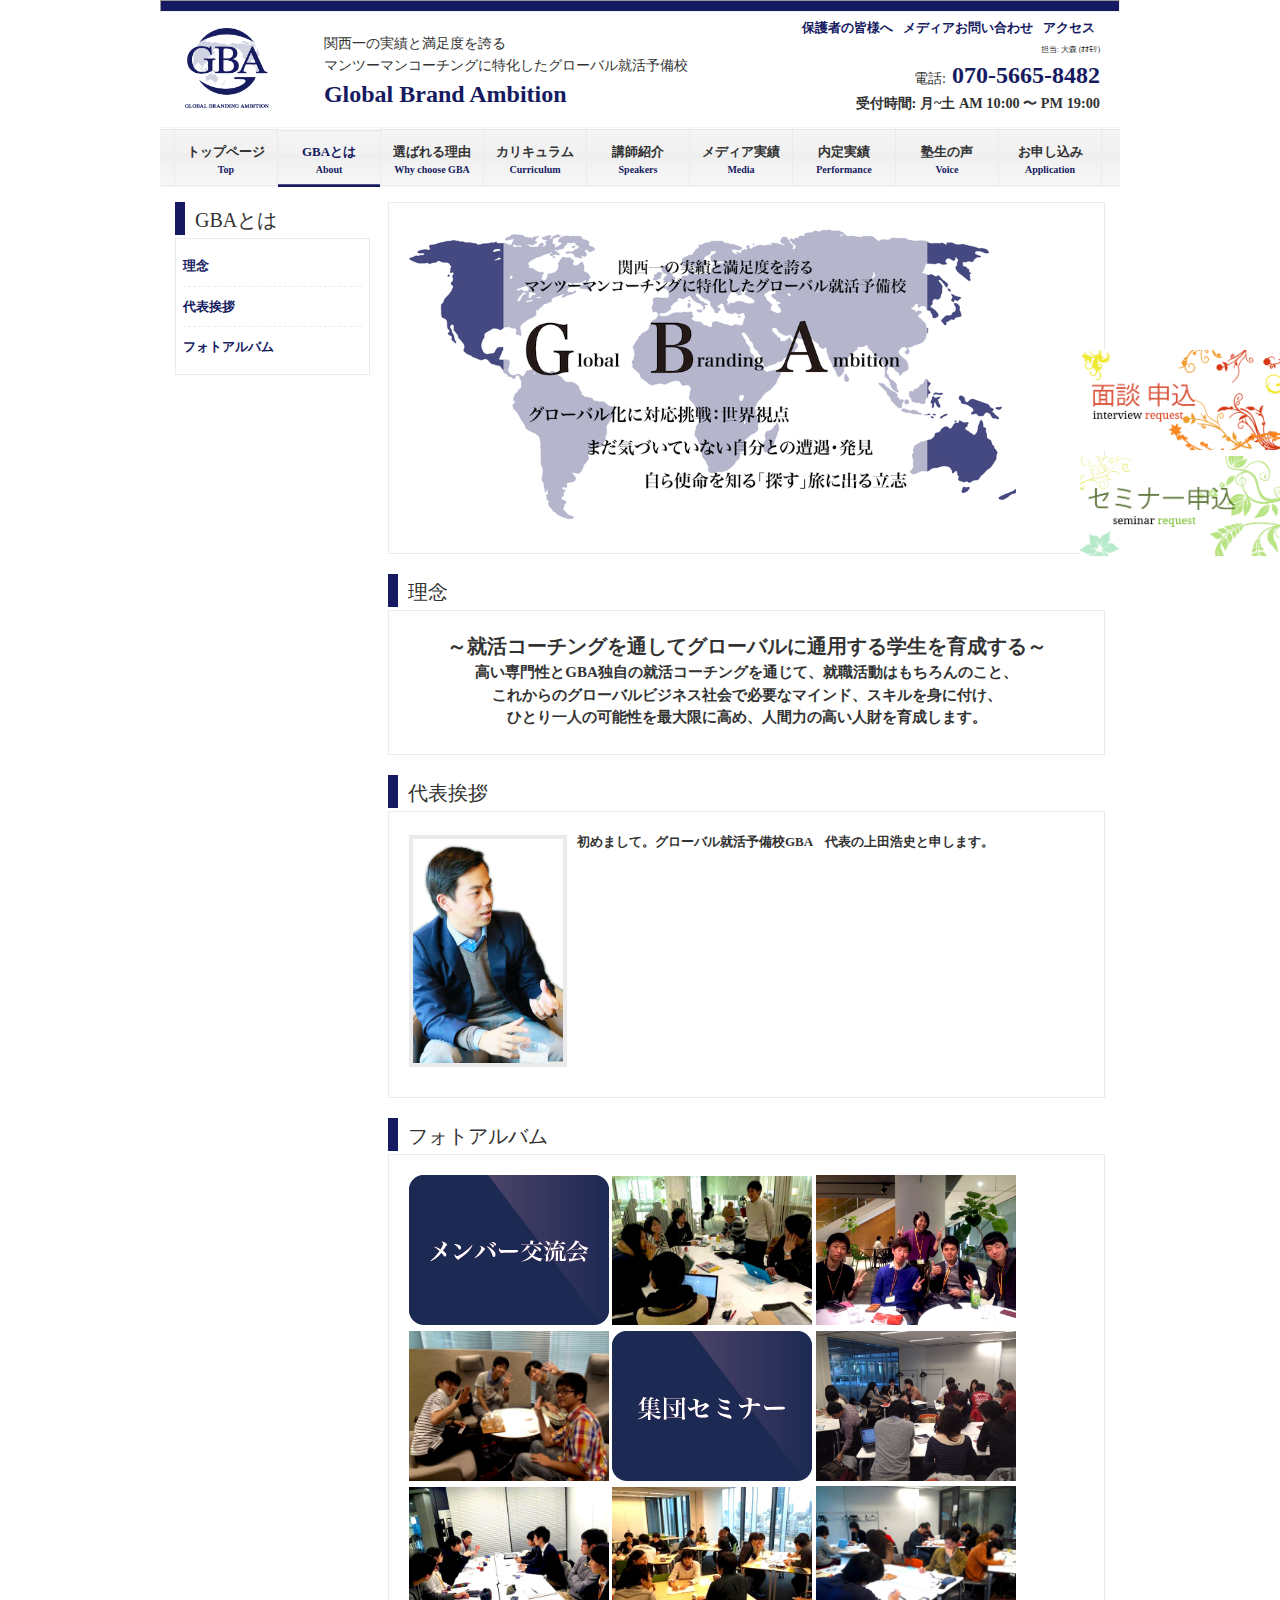
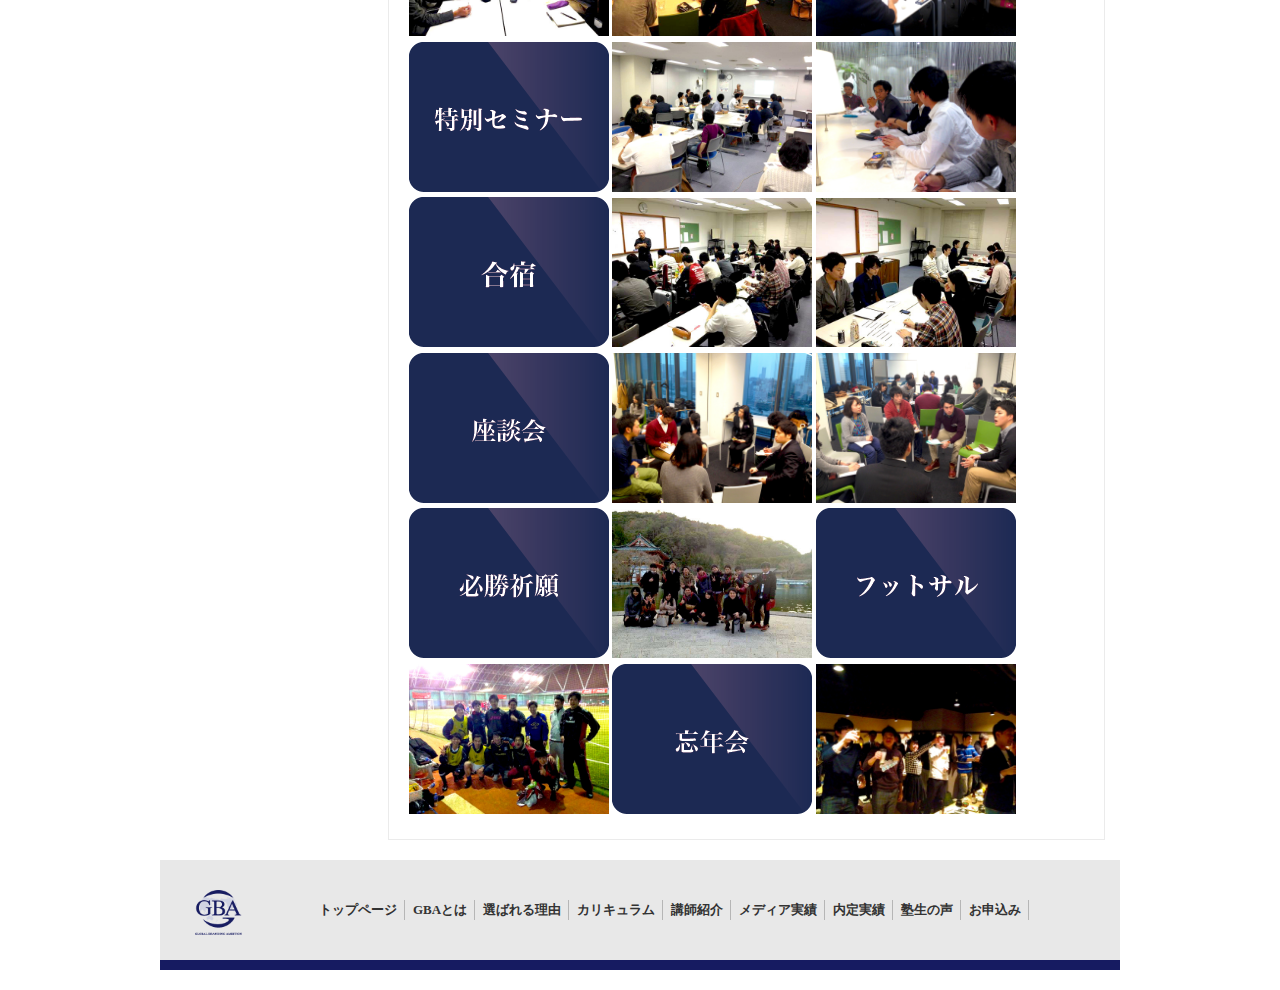
<file: about.html>
<!DOCTYPE html>
<html dir="ltr" lang="ja">
<head>
<meta charset="UTF-8">
<meta name="viewport" content="width=device-width, user-scalable=yes, maximum-scale=1.0, minimum-scale=1.0">
<title>関西一の実績と満足度を誇るマンツーマンコーチングに特化したグローバル就活予備校Global Brand Ambition</title>
<meta name="keywords" content="">
<meta name="description" content="">
<link rel="stylesheet" href="css/style.css" type="text/css" media="screen">
<link rel="stylesheet" href="css/option.css" />
<!--[if lt IE 9]>
<script src="js/html5.js"></script>
<script src="js/css3-mediaqueries.js"></script>
<![endif]-->
<script src="js/jquery1.7.2.min.js"></script>
<script src="js/script.js"></script>
<script type="text/javascript" src="//typesquare.com/accessor/script/typesquare.js?WiM2qFvZTLk%3D" charset="utf-8"></script>
</head>

<body id="subpage">
<div id="wrapper">
  <header id="header">
		<hr />
		<span class="menu">
			<ul>
				<a href="protector.html"><li>保護者の皆様へ</li></a>
				<a href="inquiry.html"><li>メディアお問い合わせ</li></a>
				<a href="access.html"><li>アクセス</li></a>
			</ul>
		</span>

      <!-- ロゴ -->
		<div class="logo">
			<a href="index.html"><img src="images/logo.png" width="80" height="80" alt="Sample site" /></a>
			<a href="index.html"><p><span>関西一の実績と満足度を誇る<br />マンツーマンコーチングに特化したグローバル就活予備校</span>Global Brand Ambition</p></a>
		</div>
		<!-- / ロゴ -->
		<!-- 電話番号+受付時間 -->
		<div class="info">
			<span>担当: 大森 (ｵｵﾓﾘ)</span>
			<p class="tel"><span>電話:</span> 070-5665-8482</p>
			<p class="open">受付時間: 月~土 AM 10:00 〜 PM 19:00</p>
		</div>
			<!-- / 電話番号+受付時間 -->
	</header>

	<!-- メインナビゲーション -->
  <nav id="mainNav">
  	<a class="menu" id="menu"><span>MENU</span></a>
		<div class="panel">   
    	<ul>
    		<li><a href="index.html"><strong>トップページ</strong><span>Top</span></a></li>
			<li class="active"><a href="about.html"><strong>GBAとは</strong><span>About</span></a></li>
			<li><a href="why_choose.html"><strong>選ばれる理由</strong><span>Why choose GBA</span></a></li>
			<li><a href="curriculum.html"><strong>カリキュラム</strong><span>Curriculum</span></a></li>
			<li><a href="speakers.html"><strong>講師紹介</strong><span>Speakers</span></a></li>
			<li><a href="media.html"><strong>メディア実績</strong><span>Media</span></a></li>
			<li><a href="informal.html"><strong>内定実績</strong><span>Performance</span></a></li>
			<li><a href="voice.html"><strong>塾生の声</strong><span>Voice</span></a></li>
			<li class="last"><a href="application.html"><strong>お申し込み</strong><span>Application</span></a></li>
		</ul>   
    </div>
  </nav>
  <!-- / メインナビゲーション -->
  
  <div id="Fixation">
	  <a href="application.html"><img src="images/interview_mini.png" alt="interview" width="200"></a>
	  <a href="application.html"><img src="images/seminar_mini.png" alt="seminar2" width="200"></a>
  </div>
  <!-- /#Fixation -->
  
  <!-- コンテンツ -->
	<section id="main">
		<div id="mainBanner"></div>

		<section class="content">
			<article>
				<img src="images/gba_off.png" alt="gba">
			</article>
		</section>

		<section class="content">
			<h3 class="heading">理念</h3>
			<article>
				<h1 style="font-size: 20px; text-align: center;">～就活コーチングを通してグローバルに通用する学生を育成する～</h1>
				<p style="font-size: 15px; text-align: center;">高い専門性とGBA独自の就活コーチングを通じて、就職活動はもちろんのこと、<br />
				これからのグローバルビジネス社会で必要なマインド、スキルを身に付け、<br />
				ひとり一人の可能性を最大限に高め、人間力の高い人財を育成します。</p>
			</article>
		</section>
    
		<section class="content">
			<h3 class="heading">代表挨拶</h3>
			<article>
				<img src="images/ueda3.png" width="150" alt="" class="alignleft border" />
				<p>初めまして。グローバル就活予備校GBA　代表の上田浩史と申します。</p>
			</article>
		</section>
	    
	    <section class="content">
			<h3 class="heading">フォトアルバム</h3>
			<article>
				<img src="images/photo4.png" alt="photo1" width="200">
				<img src="images/photo/member.jpg" alt="member" width="200">
				<img src="images/photo/member2.jpg" alt="member2" width="200">
				<img src="images/photo/member3.jpg" alt="member3" width="200">

				<img src="images/photo1.png" alt="photo1" width="200">
	    		<img src="images/photo/seminar.jpeg" alt="seminar" width="200">
				<img src="images/photo/seminar2.jpg" alt="seminar2" width="200">
				<img src="images/photo/seminar3.jpg" alt="seminar3" width="200">
				<img src="images/photo/seminar4.jpg" alt="seminar4" width="200">

				<img src="images/photo5.png" alt="photo1" width="200">
				<img src="images/photo/speciel.jpg" alt="speciel" width="200">
				<img src="images/photo/speciel2.jpg" alt="speciel2" width="200">

				<img src="images/photo6.png" alt="photo1" width="200">
				<img src="images/photo/lodge.jpg" alt="lodge" width="200">
				<img src="images/photo/lodge3.jpg" alt="lodge3" width="200">

		    	<img src="images/photo2.png" alt="photo1" width="200">
				<img src="images/photo/talk.jpg" alt="talk" width="200">
				<img src="images/photo/talk2.jpg" alt="talk2" width="200">

				<img src="images/photo7.png" alt="photo1" width="200">
				<img src="images/photo/fight.jpg" alt="fight" width="200">
				
				<img src="images/photo3.png" alt="photo1" width="200">
		    	<img src="images/photo/foot.jpg" alt="foot" width="200">
				
				<img src="images/photo8.png" alt="photo1" width="200">
				<img src="images/photo/end_year.jpg" alt="end_year" width="200">
			</article>
		</section>

	</section>
	<!-- / コンテンツ -->

	<aside id="sidebar">
		<h3 class="heading">GBAとは</h3>
	    <article>
			<ul>
				<li><a href="#">理念</a></li>
				<li><a href="#">代表挨拶</a></li>
				<li><a href="#">フォトアルバム</a></li>
			</ul>
	    </article>
	</aside>
 
	<!-- フッター -->
	<footer id="footer">
		<!-- 左側 -->
		<div id="info" class="grid">
			<!-- ロゴ -->
			<div class="logo">
				<a href="index.html"><img src="images/logo.png" width="45" height="45" alt="Sample site"></a>
			</div>
			<!-- / ロゴ -->
		</div>  
		<!-- / 左側 -->
		<!-- 右側 ナビゲーション -->
		<ul class="footnav">
			<li><a href="index.html">トップページ</a></li>
			<li><a href="about.html">GBAとは</a></li>
			<li><a href="why_choose.html">選ばれる理由</a></li>
			<li><a href="curriculum.html">カリキュラム</a></li>
			<li><a href="speakers.html">講師紹介</a></li>
			<li><a href="media.html">メディア実績</a></li>
			<li><a href="informal.html">内定実績</a></li>
			<li><a href="voice.html">塾生の声</a></li>
			<li><a href="application.html">お申込み</a></li>
		</ul>
		<!-- / 右側 ナビゲーション -->
	</footer>
	<!-- / フッター -->
	<address></address>
</div>


<script>
$(function(){
	// ページ内スクロール
	$("#sidebar a").click(function(){
		var i = $("#sidebar a").index(this)
		var section = $("section.content").eq(i+1).offset().top;
		$('html,body').animate({ scrollTop: section -20 }, 500);
		return false;
	});
});
</script>

</body>
</html>
</file>
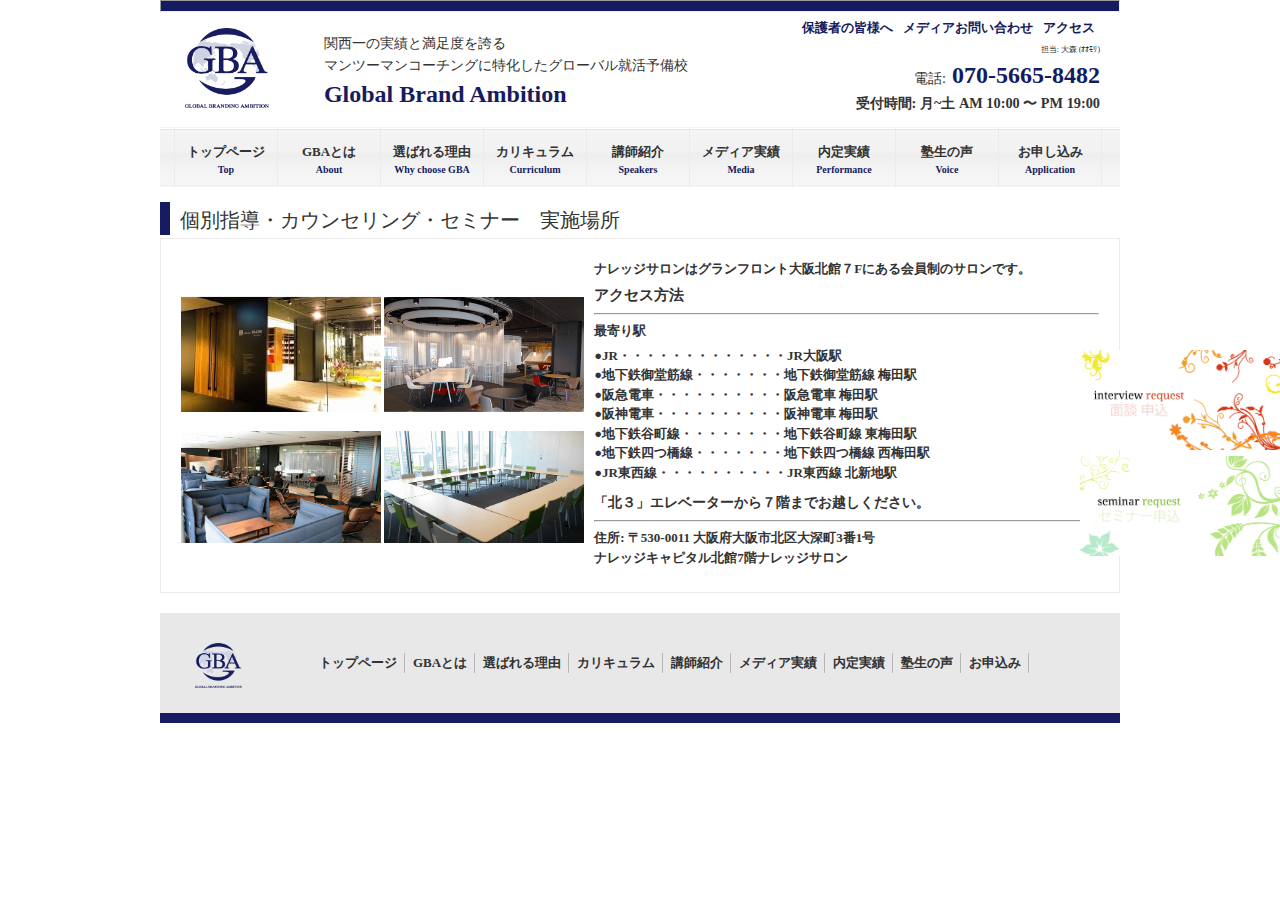
<file: access.html>
<!DOCTYPE html>
<html dir="ltr" lang="ja">
<head>
<meta charset="UTF-8">
<meta name="viewport" content="width=device-width, user-scalable=yes, maximum-scale=1.0, minimum-scale=1.0">
<title>関西一の実績と満足度を誇るマンツーマンコーチングに特化したグローバル就活予備校Global Brand Ambition</title>
<meta name="keywords" content="">
<meta name="description" content="">
<link rel="stylesheet" href="css/style.css" type="text/css" media="screen">
<link rel="stylesheet" href="css/option.css" />
<!--[if lt IE 9]>
<script src="js/html5.js"></script>
<script src="js/css3-mediaqueries.js"></script>
<![endif]-->
<script src="js/jquery1.7.2.min.js"></script>
<script src="js/script.js"></script>
<script type="text/javascript" src="//typesquare.com/accessor/script/typesquare.js?WiM2qFvZTLk%3D" charset="utf-8"></script>
</head>

<body id="subpage">
<div id="wrapper">
  <header id="header">
		<hr />
		<span class="menu">
			<ul>
				<a href="protector.html"><li>保護者の皆様へ</li></a>
				<a href="inquiry.html"><li>メディアお問い合わせ</li></a>
				<a href="access.html"><li>アクセス</li></a>
			</ul>
		</span>

      <!-- ロゴ -->
		<div class="logo">
			<a href="index.html"><img src="images/logo.png" width="80" height="80" alt="Sample site" /></a>
			<a href="index.html"><p><span>関西一の実績と満足度を誇る<br />マンツーマンコーチングに特化したグローバル就活予備校</span>Global Brand Ambition</p></a>
		</div>
		<!-- / ロゴ -->
		<!-- 電話番号+受付時間 -->
		<div class="info">
			<span>担当: 大森 (ｵｵﾓﾘ)</span>
			<p class="tel"><span>電話:</span> 070-5665-8482</p>
			<p class="open">受付時間: 月~土 AM 10:00 〜 PM 19:00</p>
		</div>
			<!-- / 電話番号+受付時間 -->
	</header>

	<!-- メインナビゲーション -->
  <nav id="mainNav">
  	<a class="menu" id="menu"><span>MENU</span></a>
		<div class="panel">   
    	<ul>
    		<li><a href="index.html"><strong>トップページ</strong><span>Top</span></a></li>
			<li><a href="about.html"><strong>GBAとは</strong><span>About</span></a></li>
			<li><a href="why_choose.html"><strong>選ばれる理由</strong><span>Why choose GBA</span></a></li>
			<li><a href="curriculum.html"><strong>カリキュラム</strong><span>Curriculum</span></a></li>
			<li><a href="speakers.html"><strong>講師紹介</strong><span>Speakers</span></a></li>
			<li><a href="media.html"><strong>メディア実績</strong><span>Media</span></a></li>
			<li><a href="informal.html"><strong>内定実績</strong><span>Performance</span></a></li>
			<li><a href="voice.html"><strong>塾生の声</strong><span>Voice</span></a></li>
			<li class="last"><a href="application.html"><strong>お申し込み</strong><span>Application</span></a></li>
		</ul>   
    </div>
  </nav>
  <!-- / メインナビゲーション -->
    <div id="Fixation">
	  <a href="application.html"><img src="images/interview.png" alt="interview" width="200"></a>
	  <a href="application.html"><img src="images/seminar2.png" alt="seminar2" width="200"></a>
  </div>
  <!-- /#Fixation -->

  <!-- コンテンツ -->

  	<!-- メイン画像 -->
		<div id="mainBanner">
<!--
			<img src="images/mainImg2.jpg" width="709" height="140" alt="">
			<div class="slogan">
				<h2>テキスト</h2>
				<p>テキストテキストテキストテキスト<br>テキストテキストテキストテキストテキスト</p>
			</div>
-->
		</div>
		<!-- / メイン画像 -->
    
		<section class="content">
			<h3 class="heading">個別指導・カウンセリング・セミナー　実施場所</h3>
			<article>
				<div class="alignleft">
					<img src="images/access/images.png" alt="images" width="200">
					<img src="images/access/04.png" alt="04" width="200">
				</div>
				<div class="alignleft">
					<img src="images/access/P1170701_m.jpg" alt="P1170701_m" width="200">
					<img src="images/access/P1170865_m.jpg" alt="P1170865_m" width="200">
				</div>
			<p>ナレッジサロンはグランフロント大阪北館７Fにある会員制のサロンです。</p>
			<span class="title">アクセス方法</span>
			<hr />
			<p>最寄り駅</p>
			<ul>
				<li>●JR・・・・・・・・・・・・・JR大阪駅</li>
				<li>●地下鉄御堂筋線・・・・・・・地下鉄御堂筋線 梅田駅</li>
				<li>●阪急電車・・・・・・・・・・阪急電車 梅田駅</li>
				<li>●阪神電車・・・・・・・・・・阪神電車 梅田駅</li>
				<li>●地下鉄谷町線・・・・・・・・地下鉄谷町線 東梅田駅</li>
				<li>●地下鉄四つ橋線・・・・・・・地下鉄四つ橋線 西梅田駅</li>
				<li>●JR東西線・・・・・・・・・・JR東西線 北新地駅</li>
			</ul>
			<p style="padding-top: 10px; font-size: 14px;">「北３」エレベーターから７階までお越しください。</p>
			<hr />
			<p>住所: 〒530-0011 大阪府大阪市北区大深町3番1号<br />ナレッジキャピタル北館7階ナレッジサロン</p>

			</article>
		</section>
	<!-- / コンテンツ -->
 
	<!-- フッター -->
	<footer id="footer">
		<!-- 左側 -->
		<div id="info" class="grid">
			<!-- ロゴ -->
			<div class="logo">
				<a href="index.html"><img src="images/logo.png" width="45" height="45" alt="Sample site"></a>
			</div>
			<!-- / ロゴ -->
		</div>  
		<!-- / 左側 -->
		<!-- 右側 ナビゲーション -->
		<ul class="footnav">
			<li><a href="index.html">トップページ</a></li>
			<li><a href="about.html">GBAとは</a></li>
			<li><a href="why_choose.html">選ばれる理由</a></li>
			<li><a href="curriculum.html">カリキュラム</a></li>
			<li><a href="speakers.html">講師紹介</a></li>
			<li><a href="media.html">メディア実績</a></li>
			<li><a href="informal.html">内定実績</a></li>
			<li><a href="voice.html">塾生の声</a></li>
			<li><a href="application.html">お申込み</a></li>
		</ul>
		<!-- / 右側 ナビゲーション -->
	</footer>
	<!-- / フッター -->
	<address></address>
</div>

</body>
</html>
</file>
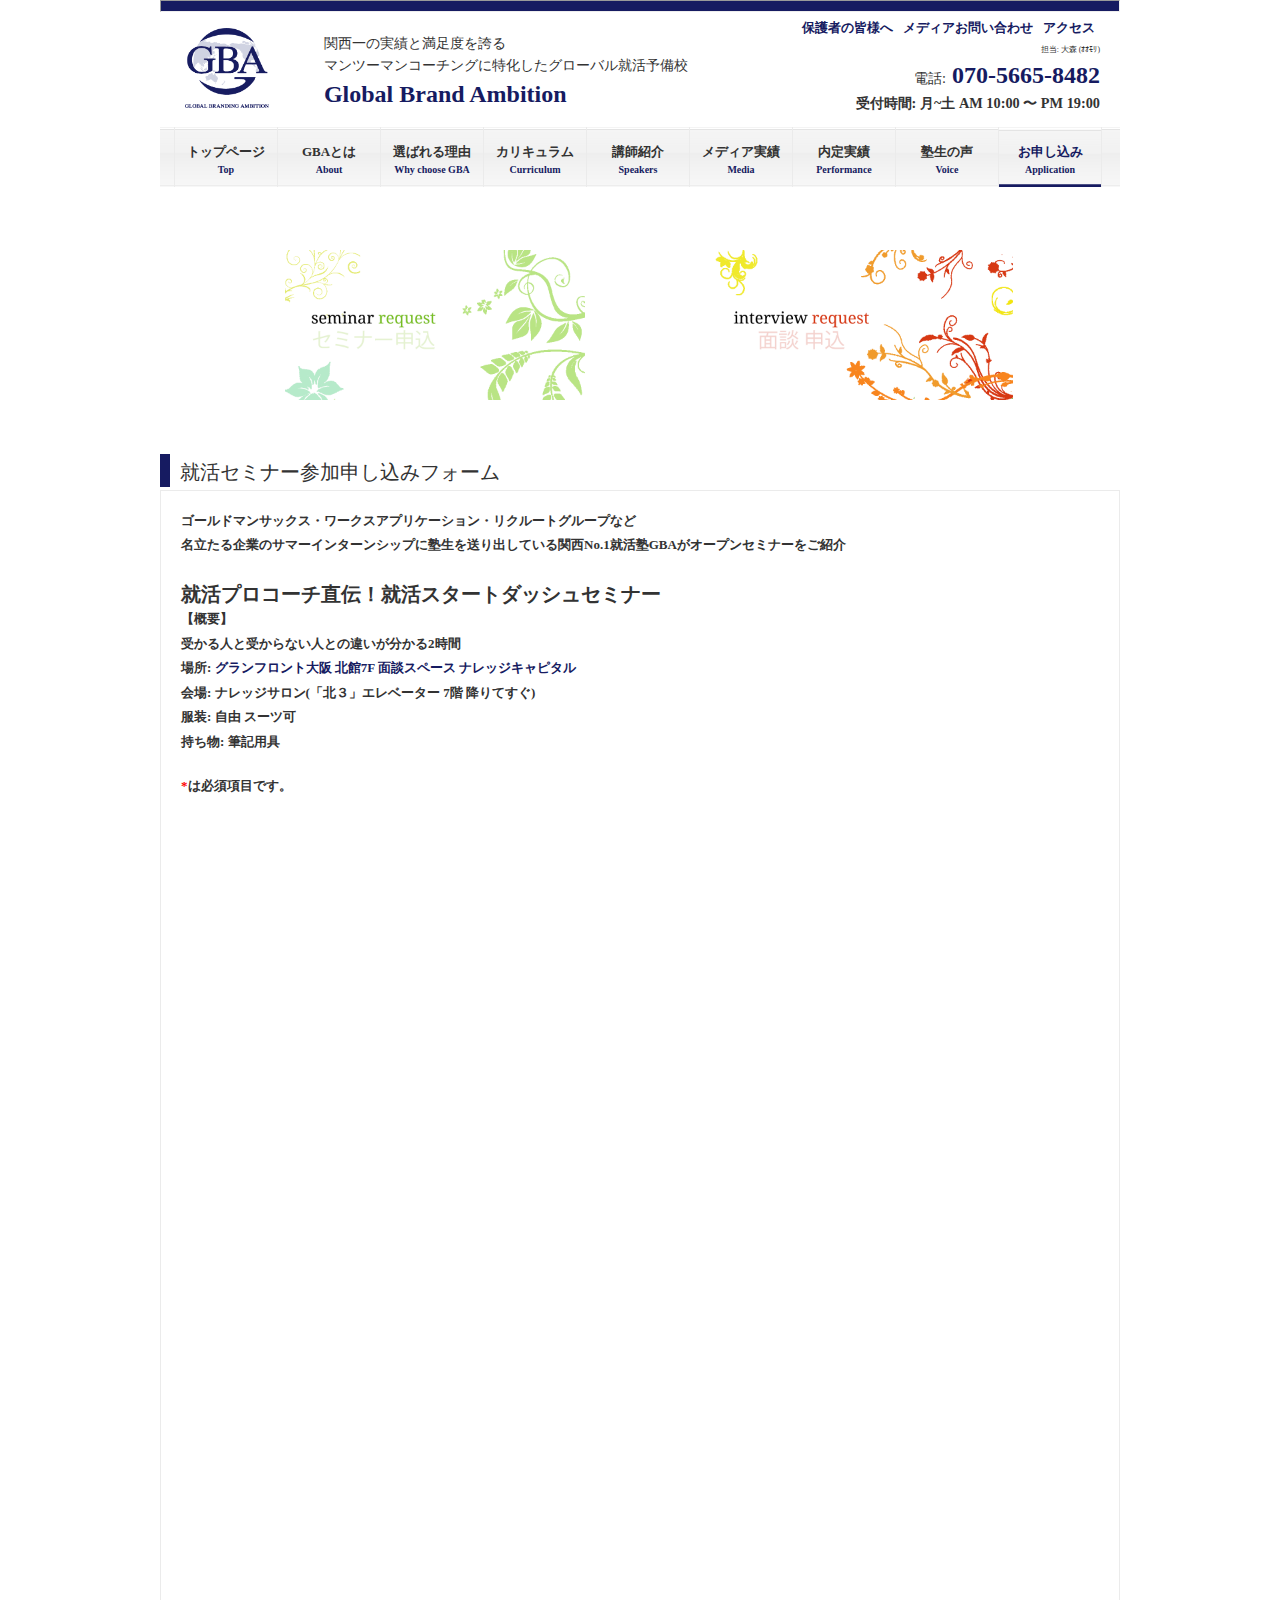
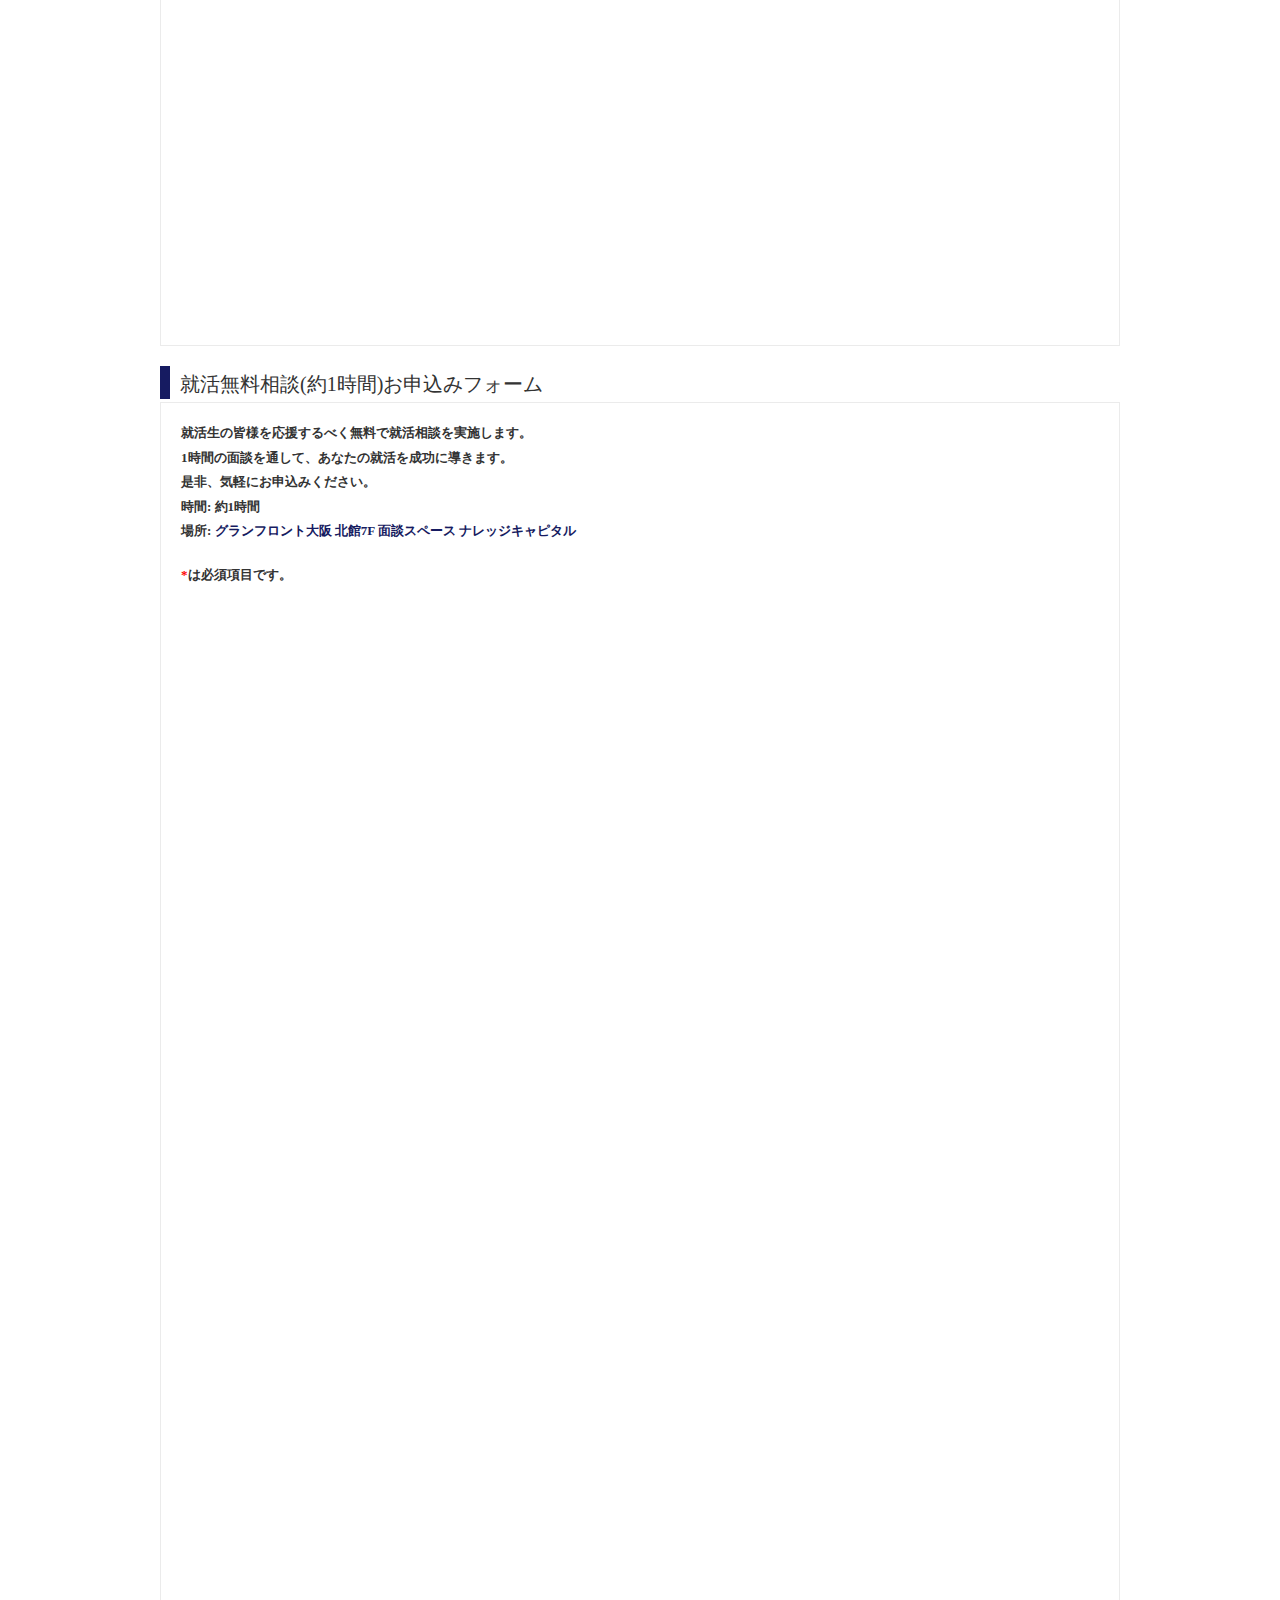
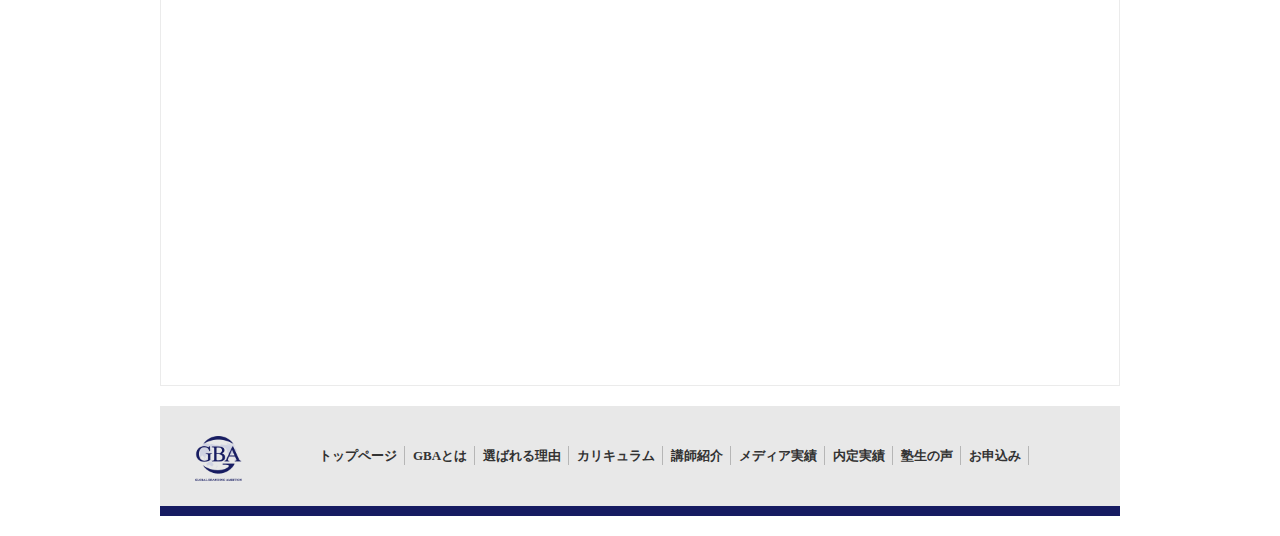
<file: application.html>
<!DOCTYPE html>
<html dir="ltr" lang="ja">
<head>
<meta charset="UTF-8">
<meta name="viewport" content="width=device-width, user-scalable=yes, maximum-scale=1.0, minimum-scale=1.0">
<title>関西一の実績と満足度を誇るマンツーマンコーチングに特化したグローバル就活予備校Global Brand Ambition</title>
<meta name="keywords" content="">
<meta name="description" content="">
<link rel="stylesheet" href="css/style.css" type="text/css" media="screen">
<link rel="stylesheet" href="css/option.css" />
<link rel="stylesheet" href="css/common.css" />

<!--[if lt IE 9]>
<script src="js/html5.js"></script>
<script src="js/css3-mediaqueries.js"></script>
<![endif]-->
<script src="js/jquery1.7.2.min.js"></script>
<script src="js/script.js"></script>
<script type="text/javascript" src="//typesquare.com/accessor/script/typesquare.js?WiM2qFvZTLk%3D" charset="utf-8"></script>
</head>

<body id="subpage">
<div id="wrapper">
  <header id="header">
		<hr />
		<span class="menu">
			<ul>
				<a href="protector.html"><li>保護者の皆様へ</li></a>
				<a href="inquiry.html"><li>メディアお問い合わせ</li></a>
				<a href="access.html"><li>アクセス</li></a>
			</ul>
		</span>

      <!-- ロゴ -->
		<div class="logo">
			<a href="index.html"><img src="images/logo.png" width="80" height="80" alt="Sample site" /></a>
			<a href="index.html"><p><span>関西一の実績と満足度を誇る<br />マンツーマンコーチングに特化したグローバル就活予備校</span>Global Brand Ambition</p></a>
		</div>
		<!-- / ロゴ -->
		<!-- 電話番号+受付時間 -->
		<div class="info">
			<span>担当: 大森 (ｵｵﾓﾘ)</span>
			<p class="tel"><span>電話:</span> 070-5665-8482</p>
			<p class="open">受付時間: 月~土 AM 10:00 〜 PM 19:00</p>
		</div>
			<!-- / 電話番号+受付時間 -->
	</header>

	<!-- メインナビゲーション -->
  <nav id="mainNav">
  	<a class="menu" id="menu"><span>MENU</span></a>
		<div class="panel">   
    	<ul>
    		<li><a href="index.html"><strong>トップページ</strong><span>Top</span></a></li>
			<li><a href="about.html"><strong>GBAとは</strong><span>About</span></a></li>
			<li><a href="why_choose.html"><strong>選ばれる理由</strong><span>Why choose GBA</span></a></li>
			<li><a href="curriculum.html"><strong>カリキュラム</strong><span>Curriculum</span></a></li>
			<li><a href="speakers.html"><strong>講師紹介</strong><span>Speakers</span></a></li>
			<li><a href="media.html"><strong>メディア実績</strong><span>Media</span></a></li>
			<li><a href="informal.html"><strong>内定実績</strong><span>Performance</span></a></li>
			<li><a href="voice.html"><strong>塾生の声</strong><span>Voice</span></a></li>
			<li class="last active"><a href="application.html"><strong>お申し込み</strong><span>Application</span></a></li>
		</ul>   
    </div>
  </nav>
  <!-- / メインナビゲーション -->

  <!-- コンテンツ -->

		<div id="mainBanner"></div>

		<section class="content list">
			<div>
				<a href="#"><img src="images/seminar2.png" width="300" height="150" class="seminar"/></a>
				<a href="#"><img src="images/interview.png" width="300" height="150" class="seminar"/></a>
			</div>
		</section>

		<section class="content">
    		<h3 class="heading">就活セミナー参加申し込みフォーム</h3>
			<article>
				<p>ゴールドマンサックス・ワークスアプリケーション・リクルートグループなど</p>
				<p>名立たる企業のサマーインターンシップに塾生を送り出している関西No.1就活塾GBAがオープンセミナーをご紹介</p>
				<br />
				<h1 style="font-size: 20px;">就活プロコーチ直伝！就活スタートダッシュセミナー</h1>
				<p>【概要】</p>
				<p>受かる人と受からない人との違いが分かる2時間</p>
				<p>場所: <a href="access.html">グランフロント大阪 北館7F 面談スペース ナレッジキャピタル</a></p>
				<p>会場: ナレッジサロン(「北３」エレベーター 7階 降りてすぐ)</p>
				<p>服装: 自由 スーツ可</p>
				<p>持ち物: 筆記用具</p>
				<br />
				<p><span style="color: #f00;">*</span>は必須項目です。</p><br />
					
				<iframe src="https://docs.google.com/forms/d/1xN32p2nPCRJjGDEYiyHu7YMQL4IZLJiE_ImO2ZtXWZw/viewform?embedded=true" width="700" height="1100" frameborder="0" marginheight="0" marginwidth="0">読み込み中...</iframe>
			</article>
		</section>

		<section class="content">
    		<h3 class="heading">就活無料相談(約1時間)お申込みフォーム</h3>
			<article>
				<p>就活生の皆様を応援するべく<strong style="font-weight: 900;">無料</strong>で就活相談を実施します。</p>
				<p>1時間の面談を通して、あなたの就活を成功に導きます。</p>
				<p>是非、気軽にお申込みください。</p>
				<p>時間: 約1時間</p>
				<p>場所: <a href="access.html">グランフロント大阪 北館7F 面談スペース ナレッジキャピタル</a></p>
				<br />
				<p><span style="color: #f00;">*</span>は必須項目です。</p><br />

				<iframe src="https://docs.google.com/forms/d/1l6TUMGV3YS-DME8UKobs199556xiQi_McS8r0YQO7MI/viewform?embedded=true" width="700" height="1350" frameborder="0" marginheight="0" marginwidth="0">読み込み中...</iframe>			</article>
		</section>
	<!-- / コンテンツ -->
 
	<!-- フッター -->
	<footer id="footer">
		<!-- 左側 -->
		<div id="info" class="grid">
			<!-- ロゴ -->
			<div class="logo">
				<a href="index.html"><img src="images/logo.png" width="45" height="45" alt="Sample site"></a>
			</div>
			<!-- / ロゴ -->
		</div>  
		<!-- / 左側 -->
		<!-- 右側 ナビゲーション -->
		<ul class="footnav">
			<li><a href="index.html">トップページ</a></li>
			<li><a href="about.html">GBAとは</a></li>
			<li><a href="why_choose.html">選ばれる理由</a></li>
			<li><a href="curriculum.html">カリキュラム</a></li>
			<li><a href="speakers.html">講師紹介</a></li>
			<li><a href="media.html">メディア実績</a></li>
			<li><a href="informal.html">内定実績</a></li>
			<li><a href="voice.html">塾生の声</a></li>
			<li><a href="application.html">お申込み</a></li>
		</ul>
		<!-- / 右側 ナビゲーション -->
	</footer>
	<!-- / フッター -->
	<address></address>
</div>
<script>
$(function(){
	// ページ内スクロール
	$(".list a").click(function(){
		var i = $(".list a").index(this)
		var section = $("section.content").eq(i+1).offset().top;
		$('html,body').animate({ scrollTop: section -20 }, 500);
		return false;
	});
});
</script>

</body>
</html>
</file>
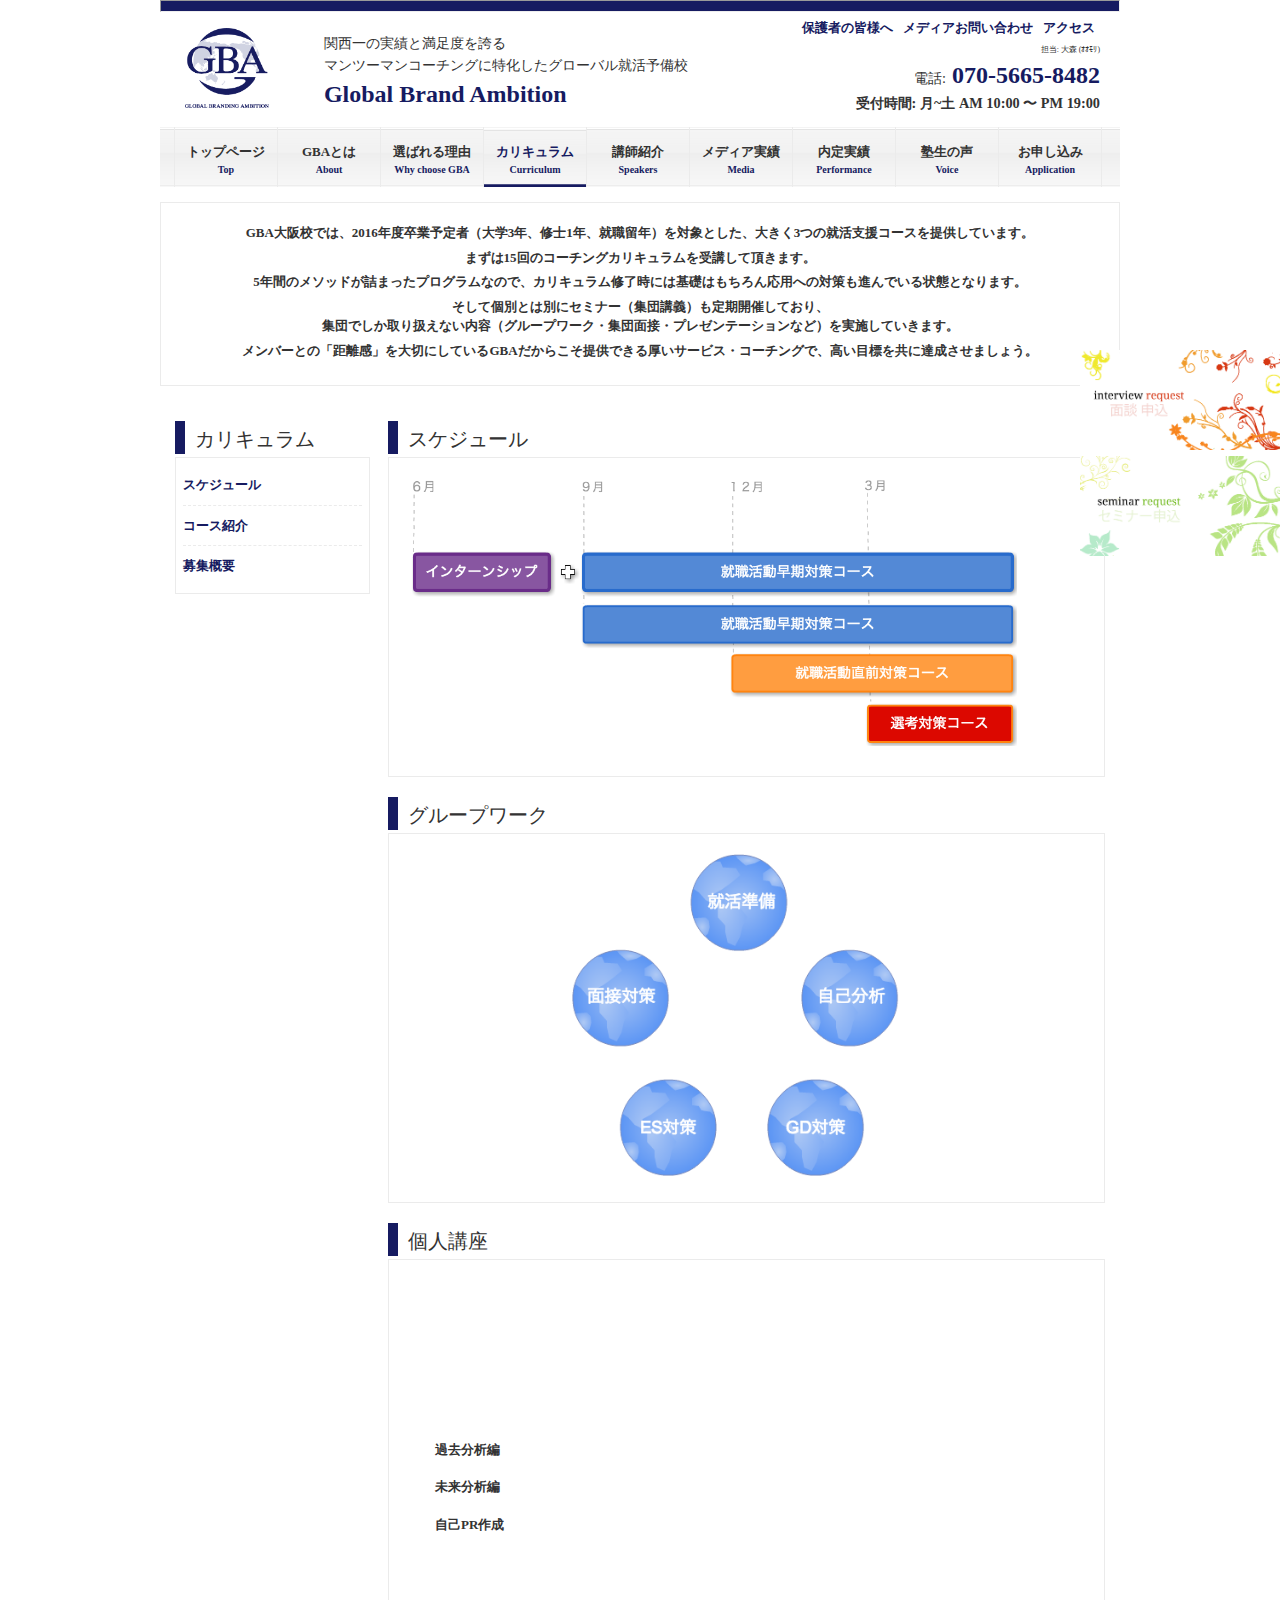
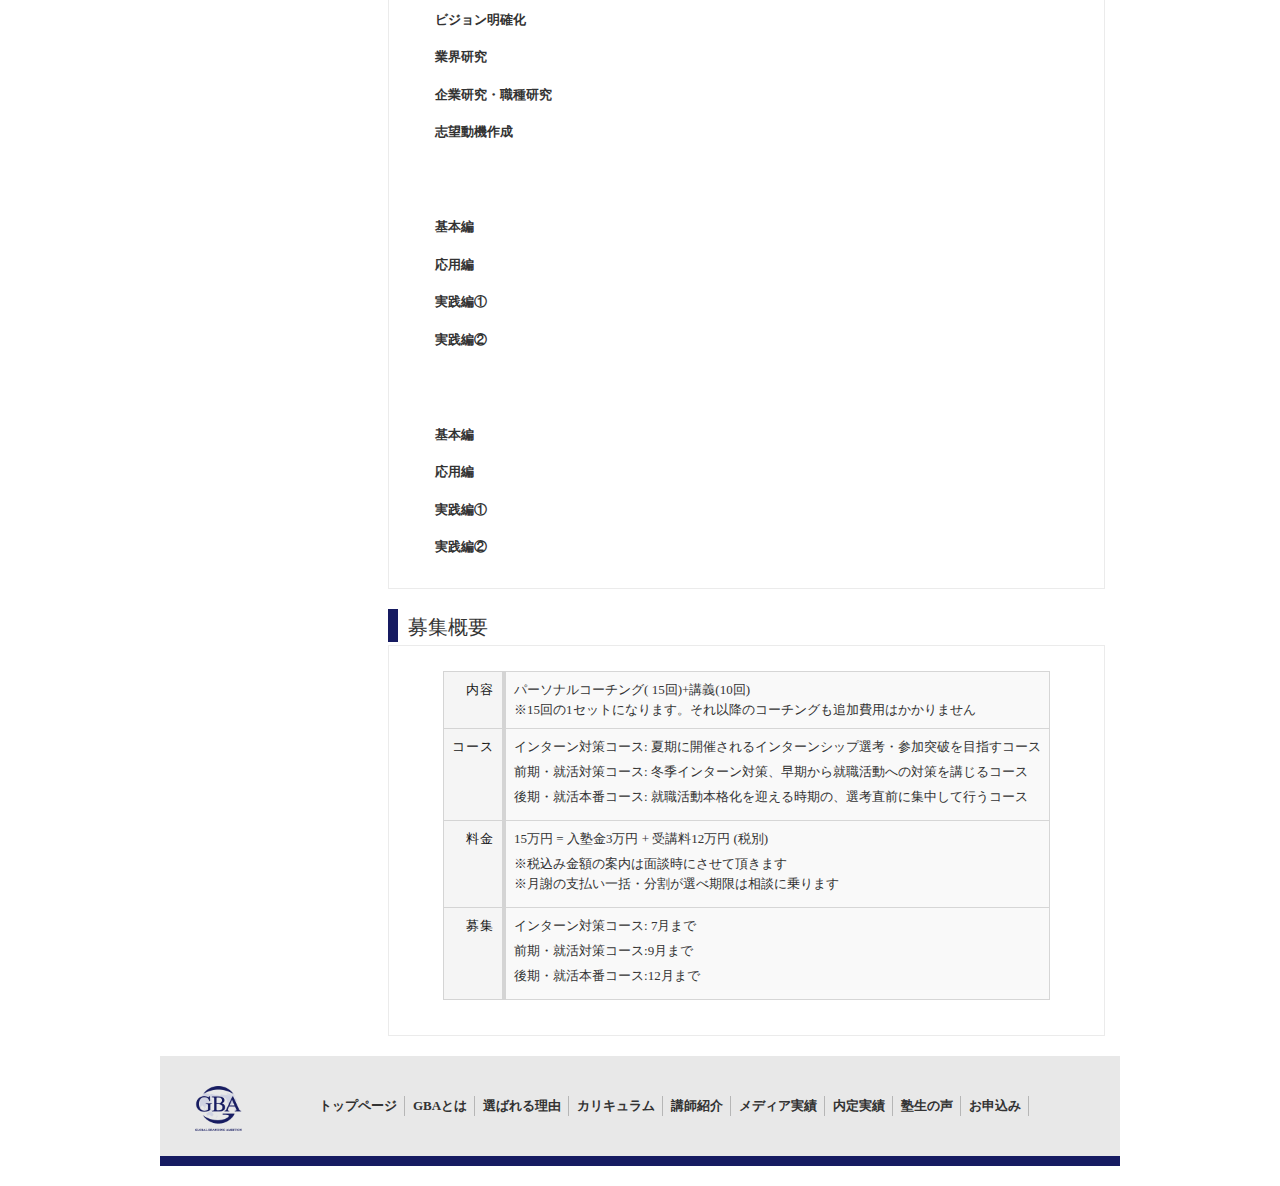
<file: curriculum.html>
<!DOCTYPE html>
<html dir="ltr" lang="ja">
<head>
<meta charset="UTF-8">
<meta name="viewport" content="width=device-width, user-scalable=yes, maximum-scale=1.0, minimum-scale=1.0">
<title>関西一の実績と満足度を誇るマンツーマンコーチングに特化したグローバル就活予備校Global Brand Ambition</title>
<meta name="keywords" content="">
<meta name="description" content="">
<link rel="stylesheet" href="css/style.css" type="text/css" media="screen">
<link rel="stylesheet" href="css/option.css" type="text/css" media="screen" />
<link rel="stylesheet" href="css/animate.css" type="text/css" media="screen"/>
<!--[if lt IE 9]>
<script src="js/html5.js"></script>
<script src="js/css3-mediaqueries.js"></script>
<![endif]-->
<script src="js/jquery1.7.2.min.js"></script>
<script src="js/script.js"></script>
<script type="text/javascript" src="//typesquare.com/accessor/script/typesquare.js?WiM2qFvZTLk%3D" charset="utf-8"></script>
</head>

<body id="subpage">
<div id="wrapper">
  <header id="header">
		<hr />
		<span class="menu">
			<ul>
				<a href="protector.html"><li>保護者の皆様へ</li></a>
				<a href="inquiry.html"><li>メディアお問い合わせ</li></a>
				<a href="access.html"><li>アクセス</li></a>
			</ul>
		</span>

      <!-- ロゴ -->
		<div class="logo">
			<a href="index.html"><img src="images/logo.png" width="80" height="80" alt="Sample site" /></a>
			<a href="index.html"><p><span>関西一の実績と満足度を誇る<br />マンツーマンコーチングに特化したグローバル就活予備校</span>Global Brand Ambition</p></a>
		</div>
		<!-- / ロゴ -->
		<!-- 電話番号+受付時間 -->
		<div class="info">
			<span>担当: 大森 (ｵｵﾓﾘ)</span>
			<p class="tel"><span>電話:</span> 070-5665-8482</p>
			<p class="open">受付時間: 月~土 AM 10:00 〜 PM 19:00</p>
		</div>
			<!-- / 電話番号+受付時間 -->
	</header>

	<!-- メインナビゲーション -->
  <nav id="mainNav">
  	<a class="menu" id="menu"><span>MENU</span></a>
		<div class="panel">   
    	<ul>
    		<li><a href="index.html"><strong>トップページ</strong><span>Top</span></a></li>
			<li><a href="about.html"><strong>GBAとは</strong><span>About</span></a></li>
			<li><a href="why_choose.html"><strong>選ばれる理由</strong><span>Why choose GBA</span></a></li>
			<li class="active"><a href="curriculum.html"><strong>カリキュラム</strong><span>Curriculum</span></a></li>
			<li><a href="speakers.html"><strong>講師紹介</strong><span>Speakers</span></a></li>
			<li><a href="media.html"><strong>メディア実績</strong><span>Media</span></a></li>
			<li><a href="informal.html"><strong>内定実績</strong><span>Performance</span></a></li>
			<li><a href="voice.html"><strong>塾生の声</strong><span>Voice</span></a></li>
			<li class="last"><a href="application.html"><strong>お申し込み</strong><span>Application</span></a></li>
		</ul>   
    </div>
  </nav>
  <!-- / メインナビゲーション -->
  <div id="Fixation">
	  <a href="application.html"><img src="images/interview.png" alt="interview" width="200"></a>
	  <a href="application.html"><img src="images/seminar2.png" alt="seminar2" width="200"></a>
  </div>
  <!-- /#Fixation -->

	<div id="mainBanner"></div>

	<section class="content" style="text-align: center;">
		<article>
			<p>GBA大阪校では、2016年度卒業予定者（大学3年、修士1年、就職留年）を対象とした、大きく3つの就活支援コースを提供しています。</p>
			<p>まずは15回のコーチングカリキュラムを受講して頂きます。</p>
			<p>5年間のメソッドが詰まったプログラムなので、カリキュラム修了時には基礎はもちろん応用への対策も進んでいる状態となります。</p>
			<p>そして個別とは別にセミナー（集団講義）も定期開催しており、<br />集団でしか取り扱えない内容（グループワーク・集団面接・プレゼンテーションなど）を実施していきます。</p>
			<p>メンバーとの「距離感」を大切にしているGBAだからこそ提供できる厚いサービス・コーチングで、高い目標を共に達成させましょう。</p>
		</article>
	</section>

  
  <!-- コンテンツ -->
	<section id="main">
		<div id="mainBanner"></div>
    
		<section class="content">
			<h3 class="heading">スケジュール</h3>
			<article>
				<img src="images/schedule.png" width="900" height="140" alt="" class="" />
				<p></p>
			</article>
		</section>
		
		<section class="content">
			<h3 class="heading">グループワーク</h3>
			<article style="text-align:center;">
				<img src="images/group.png" width="350" height="140" alt=""class="wow fadeInDown animated" />
			</article>
		</section>

		<section class="content">
			<h3 class="heading">個人講座</h3>
			<article class="step">
				<img src="images/step1.png" alt="step1" width="160" class="wow fadeInLeft animated" data-wow-delay="0.1s" style="visibility: visible;-webkit-animation-delay: 0.1s; -moz-animation-delay: 0.1s; animation-delay: 0.1s;">
				<img src="images/step2.png" alt="step2" width="160" class="wow fadeInLeft animated" data-wow-delay="0.2s" style="visibility: visible;-webkit-animation-delay: 0.2s; -moz-animation-delay: 0.2s; animation-delay: 0.2s;">
				<img src="images/step3.png" alt="step3" width="160" class="wow fadeInLeft animated" data-wow-delay="0.3s" style="visibility: visible;-webkit-animation-delay: 0.3s; -moz-animation-delay: 0.3s; animation-delay: 0.3s;">
				<img src="images/step4.png" alt="step4" width="160" class="wow fadeInLeft animated" data-wow-delay="0.4s" style="visibility: visible;-webkit-animation-delay: 0.4s; -moz-animation-delay: 0.4s; animation-delay: 0.4s;">
				<br /><br /><br />
				<h3 class="heading step1 jump wow fadeInDown animated">自己分析</h3>
				<p>過去分析編</p>
				<p>未来分析編</p>
				<p>自己PR作成</p>
				<br />
				<h3 class="heading step2 jump wow fadeInDown animated">企業分析</h3>
				<p>ビジョン明確化</p>
				<p>業界研究</p>
				<p>企業研究・職種研究</p>
				<p>志望動機作成</p>
				<br />
				<h3 class="heading step3 jump wow fadeInDown animated">ES対策</h3>
				<p>基本編</p>
				<p>応用編</p>
				<p>実践編①</p>
				<p>実践編②</p>
				<br />
				<h3 class="heading step4 jump wow fadeInDown animated">面接対策</h3>
				<p>基本編</p>
				<p>応用編</p>
				<p>実践編①</p>
				<p>実践編②</p>

			</article>
		</section>

		<section class="content">
			<h3 class="heading">募集概要</h3>
			<article>
				<table class="table">
				<tr>
					<th>内容</th>
					<td>パーソナルコーチング( 15回)+講義(10回) <br />※15回の1セットになります。それ以降のコーチングも追加費用はかかりません</td>
				</tr>
				<tr>
					<th>コース</th>
					<td>
						<p>インターン対策コース: 夏期に開催されるインターンシップ選考・参加突破を目指すコース</p>
						<p>前期・就活対策コース: 冬季インターン対策、早期から就職活動への対策を講じるコース </p>
						<p>後期・就活本番コース: 就職活動本格化を迎える時期の、選考直前に集中して行うコース</p>
					</td>
				</tr>
				<tr>
					<th>料金</th>
					<td>
						<p>15万円 = 入塾金3万円 + 受講料12万円 (税別)</p>
						<p>※税込み金額の案内は面談時にさせて頂きます<br />※月謝の支払い一括・分割が選べ期限は相談に乗ります</p>
					</td>
				</tr>
				<tr>
					<th>募集</th>
					<td>
						<p>インターン対策コース: 7月まで</p>
						<p>前期・就活対策コース:9月まで</p>
						<p>後期・就活本番コース:12月まで</p>
					</td>
				</tr>
				</table>
	    	</article>
		</section>

	</section>
	<!-- / コンテンツ -->
	
	<aside id="sidebar">
       
		<h3 class="heading">カリキュラム</h3>
	    <article>
			<ul>
				<li><a href="#">スケジュール</a></li>
				<li><a href="#">コース紹介</a></li>
				<li><a href="#">募集概要</a></li>
			</ul>
	    </article>
    
	</aside>
 
	<!-- フッター -->
	<footer id="footer">
		<!-- 左側 -->
		<div id="info" class="grid">
			<!-- ロゴ -->
			<div class="logo">
				<a href="index.html"><img src="images/logo.png" width="45" height="45" alt="Sample site"></a>
			</div>
			<!-- / ロゴ -->
		</div>  
		<!-- / 左側 -->
		<!-- 右側 ナビゲーション -->
		<ul class="footnav">
			<li><a href="index.html">トップページ</a></li>
			<li><a href="about.html">GBAとは</a></li>
			<li><a href="why_choose.html">選ばれる理由</a></li>
			<li><a href="curriculum.html">カリキュラム</a></li>
			<li><a href="speakers.html">講師紹介</a></li>
			<li><a href="media.html">メディア実績</a></li>
			<li><a href="informal.html">内定実績</a></li>
			<li><a href="voice.html">塾生の声</a></li>
			<li><a href="application.html">お申込み</a></li>
		</ul>
		<!-- / 右側 ナビゲーション -->
	</footer>
	<!-- / フッター -->
	<address></address>
</div>
<script src="js/wow.js"></script>
<script>
$(function(){
	// ページ内スクロール
	$("#sidebar a").click(function(){
		var i = $("#sidebar a").index(this)
		var section = $("section.content").eq(i).offset().top;
		$('html,body').animate({ scrollTop: section -20 }, 500);
		return false;
	});

	// step
	$(".step img").click(function(){
		var i = $(".step img").index(this)
		var jump = $("h3.jump").eq(i).offset().top;
		$('html,body').animate({ scrollTop: jump -20 }, 500);
		return false;
	});

});

 new WOW().init();
</script>

</body>
</html>
</file>
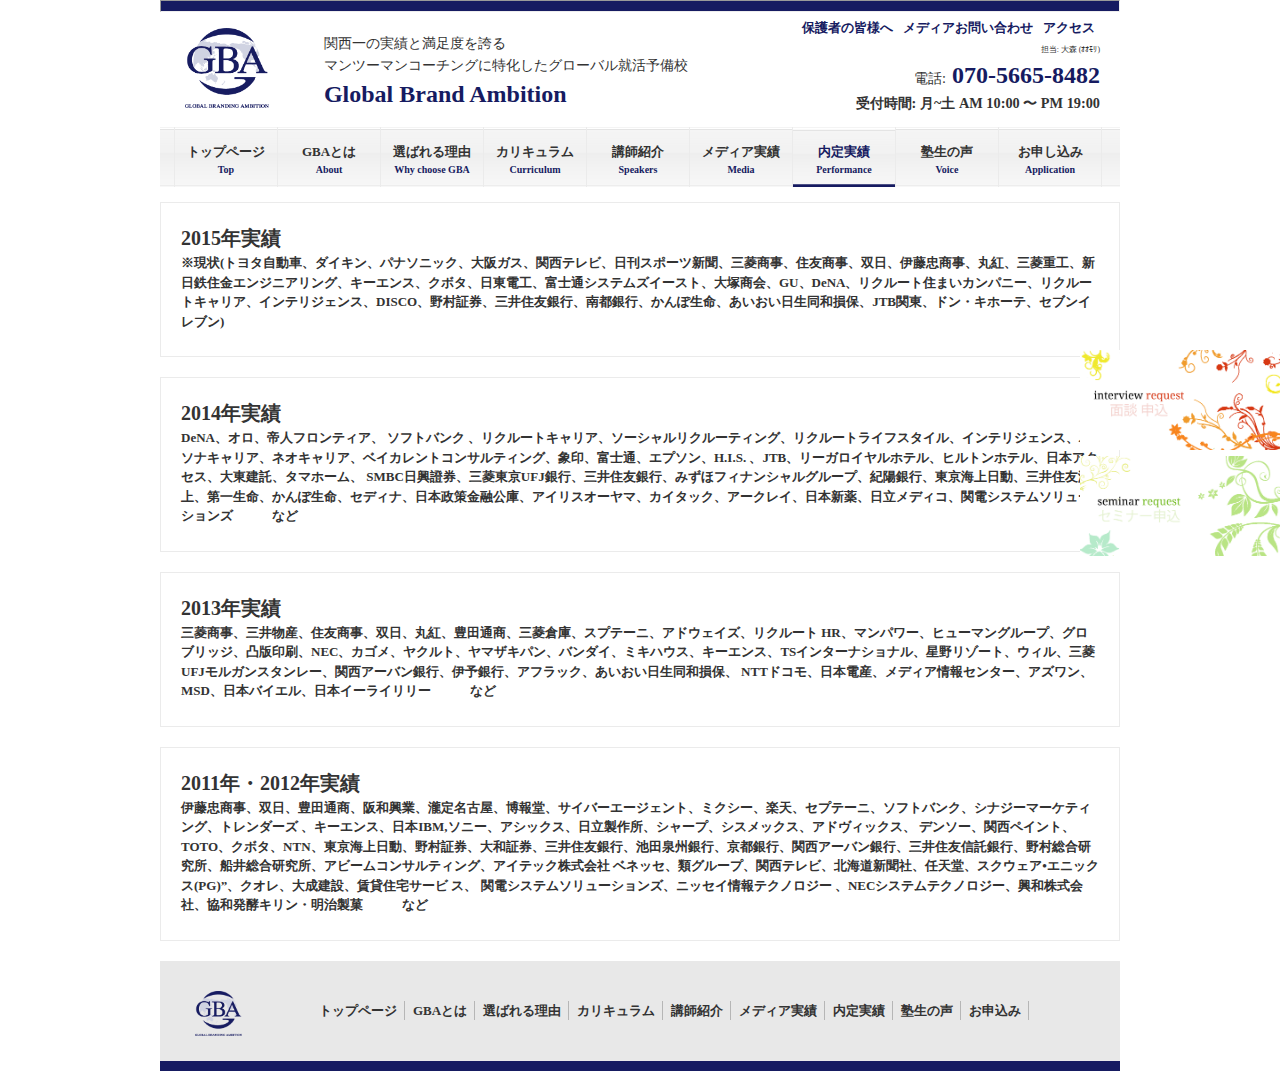
<file: informal.html>
<!DOCTYPE html>
<html dir="ltr" lang="ja">
<head>
<meta charset="UTF-8">
<meta name="viewport" content="width=device-width, user-scalable=yes, maximum-scale=1.0, minimum-scale=1.0">
<title>関西一の実績と満足度を誇るマンツーマンコーチングに特化したグローバル就活予備校Global Brand Ambition</title>
<meta name="keywords" content="">
<meta name="description" content="">
<link rel="stylesheet" href="css/style.css" type="text/css" media="screen">
<link rel="stylesheet" href="css/option.css" />
<!--[if lt IE 9]>
<script src="js/html5.js"></script>
<script src="js/css3-mediaqueries.js"></script>
<![endif]-->
<script src="js/jquery1.7.2.min.js"></script>
<script src="js/script.js"></script>
<script type="text/javascript" src="//typesquare.com/accessor/script/typesquare.js?WiM2qFvZTLk%3D" charset="utf-8"></script>
</head>

<body id="subpage">
<div id="wrapper">
  <header id="header">
		<hr />
		<span class="menu">
			<ul>
				<a href="protector.html"><li>保護者の皆様へ</li></a>
				<a href="inquiry.html"><li>メディアお問い合わせ</li></a>
				<a href="access.html"><li>アクセス</li></a>
			</ul>
		</span>

      <!-- ロゴ -->
		<div class="logo">
			<a href="index.html"><img src="images/logo.png" width="80" height="80" alt="Sample site" /></a>
			<a href="index.html"><p><span>関西一の実績と満足度を誇る<br />マンツーマンコーチングに特化したグローバル就活予備校</span>Global Brand Ambition</p></a>
		</div>
		<!-- / ロゴ -->
		<!-- 電話番号+受付時間 -->
		<div class="info">
			<span>担当: 大森 (ｵｵﾓﾘ)</span>
			<p class="tel"><span>電話:</span> 070-5665-8482</p>
			<p class="open">受付時間: 月~土 AM 10:00 〜 PM 19:00</p>
		</div>
			<!-- / 電話番号+受付時間 -->
	</header>

	<!-- メインナビゲーション -->
  <nav id="mainNav">
  	<a class="menu" id="menu"><span>MENU</span></a>
		<div class="panel">   
    	<ul>
    		<li><a href="index.html"><strong>トップページ</strong><span>Top</span></a></li>
			<li><a href="about.html"><strong>GBAとは</strong><span>About</span></a></li>
			<li><a href="why_choose.html"><strong>選ばれる理由</strong><span>Why choose GBA</span></a></li>
			<li><a href="curriculum.html"><strong>カリキュラム</strong><span>Curriculum</span></a></li>
			<li><a href="speakers.html"><strong>講師紹介</strong><span>Speakers</span></a></li>
			<li><a href="media.html"><strong>メディア実績</strong><span>Media</span></a></li>
			<li class="active"><a href="informal.html"><strong>内定実績</strong><span>Performance</span></a></li>
			<li><a href="voice.html"><strong>塾生の声</strong><span>Voice</span></a></li>
			<li class="last"><a href="application.html"><strong>お申し込み</strong><span>Application</span></a></li>
		</ul>   
    </div>
  </nav>
  <!-- / メインナビゲーション -->
    <div id="Fixation">
	  <a href="application.html"><img src="images/interview.png" alt="interview" width="200"></a>
	  <a href="application.html"><img src="images/seminar2.png" alt="seminar2" width="200"></a>
  </div>
  <!-- /#Fixation -->

  <!-- コンテンツ -->
  <div id="mainBanner"></div>
  
  <section class="content">
      <article>
		  <h1 style="font-size: 20px;">2015年実績</h1>
		  <p>※現状(トヨタ自動車、ダイキン、パナソニック、大阪ガス、関西テレビ、日刊スポーツ新聞、三菱商事、住友商事、双日、伊藤忠商事、丸紅、三菱重工、新日鉄住金エンジニアリング、キーエンス、クボタ、日東電工、富士通システムズイースト、大塚商会、GU、DeNA、リクルート住まいカンパニー、リクルートキャリア、インテリジェンス、DISCO、野村証券、三井住友銀行、南都銀行、かんぽ生命、あいおい日生同和損保、JTB関東、ドン・キホーテ、セブンイレブン)</p>
	  </article>
  </section>

  <section class="content">
      <article>
		  <h1 style="font-size: 20px;">2014年実績</h1>
		  <p>DeNA、オロ、帝人フロンティア、 ソフトバンク 、リクルートキャリア、ソーシャルリクルーティング、リクルートライフスタイル、インテリジェンス、パソナキャリア、ネオキャリア、ベイカレントコンサルティング、象印、富士通、エプソン、H.I.S. 、JTB、リーガロイヤルホテル、ヒルトンホテル、日本アクセス、大東建託、タマホーム、 SMBC日興證券、三菱東京UFJ銀行、三井住友銀行、みずほフィナンシャルグループ、紀陽銀行、東京海上日動、三井住友海上、第一生命、かんぽ生命、セディナ、日本政策金融公庫、アイリスオーヤマ、カイタック、アークレイ、日本新薬、日立メディコ、関電システムソリューションズ　　　など</p>
	  </article>
  </section>

  <section class="content">
      <article>
		  <h1 style="font-size: 20px;">2013年実績</h1>
		  <p>三菱商事、三井物産、住友商事、双日、丸紅、豊田通商、三菱倉庫、スプテーニ、アドウェイズ、リクルート HR、マンパワー、ヒューマングループ、グロブリッジ、凸版印刷、NEC、カゴメ、ヤクルト、ヤマザキパン、バンダイ、ミキハウス、キーエンス、TSインターナショナル、星野リゾート、ウィル、三菱UFJモルガンスタンレー、関西アーバン銀行、伊予銀行、アフラック、あいおい日生同和損保、 NTTドコモ、日本電産、メディア情報センター、アズワン、MSD、日本バイエル、日本イーライリリー　　　など</p>
	  </article>
  </section>

  <section class="content">
      <article>
		  <h1 style="font-size: 20px;">2011年・2012年実績</h1>
		  <p>伊藤忠商事、双日、豊田通商、阪和興業、瀧定名古屋、博報堂、サイバーエージェント、ミクシー、楽天、セプテーニ、ソフトバンク、シナジーマーケティング、トレンダーズ 、キーエンス、日本IBM,ソニー、アシックス、日立製作所、シャープ、シスメックス、アドヴィックス、 デンソー、関西ペイント、TOTO、クボタ、NTN、東京海上日動、野村証券、大和証券、三井住友銀行、池田泉州銀行、京都銀行、関西アーバン銀行、三井住友信託銀行、野村総合研究所、船井総合研究所、アビームコンサルティング、アイテック株式会社 ベネッセ、類グループ、関西テレビ、北海道新聞社、任天堂、スクウェア•エニックス(PG)”、クオレ、大成建設、賃貸住宅サービ ス、
関電システムソリューションズ、ニッセイ情報テクノロジー 、NECシステムテクノロジー、興和株式会社、協和発酵キリン・明治製菓　　　など</p>
	  </article>
  </section>
	<!-- / コンテンツ -->

 
	<!-- フッター -->
	<footer id="footer">
		<!-- 左側 -->
		<div id="info" class="grid">
			<!-- ロゴ -->
			<div class="logo">
				<a href="index.html"><img src="images/logo.png" width="45" height="45" alt="Sample site"></a>
			</div>
			<!-- / ロゴ -->
		</div>  
		<!-- / 左側 -->
		<!-- 右側 ナビゲーション -->
		<ul class="footnav">
			<li><a href="index.html">トップページ</a></li>
			<li><a href="about.html">GBAとは</a></li>
			<li><a href="why_choose.html">選ばれる理由</a></li>
			<li><a href="curriculum.html">カリキュラム</a></li>
			<li><a href="speakers.html">講師紹介</a></li>
			<li><a href="media.html">メディア実績</a></li>
			<li><a href="informal.html">内定実績</a></li>
			<li><a href="voice.html">塾生の声</a></li>
			<li><a href="application.html">お申込み</a></li>
		</ul>
		<!-- / 右側 ナビゲーション -->
	</footer>
	<!-- / フッター -->
	<address></address>
</div>

</body>
</html>
</file>
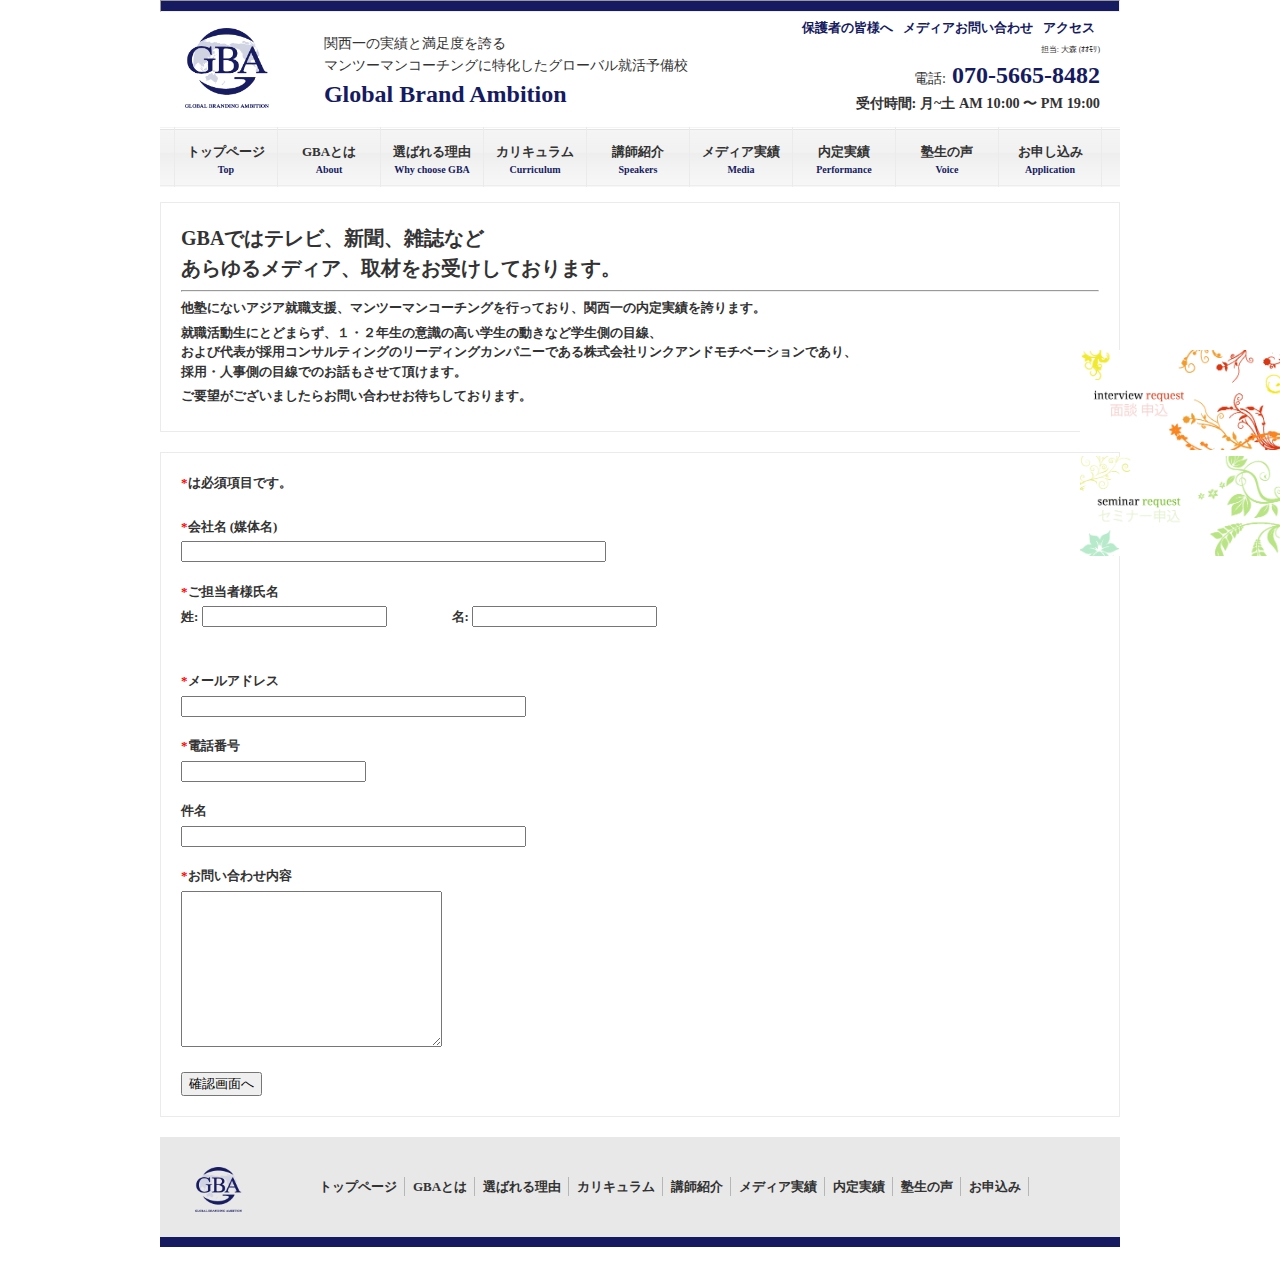
<file: inquiry.html>
<!DOCTYPE html>
<html dir="ltr" lang="ja">
<head>
<meta charset="UTF-8">
<meta name="viewport" content="width=device-width, user-scalable=yes, maximum-scale=1.0, minimum-scale=1.0">
<title>関西一の実績と満足度を誇るマンツーマンコーチングに特化したグローバル就活予備校Global Brand Ambition</title>
<meta name="keywords" content="">
<meta name="description" content="">
<link rel="stylesheet" href="css/style.css" type="text/css" media="screen">
<link rel="stylesheet" href="css/option.css" />
<!--[if lt IE 9]>
<script src="js/html5.js"></script>
<script src="js/css3-mediaqueries.js"></script>
<![endif]-->
<script src="js/jquery1.7.2.min.js"></script>
<script src="js/script.js"></script>
<script type="text/javascript" src="//typesquare.com/accessor/script/typesquare.js?WiM2qFvZTLk%3D" charset="utf-8"></script>
</head>

<body id="subpage">
<div id="wrapper">
  <header id="header">
		<hr />
		<span class="menu">
			<ul>
				<a href="protector.html"><li>保護者の皆様へ</li></a>
				<a href="inquiry.html"><li>メディアお問い合わせ</li></a>
				<a href="access.html"><li>アクセス</li></a>
			</ul>
		</span>

      <!-- ロゴ -->
		<div class="logo">
			<a href="index.html"><img src="images/logo.png" width="80" height="80" alt="Sample site" /></a>
			<a href="index.html"><p><span>関西一の実績と満足度を誇る<br />マンツーマンコーチングに特化したグローバル就活予備校</span>Global Brand Ambition</p></a>
		</div>
		<!-- / ロゴ -->
		<!-- 電話番号+受付時間 -->
		<div class="info">
			<span>担当: 大森 (ｵｵﾓﾘ)</span>
			<p class="tel"><span>電話:</span> 070-5665-8482</p>
			<p class="open">受付時間: 月~土 AM 10:00 〜 PM 19:00</p>
		</div>
			<!-- / 電話番号+受付時間 -->
	</header>

	<!-- メインナビゲーション -->
  <nav id="mainNav">
  	<a class="menu" id="menu"><span>MENU</span></a>
		<div class="panel">   
    	<ul>
    		<li><a href="index.html"><strong>トップページ</strong><span>Top</span></a></li>
			<li><a href="about.html"><strong>GBAとは</strong><span>About</span></a></li>
			<li><a href="why_choose.html"><strong>選ばれる理由</strong><span>Why choose GBA</span></a></li>
			<li><a href="curriculum.html"><strong>カリキュラム</strong><span>Curriculum</span></a></li>
			<li><a href="speakers.html"><strong>講師紹介</strong><span>Speakers</span></a></li>
			<li><a href="media.html"><strong>メディア実績</strong><span>Media</span></a></li>
			<li><a href="informal.html"><strong>内定実績</strong><span>Performance</span></a></li>
			<li><a href="voice.html"><strong>塾生の声</strong><span>Voice</span></a></li>
			<li class="last"><a href="application.html"><strong>お申し込み</strong><span>Application</span></a></li>
		</ul>   
    </div>
  </nav>
  <!-- / メインナビゲーション -->
    <div id="Fixation">
	  <a href="application.html"><img src="images/interview.png" alt="interview" width="200"></a>
	  <a href="application.html"><img src="images/seminar2.png" alt="seminar2" width="200"></a>
  </div>
  <!-- /#Fixation -->

  <!-- コンテンツ -->
		<div id="mainBanner"></div>

		<section class="content">
			<article>
				<h1 style="font-size: 20px;">GBAではテレビ、新聞、雑誌など<br />あらゆるメディア、取材をお受けしております。</h1>
				<hr />
				<p>他塾にないアジア就職支援、マンツーマンコーチングを行っており、関西一の内定実績を誇ります。</p>
				<p>就職活動生にとどまらず、１・２年生の意識の高い学生の動きなど学生側の目線、<br />
				および代表が採用コンサルティングのリーディングカンパニーである株式会社リンクアンドモチベーションであり、<br />
				採用・人事側の目線でのお話もさせて頂けます。</p>
				<p>ご要望がございましたらお問い合わせお待ちしております。</p>
			</article>
			
			<article>
				<form action="">
					<p><span style="color: #f00;">*</span>は必須項目です。</p><br />
					
					<p><span style="color: #f00;">*</span>会社名 (媒体名)</p>
					<input type="text" size="50" /><br /><br />
					
					<p><span style="color: #f00;">*</span>ご担当者様氏名</p>
					<p>姓: <input type="text" name="name_1" />　　　　　名: <input type="text" name="name_2" /></p><br /><br />
					
					<p><span style="color: #f00;">*</span>メールアドレス</p>
					<input type="text" name="mail" size="40" /><br /><br />
					
					<p><span style="color: #f00;">*</span>電話番号</p>
					<input type="tel" /><br /><br />
					
					<p>件名</p>
					<input type="text" size="40" /><br /><br />
					
					<p><span style="color: #f00;">*</span>お問い合わせ内容</p>
					<textarea name="" id="" cols="30" rows="10"></textarea><br /><br />
					
					<input type="submit" value="確認画面へ" />

				</form>
			</article>
		</section>
	<!-- / コンテンツ -->

	<!-- フッター -->
	<footer id="footer">
		<!-- 左側 -->
		<div id="info" class="grid">
			<!-- ロゴ -->
			<div class="logo">
				<a href="index.html"><img src="images/logo.png" width="45" height="45" alt="Sample site"></a>
			</div>
			<!-- / ロゴ -->
		</div>  
		<!-- / 左側 -->
		<!-- 右側 ナビゲーション -->
		<ul class="footnav">
			<li><a href="index.html">トップページ</a></li>
			<li><a href="about.html">GBAとは</a></li>
			<li><a href="why_choose.html">選ばれる理由</a></li>
			<li><a href="curriculum.html">カリキュラム</a></li>
			<li><a href="speakers.html">講師紹介</a></li>
			<li><a href="media.html">メディア実績</a></li>
			<li><a href="informal.html">内定実績</a></li>
			<li><a href="voice.html">塾生の声</a></li>
			<li><a href="application.html">お申込み</a></li>
		</ul>
		<!-- / 右側 ナビゲーション -->
	</footer>
	<!-- / フッター -->
	<address></address>
</div>

</body>
</html>
</file>
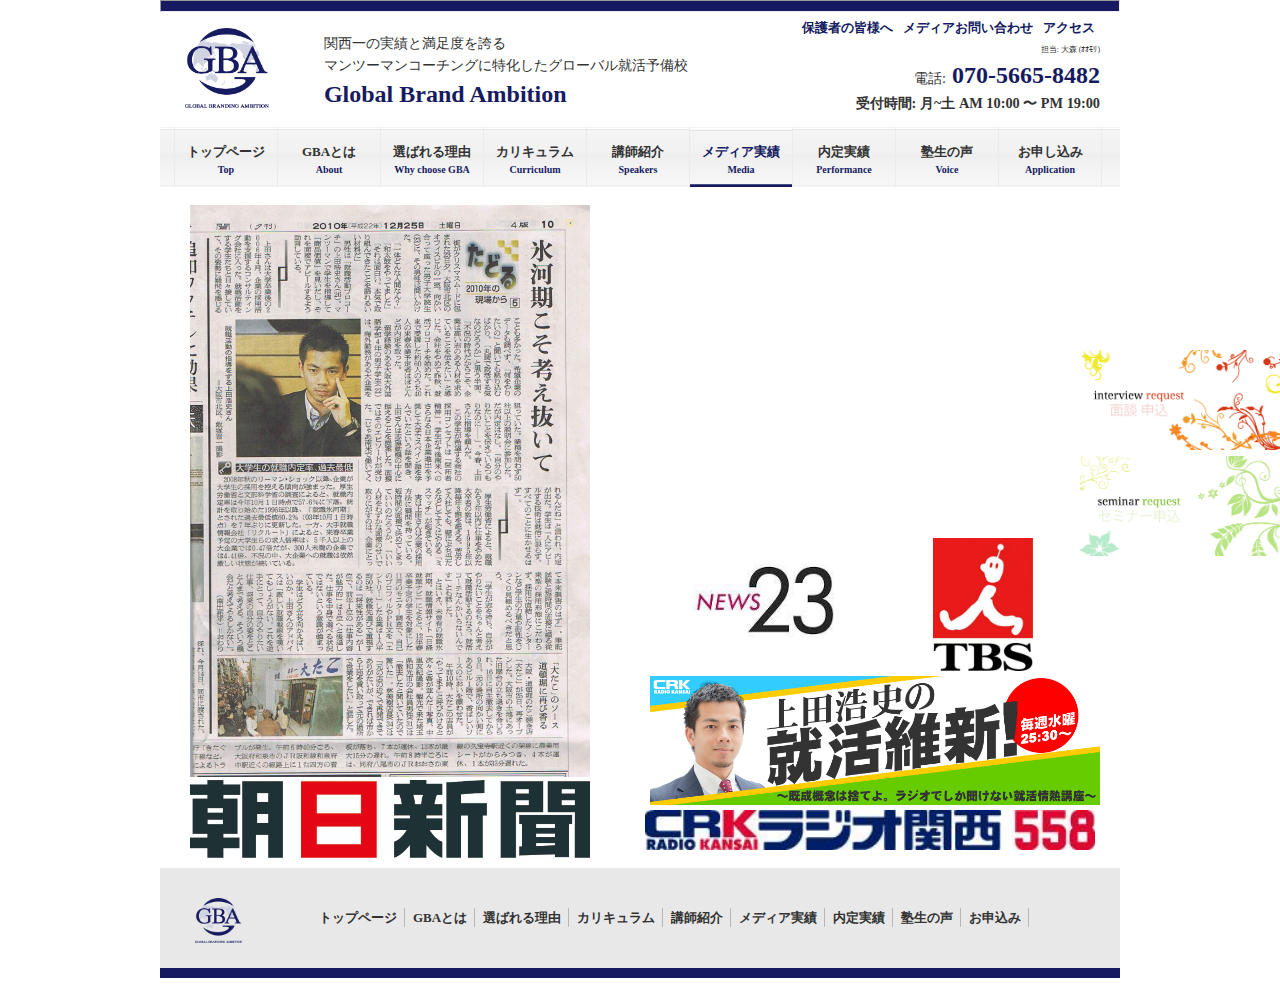
<file: media.html>
<!DOCTYPE html>
<html dir="ltr" lang="ja">
<head>
<meta charset="UTF-8">
<meta name="viewport" content="width=device-width, user-scalable=yes, maximum-scale=1.0, minimum-scale=1.0">
<title>関西一の実績と満足度を誇るマンツーマンコーチングに特化したグローバル就活予備校Global Brand Ambition</title>
<meta name="keywords" content="">
<meta name="description" content="">
<link rel="stylesheet" href="css/style.css" type="text/css" media="screen">
<link rel="stylesheet" href="css/option.css" />
<link rel="stylesheet" href="css/common.css" type="text/css" media="screen">

<!--[if lt IE 9]>
<script src="js/html5.js"></script>
<script src="js/css3-mediaqueries.js"></script>
<![endif]-->
<script src="js/jquery1.7.2.min.js"></script>
<script src="js/script.js"></script>
<script type="text/javascript" src="//typesquare.com/accessor/script/typesquare.js?WiM2qFvZTLk%3D" charset="utf-8"></script>
</head>

<body id="subpage">
<div id="wrapper">
  <header id="header">
		<hr />
		<span class="menu">
			<ul>
				<a href="protector.html"><li>保護者の皆様へ</li></a>
				<a href="inquiry.html"><li>メディアお問い合わせ</li></a>
				<a href="access.html"><li>アクセス</li></a>
			</ul>
		</span>

      <!-- ロゴ -->
		<div class="logo">
			<a href="index.html"><img src="images/logo.png" width="80" height="80" alt="Sample site" /></a>
			<a href="index.html"><p><span>関西一の実績と満足度を誇る<br />マンツーマンコーチングに特化したグローバル就活予備校</span>Global Brand Ambition</p></a>
		</div>
		<!-- / ロゴ -->
		<!-- 電話番号+受付時間 -->
		<div class="info">
			<span>担当: 大森 (ｵｵﾓﾘ)</span>
			<p class="tel"><span>電話:</span> 070-5665-8482</p>
			<p class="open">受付時間: 月~土 AM 10:00 〜 PM 19:00</p>
		</div>
			<!-- / 電話番号+受付時間 -->
	</header>

	<!-- メインナビゲーション -->
  <nav id="mainNav">
  	<a class="menu" id="menu"><span>MENU</span></a>
		<div class="panel">   
    	<ul>
    		<li><a href="index.html"><strong>トップページ</strong><span>Top</span></a></li>
			<li><a href="about.html"><strong>GBAとは</strong><span>About</span></a></li>
			<li><a href="why_choose.html"><strong>選ばれる理由</strong><span>Why choose GBA</span></a></li>
			<li><a href="curriculum.html"><strong>カリキュラム</strong><span>Curriculum</span></a></li>
			<li><a href="speakers.html"><strong>講師紹介</strong><span>Speakers</span></a></li>
			<li class="active"><a href="media.html"><strong>メディア実績</strong><span>Media</span></a></li>
			<li><a href="informal.html"><strong>内定実績</strong><span>Performance</span></a></li>
			<li><a href="voice.html"><strong>塾生の声</strong><span>Voice</span></a></li>
			<li class="last"><a href="application.html"><strong>お申し込み</strong><span>Application</span></a></li>
		</ul>   
    </div>
  </nav>
  <!-- / メインナビゲーション -->
    <div id="Fixation">
	  <a href="application.html"><img src="images/interview.png" alt="interview" width="200"></a>
	  <a href="application.html"><img src="images/seminar2.png" alt="seminar2" width="200"></a>
  </div>
  <!-- /#Fixation -->

  <!-- コンテンツ -->

	<div id="mainBanner"></div>
	<section class="content" style="width: 95%; padding-left: 30px;">
		<img src="images/shinbun.png" alt="shinbun" width="400" class="alignleft">
		<iframe width="450" height="315" src="https://www.youtube.com/embed/P_tC7y28dQ0" frameborder="0" class="alignright"></iframe>
		<img src="images/news.jpg" alt="news23" width="250" style="margin: 0 40px;"/>
		<img src="images/tbs.jpg" alt="TBSロゴ" width="100"/>
		<a href="http://jocr.jp/ishin/" style="margin: 5px 0 0 50px;"><img src="images/radio.jpg" alt="就活維新" width="450"/></a>
		<a href="http://jocr.jp/ishin/" style="margin-left: 45px;"><img src="images/radio_kansai.jpg" alt="ラジオ関西" width="450" /></a>
		<img src="images/asahi.jpg" width="400" style="margin-top: -30px;" class="alignleft" />
		
	</section>
	<!-- / コンテンツ -->

	<!-- フッター -->
	<footer id="footer">
		<!-- 左側 -->
		<div id="info" class="grid">
			<!-- ロゴ -->
			<div class="logo">
				<a href="index.html"><img src="images/logo.png" width="45" height="45" alt="Sample site"></a>
			</div>
			<!-- / ロゴ -->
		</div>  
		<!-- / 左側 -->
		<!-- 右側 ナビゲーション -->
		<ul class="footnav">
			<li><a href="index.html">トップページ</a></li>
			<li><a href="about.html">GBAとは</a></li>
			<li><a href="why_choose.html">選ばれる理由</a></li>
			<li><a href="curriculum.html">カリキュラム</a></li>
			<li><a href="speakers.html">講師紹介</a></li>
			<li><a href="media.html">メディア実績</a></li>
			<li><a href="informal.html">内定実績</a></li>
			<li><a href="voice.html">塾生の声</a></li>
			<li><a href="application.html">お申込み</a></li>
		</ul>
		<!-- / 右側 ナビゲーション -->
	</footer>
	<!-- / フッター -->
	<address></address>
</div>

</body>
</html>
</file>
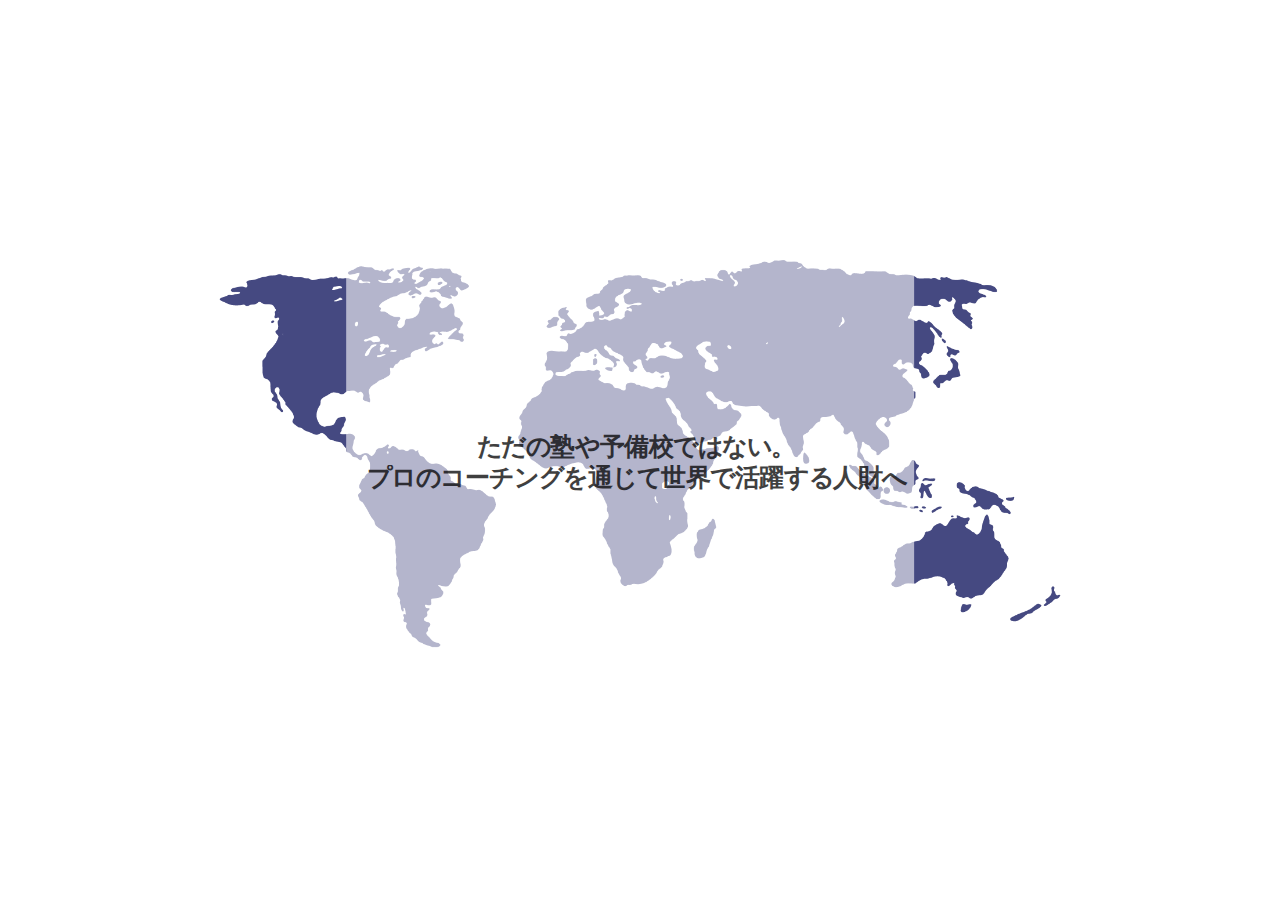
<file: movie.html>
<!DOCTYPE html>
<html>
<head>
	<meta http-equiv="Content-Type" content="text/html; charset=utf-8">
	<meta http-equiv="X-UA-Compatible" content="IE=Edge"/>
	<title>無題</title>
<!--Adobe Edge Runtime-->
    <script type="text/javascript" charset="utf-8" src="movie_edgePreload.js"></script>
    <style>
        .edgeLoad-EDGE-7290059 { visibility:hidden; }
    </style>
<!--Adobe Edge Runtime End-->

</head>
<body style="margin:0;padding:0;">
	<div id="Stage" class="EDGE-7290059">
	</div>
</body>
</html>
</file>
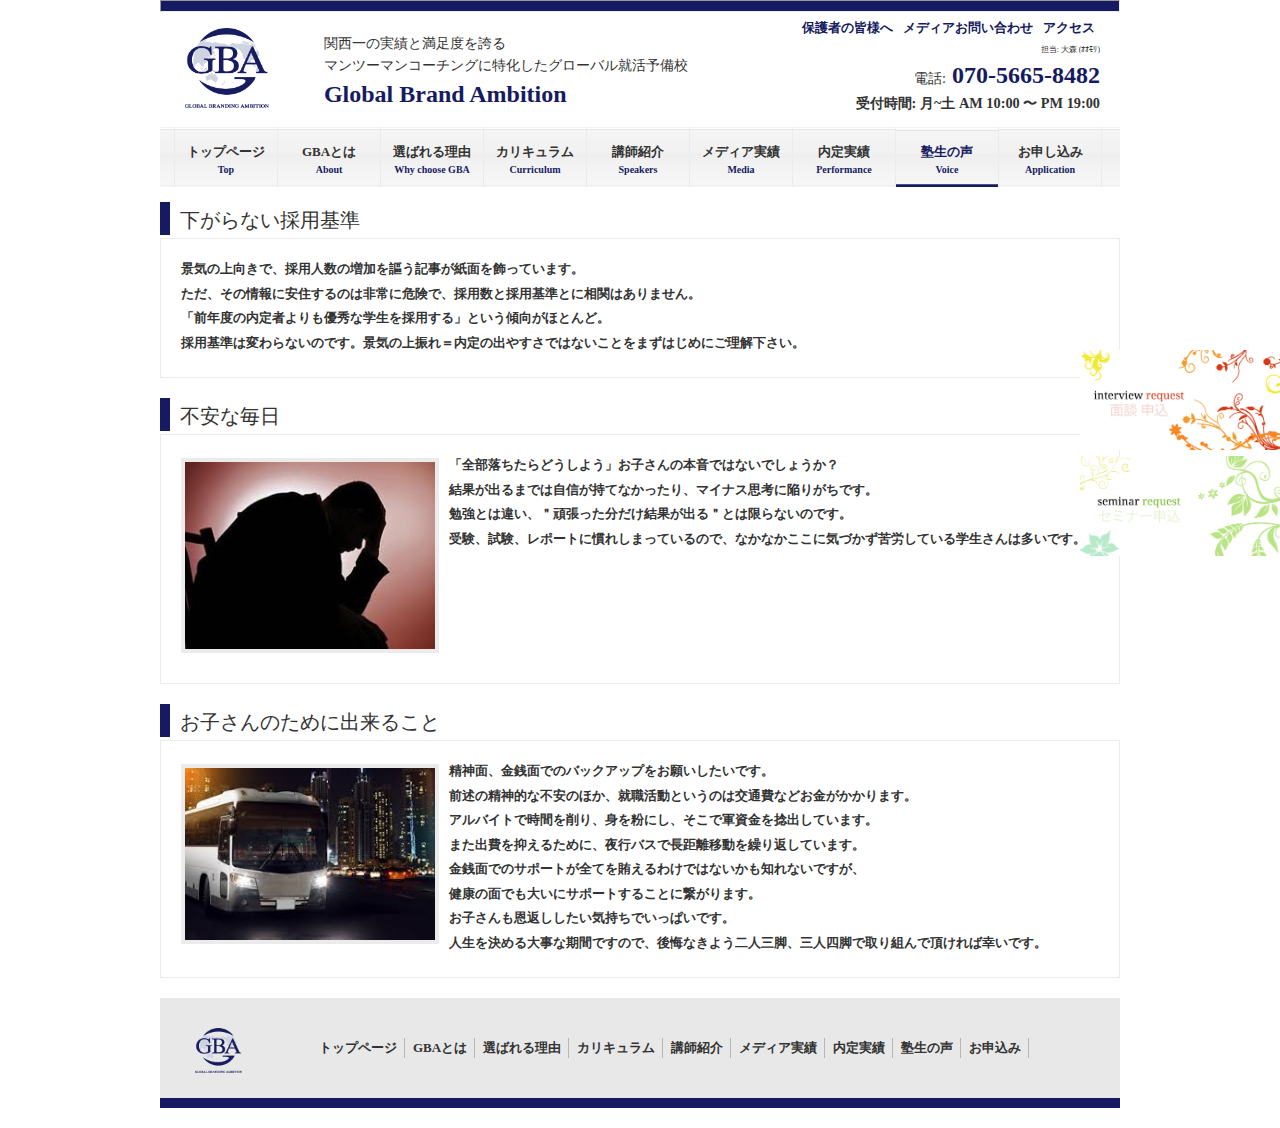
<file: protector.html>
<!DOCTYPE html>
<html dir="ltr" lang="ja">
<head>
<meta charset="UTF-8">
<meta name="viewport" content="width=device-width, user-scalable=yes, maximum-scale=1.0, minimum-scale=1.0">
<title>関西一の実績と満足度を誇るマンツーマンコーチングに特化したグローバル就活予備校Global Brand Ambition</title>
<meta name="keywords" content="">
<meta name="description" content="">
<link rel="stylesheet" href="css/style.css" type="text/css" media="screen">
<link rel="stylesheet" href="css/option.css" />
<!--[if lt IE 9]>
<script src="js/html5.js"></script>
<script src="js/css3-mediaqueries.js"></script>
<![endif]-->
<script src="js/jquery1.7.2.min.js"></script>
<script src="js/script.js"></script>
<script type="text/javascript" src="//typesquare.com/accessor/script/typesquare.js?WiM2qFvZTLk%3D" charset="utf-8"></script>
</head>

<body id="subpage">
<div id="wrapper">
  <header id="header">
		<hr />
		<span class="menu">
			<ul>
				<a href="protector.html"><li>保護者の皆様へ</li></a>
				<a href="inquiry.html"><li>メディアお問い合わせ</li></a>
				<a href="access.html"><li>アクセス</li></a>
			</ul>
		</span>

      <!-- ロゴ -->
		<div class="logo">
			<a href="index.html"><img src="images/logo.png" width="80" height="80" alt="Sample site" /></a>
			<a href="index.html"><p><span>関西一の実績と満足度を誇る<br />マンツーマンコーチングに特化したグローバル就活予備校</span>Global Brand Ambition</p></a>
		</div>
		<!-- / ロゴ -->
		<!-- 電話番号+受付時間 -->
		<div class="info">
			<span>担当: 大森 (ｵｵﾓﾘ)</span>
			<p class="tel"><span>電話:</span> 070-5665-8482</p>
			<p class="open">受付時間: 月~土 AM 10:00 〜 PM 19:00</p>
		</div>
			<!-- / 電話番号+受付時間 -->
	</header>

	<!-- メインナビゲーション -->
  <nav id="mainNav">
  	<a class="menu" id="menu"><span>MENU</span></a>
		<div class="panel">   
    	<ul>
    		<li><a href="index.html"><strong>トップページ</strong><span>Top</span></a></li>
			<li><a href="about.html"><strong>GBAとは</strong><span>About</span></a></li>
			<li><a href="why_choose.html"><strong>選ばれる理由</strong><span>Why choose GBA</span></a></li>
			<li><a href="curriculum.html"><strong>カリキュラム</strong><span>Curriculum</span></a></li>
			<li><a href="speakers.html"><strong>講師紹介</strong><span>Speakers</span></a></li>
			<li><a href="media.html"><strong>メディア実績</strong><span>Media</span></a></li>
			<li><a href="informal.html"><strong>内定実績</strong><span>Performance</span></a></li>
			<li class="active"><a href="voice.html"><strong>塾生の声</strong><span>Voice</span></a></li>
			<li class="last"><a href="application.html"><strong>お申し込み</strong><span>Application</span></a></li>
		</ul>   
    </div>
  </nav>
  <!-- / メインナビゲーション -->
    <div id="Fixation">
	  <a href="application.html"><img src="images/interview.png" alt="interview" width="200"></a>
	  <a href="application.html"><img src="images/seminar2.png" alt="seminar2" width="200"></a>
  </div>
  <!-- /#Fixation -->

  <!-- コンテンツ -->

		<div id="mainBanner"></div>
    
	    <section class="content">
	    	<h3 class="heading">下がらない採用基準</h3>
			<article>
				<p>景気の上向きで、採用人数の増加を謳う記事が紙面を飾っています。</p>
				<p>ただ、その情報に安住するのは非常に危険で、採用数と採用基準とに相関はありません。</p>
				<p>「前年度の内定者よりも優秀な学生を採用する」という傾向がほとんど。</p>
				<p>採用基準は変わらないのです。景気の上振れ＝内定の出やすさではないことをまずはじめにご理解下さい。</p>
	    	</article>
	    </section>

	    <section class="content">
	    	<h3 class="heading">不安な毎日</h3>
			<article>
				<img src="images/protector2.jpg" width="250" alt="" class="alignleft border" />
				<p>「全部落ちたらどうしよう」お子さんの本音ではないでしょうか？</p>
				<p>結果が出るまでは自信が持てなかったり、マイナス思考に陥りがちです。</p>
				<p>勉強とは違い、＂頑張った分だけ結果が出る＂とは限らないのです。</p>
				<p>受験、試験、レポートに慣れしまっているので、なかなかここに気づかず苦労している学生さんは多いです。</p>
	    	</article>
	    </section>

	    <section class="content">
	    	<h3 class="heading">お子さんのために出来ること</h3>
			<article>
				<img src="images/protector.jpg" width="250" alt="" class="alignleft border" />
				<p>精神面、金銭面でのバックアップをお願いしたいです。</p>
				<p>前述の精神的な不安のほか、就職活動というのは交通費などお金がかかります。</p>
				<p>アルバイトで時間を削り、身を粉にし、そこで軍資金を捻出しています。</p>
				<p>また出費を抑えるために、夜行バスで長距離移動を繰り返しています。</p>
				<p>金銭面でのサポートが全てを賄えるわけではないかも知れないですが、</p>
				<p>健康の面でも大いにサポートすることに繋がります。</p>
				<p>お子さんも恩返ししたい気持ちでいっぱいです。</p>
				<p>人生を決める大事な期間ですので、後悔なきよう二人三脚、三人四脚で取り組んで頂ければ幸いです。</p>
	    	</article>
	    </section>

	<!-- / コンテンツ -->

	<!-- フッター -->
	<footer id="footer">
		<!-- 左側 -->
		<div id="info" class="grid">
			<!-- ロゴ -->
			<div class="logo">
				<a href="index.html"><img src="images/logo.png" width="45" height="45" alt="Sample site"></a>
			</div>
			<!-- / ロゴ -->
		</div>  
		<!-- / 左側 -->
		<!-- 右側 ナビゲーション -->
		<ul class="footnav">
			<li><a href="index.html">トップページ</a></li>
			<li><a href="about.html">GBAとは</a></li>
			<li><a href="why_choose.html">選ばれる理由</a></li>
			<li><a href="curriculum.html">カリキュラム</a></li>
			<li><a href="speakers.html">講師紹介</a></li>
			<li><a href="media.html">メディア実績</a></li>
			<li><a href="informal.html">内定実績</a></li>
			<li><a href="voice.html">塾生の声</a></li>
			<li><a href="application.html">お申込み</a></li>
		</ul>
		<!-- / 右側 ナビゲーション -->
	</footer>
	<!-- / フッター -->
	<address></address>
</div>

</body>
</html>
</file>
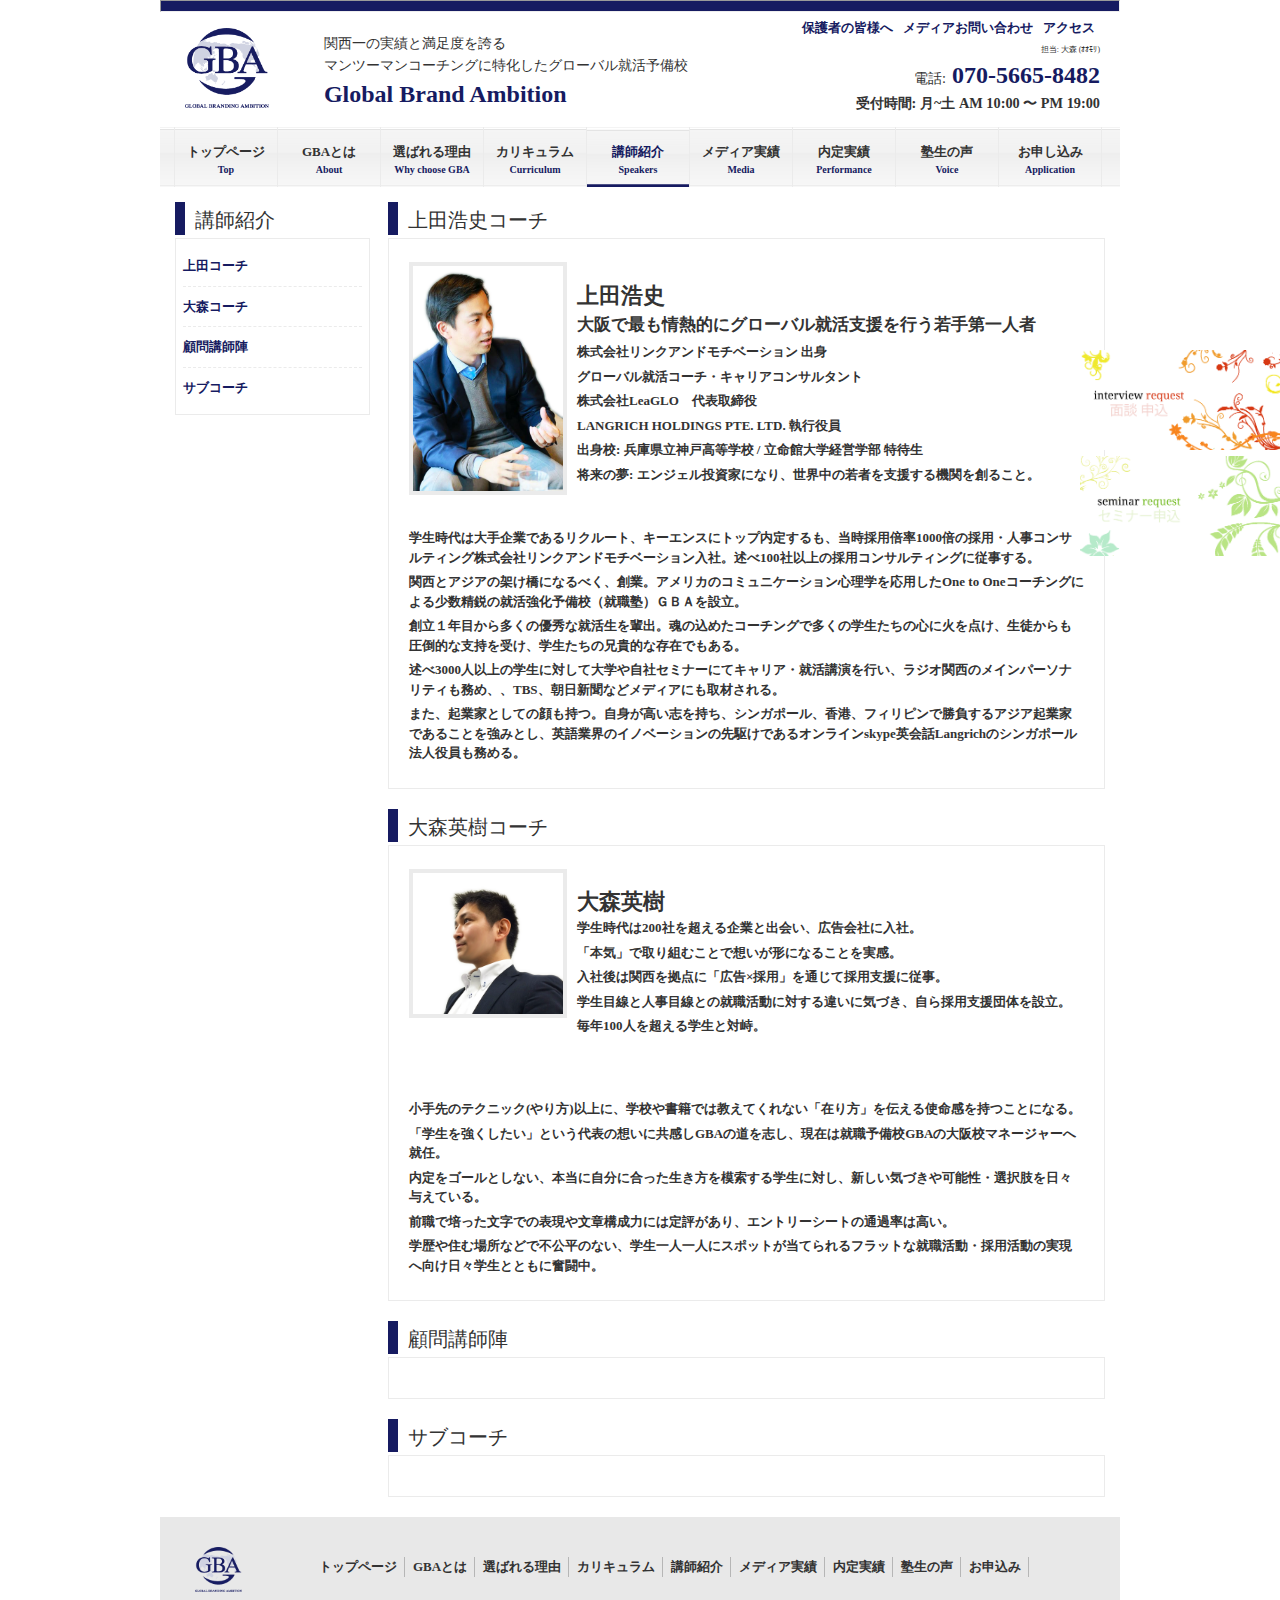
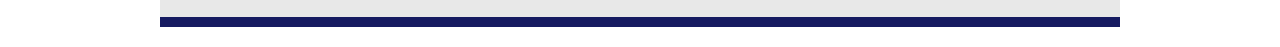
<file: speakers.html>
<!DOCTYPE html>
<html dir="ltr" lang="ja">
<head>
<meta charset="UTF-8">
<meta name="viewport" content="width=device-width, user-scalable=yes, maximum-scale=1.0, minimum-scale=1.0">
<title>関西一の実績と満足度を誇るマンツーマンコーチングに特化したグローバル就活予備校Global Brand Ambition</title>
<meta name="keywords" content="">
<meta name="description" content="">
<link rel="stylesheet" href="css/style.css" type="text/css" media="screen">
<link rel="stylesheet" href="css/option.css" />
<!--[if lt IE 9]>
<script src="js/html5.js"></script>
<script src="js/css3-mediaqueries.js"></script>
<![endif]-->
<script src="js/jquery1.7.2.min.js"></script>
<script src="js/script.js"></script>
<script type="text/javascript" src="//typesquare.com/accessor/script/typesquare.js?WiM2qFvZTLk%3D" charset="utf-8"></script>
</head>

<body id="subpage">
<div id="wrapper">
  <header id="header">
		<hr />
		<span class="menu">
			<ul>
				<a href="protector.html"><li>保護者の皆様へ</li></a>
				<a href="inquiry.html"><li>メディアお問い合わせ</li></a>
				<a href="access.html"><li>アクセス</li></a>
			</ul>
		</span>

      <!-- ロゴ -->
		<div class="logo">
			<a href="index.html"><img src="images/logo.png" width="80" height="80" alt="Sample site" /></a>
			<a href="index.html"><p><span>関西一の実績と満足度を誇る<br />マンツーマンコーチングに特化したグローバル就活予備校</span>Global Brand Ambition</p></a>
		</div>
		<!-- / ロゴ -->
		<!-- 電話番号+受付時間 -->
		<div class="info">
			<span>担当: 大森 (ｵｵﾓﾘ)</span>
			<p class="tel"><span>電話:</span> 070-5665-8482</p>
			<p class="open">受付時間: 月~土 AM 10:00 〜 PM 19:00</p>
		</div>
			<!-- / 電話番号+受付時間 -->
	</header>

	<!-- メインナビゲーション -->
  <nav id="mainNav">
  	<a class="menu" id="menu"><span>MENU</span></a>
		<div class="panel">   
    	<ul>
    		<li><a href="index.html"><strong>トップページ</strong><span>Top</span></a></li>
			<li><a href="about.html"><strong>GBAとは</strong><span>About</span></a></li>
			<li><a href="why_choose.html"><strong>選ばれる理由</strong><span>Why choose GBA</span></a></li>
			<li><a href="curriculum.html"><strong>カリキュラム</strong><span>Curriculum</span></a></li>
			<li class="active"><a href="speakers.html"><strong>講師紹介</strong><span>Speakers</span></a></li>
			<li><a href="media.html"><strong>メディア実績</strong><span>Media</span></a></li>
			<li><a href="informal.html"><strong>内定実績</strong><span>Performance</span></a></li>
			<li><a href="voice.html"><strong>塾生の声</strong><span>Voice</span></a></li>
			<li class="last"><a href="application.html"><strong>お申し込み</strong><span>Application</span></a></li>
		</ul>   
    </div>
  </nav>
  <!-- / メインナビゲーション -->
    <div id="Fixation">
	  <a href="application.html"><img src="images/interview.png" alt="interview" width="200"></a>
	  <a href="application.html"><img src="images/seminar2.png" alt="seminar2" width="200"></a>
  </div>
  <!-- /#Fixation -->

  <!-- コンテンツ -->
	<section id="main">
  
		<div id="mainBanner"></div>
    
		<section class="content">
			<h3 class="heading">上田浩史コーチ</h3>
			<article>
				<img src="images/ueda3.png" width="150" alt="" class="alignleft border" />
				<br />
				<h1 style="font-size: 22px;">上田浩史</h1>
				<p style="font-size: 17px;">大阪で最も情熱的にグローバル就活支援を行う若手第一人者</p>
				<p>株式会社リンクアンドモチベーション 出身</p>
				<p>グローバル就活コーチ・キャリアコンサルタント</p>
				<p>株式会社LeaGLO　代表取締役</p>
				<p>LANGRICH HOLDINGS PTE. LTD. 執行役員</p>

				<p>出身校: 兵庫県立神戸高等学校 / 立命館大学経営学部 特待生</p>
				<p>将来の夢: エンジェル投資家になり、世界中の若者を支援する機関を創ること。</p>
				
				<br /><br />
				
				<p>学生時代は大手企業であるリクルート、キーエンスにトップ内定するも、当時採用倍率1000倍の採用・人事コンサルティング株式会社リンクアンドモチベーション入社。述べ100社以上の採用コンサルティングに従事する。</p>
				<p>関西とアジアの架け橋になるべく、創業。アメリカのコミュニケーション心理学を応用したOne to Oneコーチングによる少数精鋭の就活強化予備校（就職塾）ＧＢＡを設立。</p>
				<p>創立１年目から多くの優秀な就活生を輩出。魂の込めたコーチングで多くの学生たちの心に火を点け、生徒からも圧倒的な支持を受け、学生たちの兄貴的な存在でもある。</p>
				<p>述べ3000人以上の学生に対して大学や自社セミナーにてキャリア・就活講演を行い、ラジオ関西のメインパーソナリティも務め、、TBS、朝日新聞などメディアにも取材される。</p>
				<p>また、起業家としての顔も持つ。自身が高い志を持ち、シンガポール、香港、フィリピンで勝負するアジア起業家であることを強みとし、英語業界のイノベーションの先駆けであるオンラインskype英会話Langrichのシンガポール法人役員も務める。</p>

			</article>
		</section>

		<section class="content">
			<h3 class="heading">大森英樹コーチ</h3>
			<article>
				<img src="images/oomori2.png" width="150" alt="" class="alignleft border" />
				<br />
				<h1 style="font-size: 22px;">大森英樹</h1>
				<p>学生時代は200社を超える企業と出会い、広告会社に入社。</p>
				<p>「本気」で取り組むことで想いが形になることを実感。</p>
				<p>入社後は関西を拠点に「広告×採用」を通じて採用支援に従事。</p>
				<p>学生目線と人事目線との就職活動に対する違いに気づき、自ら採用支援団体を設立。</p>
				<p>毎年100人を超える学生と対峙。</p>
				<br /><br /><br />
				<p>小手先のテクニック(やり方)以上に、学校や書籍では教えてくれない「在り方」を伝える使命感を持つことになる。</p>
				<p>「学生を強くしたい」という代表の想いに共感しGBAの道を志し、現在は就職予備校GBAの大阪校マネージャーへ就任。</p>
				<p>内定をゴールとしない、本当に自分に合った生き方を模索する学生に対し、新しい気づきや可能性・選択肢を日々与えている。</p>
				<p>前職で培った文字での表現や文章構成力には定評があり、エントリーシートの通過率は高い。</p>
				<p>学歴や住む場所などで不公平のない、学生一人一人にスポットが当てられるフラットな就職活動・採用活動の実現へ向け日々学生とともに奮闘中。</p>
			</article>
		</section>

		<section class="content">
			<h3 class="heading">顧問講師陣</h3>
			<article>
			</article>
		</section>

		<section class="content">
			<h3 class="heading">サブコーチ</h3>
			<article>
			</article>
		</section>

	</section>
	<!-- / コンテンツ -->

	<aside id="sidebar">
       
		<h3 class="heading">講師紹介</h3>
    <article>
			<ul>
				<li><a href="subpage.html">上田コーチ</a></li>
				<li><a href="subpage.html">大森コーチ</a></li>
				<li><a href="subpage.html">顧問講師陣</a></li>
				<li><a href="subpage.html">サブコーチ</a></li>
			</ul>
    </article>
    
	</aside>
 
	<!-- フッター -->
	<footer id="footer">
		<!-- 左側 -->
		<div id="info" class="grid">
			<!-- ロゴ -->
			<div class="logo">
				<a href="index.html"><img src="images/logo.png" width="45" height="45" alt="Sample site"></a>
			</div>
			<!-- / ロゴ -->
		</div>  
		<!-- / 左側 -->
		<!-- 右側 ナビゲーション -->
		<ul class="footnav">
			<li><a href="index.html">トップページ</a></li>
			<li><a href="about.html">GBAとは</a></li>
			<li><a href="why_choose.html">選ばれる理由</a></li>
			<li><a href="curriculum.html">カリキュラム</a></li>
			<li><a href="speakers.html">講師紹介</a></li>
			<li><a href="media.html">メディア実績</a></li>
			<li><a href="informal.html">内定実績</a></li>
			<li><a href="voice.html">塾生の声</a></li>
			<li><a href="application.html">お申込み</a></li>
		</ul>
		<!-- / 右側 ナビゲーション -->
	</footer>
	<!-- / フッター -->

	<address></address>
</div>
<script>
$(function(){
	// ページ内スクロール
	$("#sidebar a").click(function(){
		var i = $("#sidebar a").index(this)
		var section = $("section.content").eq(i).offset().top;
		$('html,body').animate({ scrollTop: section -20 }, 500);
		return false;
	});
});
</script>


</body>
</html>
</file>
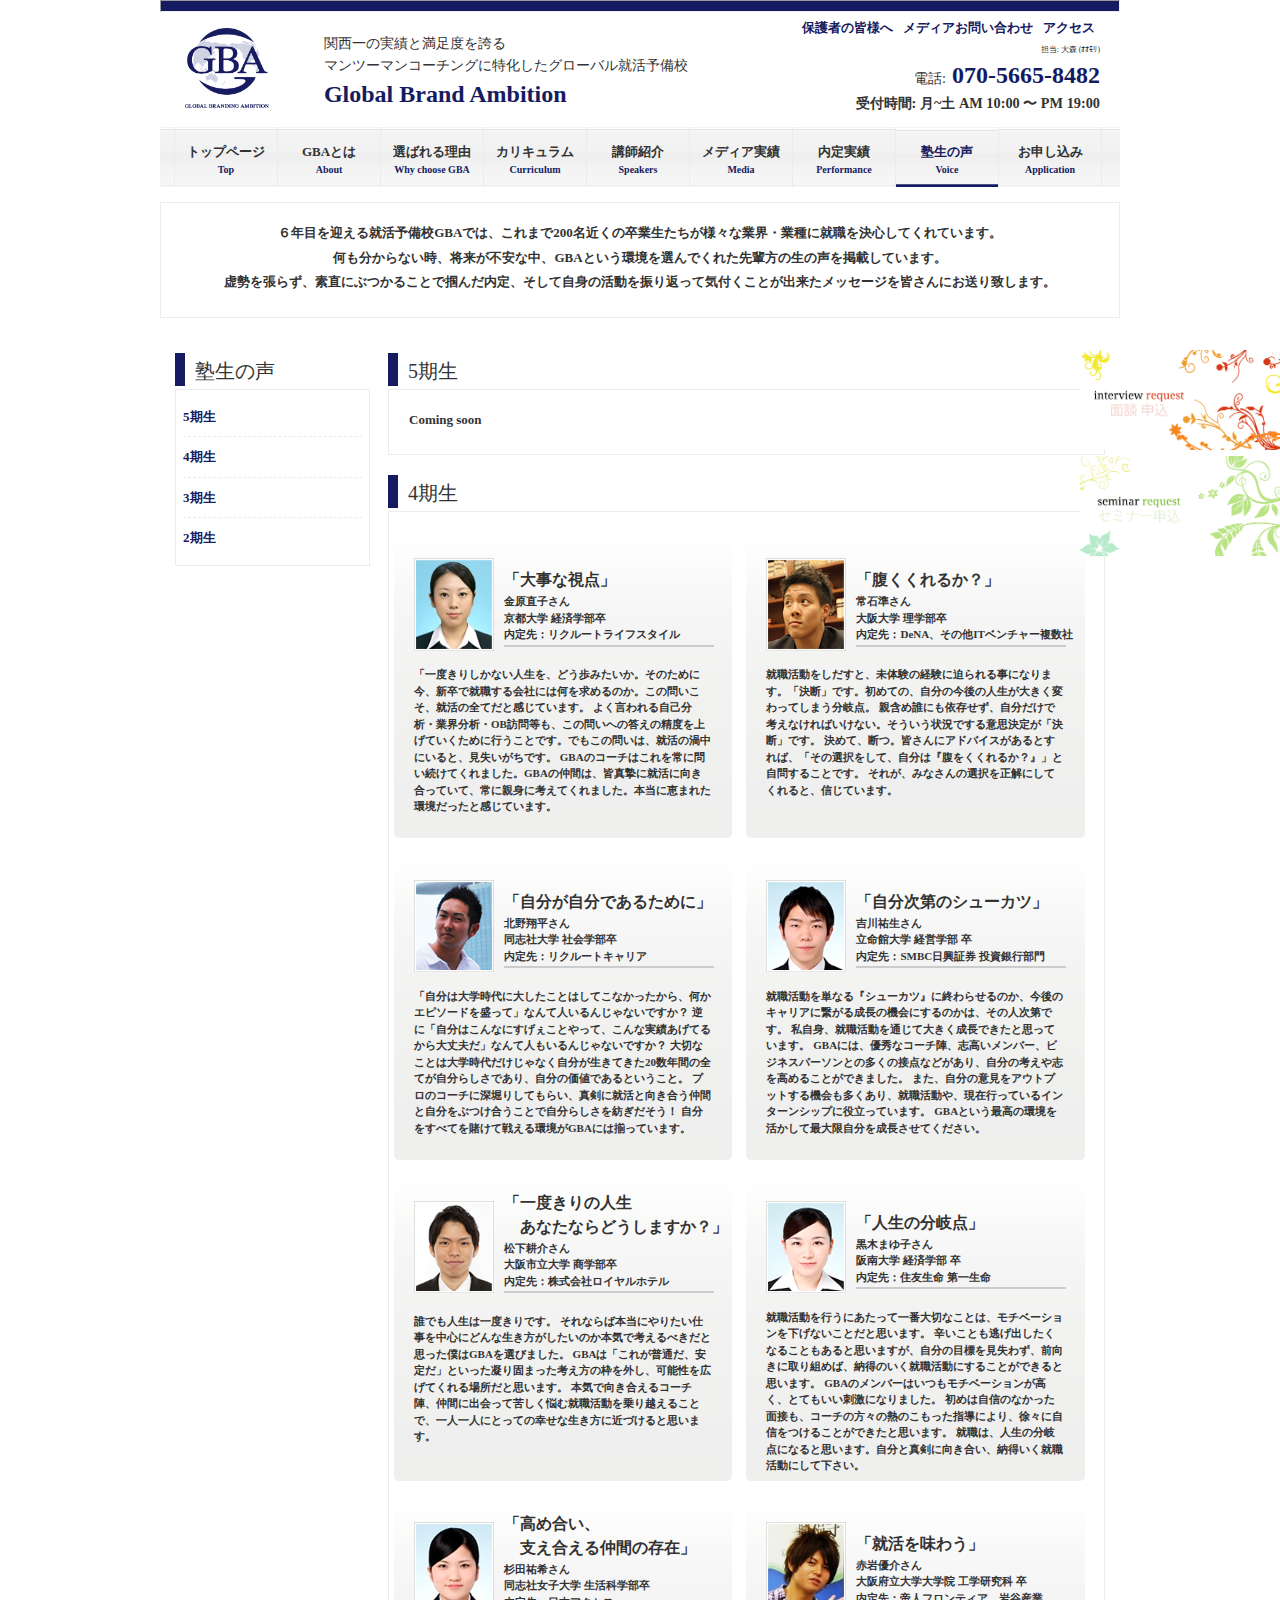
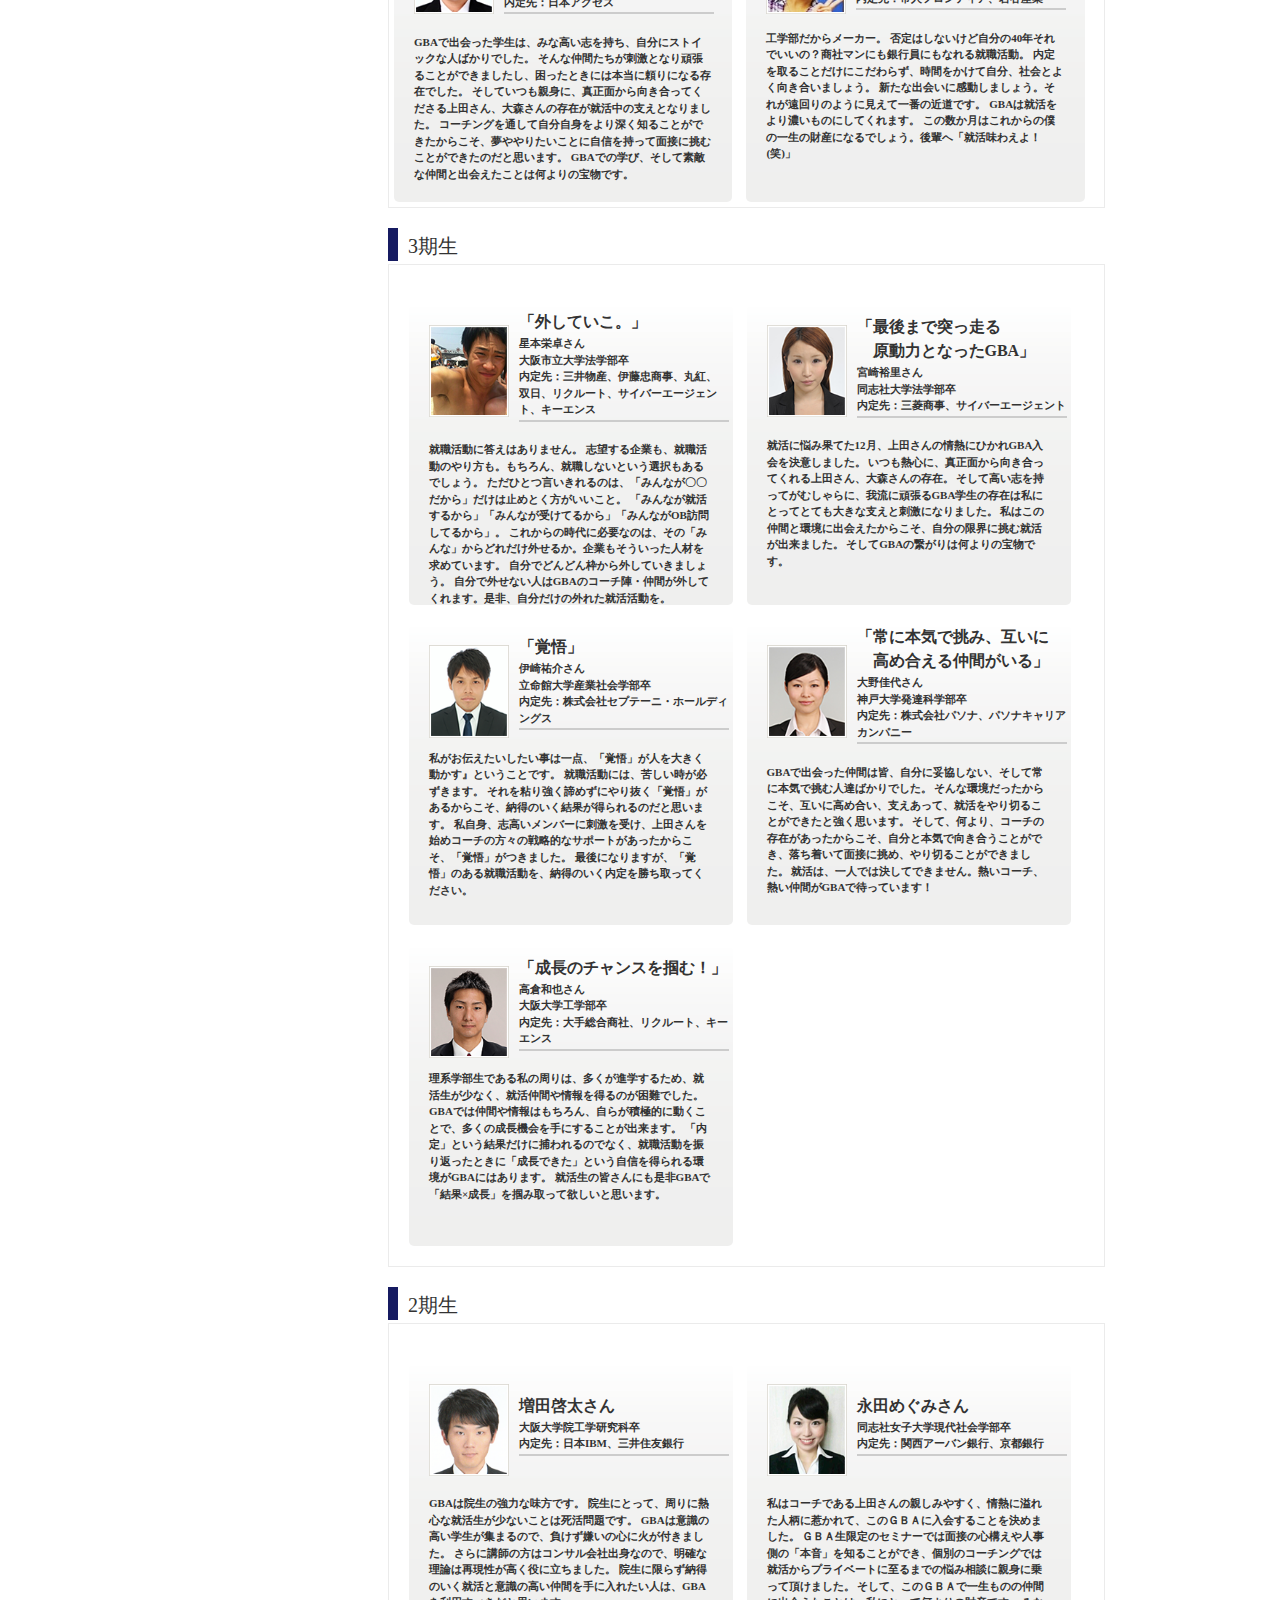
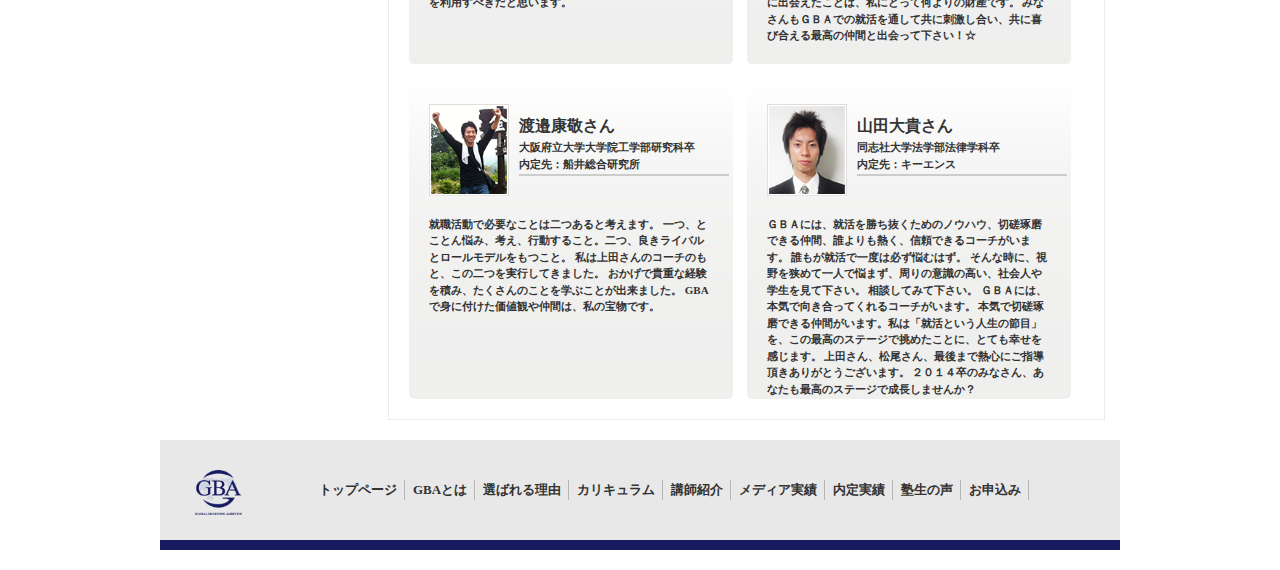
<file: voice.html>
<!DOCTYPE html>
<html dir="ltr" lang="ja">
<head>
<meta charset="UTF-8">
<meta name="viewport" content="width=device-width, user-scalable=yes, maximum-scale=1.0, minimum-scale=1.0">
<title>関西一の実績と満足度を誇るマンツーマンコーチングに特化したグローバル就活予備校Global Brand Ambition</title>
<meta name="keywords" content="">
<meta name="description" content="">
<link rel="stylesheet" href="css/style.css" type="text/css" media="screen">
<link rel="stylesheet" href="css/option.css" />
<!--[if lt IE 9]>
<script src="js/html5.js"></script>
<script src="js/css3-mediaqueries.js"></script>
<![endif]-->
<script src="js/jquery1.7.2.min.js"></script>
<script src="js/script.js"></script>
<script type="text/javascript" src="//typesquare.com/accessor/script/typesquare.js?WiM2qFvZTLk%3D" charset="utf-8"></script>
</head>

<body id="subpage">
<div id="wrapper">
  <header id="header">
		<hr />
		<span class="menu">
			<ul>
				<a href="protector.html"><li>保護者の皆様へ</li></a>
				<a href="inquiry.html"><li>メディアお問い合わせ</li></a>
				<a href="access.html"><li>アクセス</li></a>
			</ul>
		</span>

      <!-- ロゴ -->
		<div class="logo">
			<a href="index.html"><img src="images/logo.png" width="80" height="80" alt="Sample site" /></a>
			<a href="index.html"><p><span>関西一の実績と満足度を誇る<br />マンツーマンコーチングに特化したグローバル就活予備校</span>Global Brand Ambition</p></a>
		</div>
		<!-- / ロゴ -->
		<!-- 電話番号+受付時間 -->
		<div class="info">
			<span>担当: 大森 (ｵｵﾓﾘ)</span>
			<p class="tel"><span>電話:</span> 070-5665-8482</p>
			<p class="open">受付時間: 月~土 AM 10:00 〜 PM 19:00</p>
		</div>
			<!-- / 電話番号+受付時間 -->
	</header>

	<!-- メインナビゲーション -->
  <nav id="mainNav">
  	<a class="menu" id="menu"><span>MENU</span></a>
		<div class="panel">   
    	<ul>
    		<li><a href="index.html"><strong>トップページ</strong><span>Top</span></a></li>
			<li><a href="about.html"><strong>GBAとは</strong><span>About</span></a></li>
			<li><a href="why_choose.html"><strong>選ばれる理由</strong><span>Why choose GBA</span></a></li>
			<li><a href="curriculum.html"><strong>カリキュラム</strong><span>Curriculum</span></a></li>
			<li><a href="speakers.html"><strong>講師紹介</strong><span>Speakers</span></a></li>
			<li><a href="media.html"><strong>メディア実績</strong><span>Media</span></a></li>
			<li><a href="informal.html"><strong>内定実績</strong><span>Performance</span></a></li>
			<li class="active"><a href="voice.html"><strong>塾生の声</strong><span>Voice</span></a></li>
			<li class="last"><a href="application.html"><strong>お申し込み</strong><span>Application</span></a></li>
		</ul>   
    </div>
  </nav>
  <!-- / メインナビゲーション -->
    <div id="Fixation">
	  <a href="application.html"><img src="images/interview.png" alt="interview" width="200"></a>
	  <a href="application.html"><img src="images/seminar2.png" alt="seminar2" width="200"></a>
  </div>
  <!-- /#Fixation -->

  <!-- コンテンツ -->

  <div id="mainBanner"></div>
	<section class="content" style="text-align: center;">
		<article>
			<p>６年目を迎える就活予備校GBAでは、これまで200名近くの卒業生たちが様々な業界・業種に就職を決心してくれています。</p>
			<p>何も分からない時、将来が不安な中、GBAという環境を選んでくれた先輩方の生の声を掲載しています。</p>
			<p>虚勢を張らず、素直にぶつかることで掴んだ内定、そして自身の活動を振り返って気付くことが出来たメッセージを皆さんにお送り致します。</p>
		</article>
	</section>
	
	<section id="main">
		<div id="mainBanner"></div>
		<section class="content">
			<h3 class="heading">5期生</h3>
			<article>
				<p>Coming soon</p>
			</article>
		</section>

		<section class="content">
			<h3 class="heading">4期生</h3>
			<article style="padding: 5px;">
				<div class="voice">
					<img src="images/voice/pho_14.png" alt="pho_14" width="80">
					<h1>「大事な視点」</h1>
					<p class="mini">
						金原直子さん<br />
						京都大学 経済学部卒<br />
						内定先：リクルートライフスタイル
					</p>
					<hr />
					<div class="text">
						<p>
						「一度きりしかない人生を、どう歩みたいか。そのために今、新卒で就職する会社には何を求めるのか。この問いこそ、就活の全てだと感じています。
						よく言われる自己分析・業界分析・OB訪問等も、この問いへの答えの精度を上げていくために行うことです。でもこの問いは、就活の渦中にいると、見失いがちです。
						GBAのコーチはこれを常に問い続けてくれました。GBAの仲間は、皆真摯に就活に向き合っていて、常に親身に考えてくれました。本当に恵まれた環境だったと感じています。
						</p>
					</div>					
				</div>

				<div class="voice">
					<img src="images/voice/pho_15.png" alt="pho_15" width="80">
					<h1>「腹くくれるか？」</h1>
					<p class="mini">
						常石準さん<br />
						大阪大学 理学部卒<br />
						内定先：DeNA、その他ITベンチャー複数社
					</p>
					<hr />
					<div class="text">
						<p>
						就職活動をしだすと、未体験の経験に迫られる事になります。「決断」です。初めての、自分の今後の人生が大きく変わってしまう分岐点。
						親含め誰にも依存せず、自分だけで考えなければいけない。そういう状況でする意思決定が「決断」です。
						決めて、断つ。皆さんにアドバイスがあるとすれば、「その選択をして、自分は『腹をくくれるか？』」と自問することです。 それが、みなさんの選択を正解にしてくれると、信じています。
						</p>
					</div>
				</div>

				<div class="voice">
					<img src="images/voice/pho_16.png" alt="pho_15" width="80">
					<h1>「自分が自分であるために」</h1>
					<p class="mini">
						北野翔平さん<br />
						同志社大学 社会学部卒<br />
						内定先：リクルートキャリア
					</p>
					<hr />
					<div class="text">
						<p>
							「自分は大学時代に大したことはしてこなかったから、何かエピソードを盛って」なんて人いるんじゃないですか？
							逆に「自分はこんなにすげぇことやって、こんな実績あげてるから大丈夫だ」なんて人もいるんじゃないですか？
							大切なことは大学時代だけじゃなく自分が生きてきた20数年間の全てが自分らしさであり、自分の価値であるということ。
							プロのコーチに深堀りしてもらい、真剣に就活と向き合う仲間と自分をぶつけ合うことで自分らしさを紡ぎだそう！
							自分をすべてを賭けて戦える環境がGBAには揃っています。
						</p>
					</div>
				</div>

				<div class="voice">
					<img src="images/voice/pho_17.png" alt="pho_15" width="80">
					<h1>「自分次第のシューカツ」</h1>
					<p class="mini">
						吉川祐生さん<br />
						立命館大学 経営学部 卒<br />
						内定先：SMBC日興証券 投資銀行部門
					</p>
					<hr />
					<div class="text">
						<p>
							就職活動を単なる『シューカツ』に終わらせるのか、今後のキャリアに繋がる成長の機会にするのかは、その人次第です。
							私自身、就職活動を通じて大きく成長できたと思っています。
							GBAには、優秀なコーチ陣、志高いメンバー、ビジネスパーソンとの多くの接点などがあり、自分の考えや志を高めることができました。
							また、自分の意見をアウトプットする機会も多くあり、就職活動や、現在行っているインターンシップに役立っています。
							GBAという最高の環境を活かして最大限自分を成長させてください。
						</p>
					</div>
				</div>

				<div class="voice">
					<img src="images/voice/pho_18.png" alt="pho_15" width="80">
					<h1 style="padding-top: 10px;">「一度きりの人生<br />　あなたならどうしますか？」</h1>
					<p class="mini">
						松下耕介さん<br />
						大阪市立大学 商学部卒<br />
						内定先：株式会社ロイヤルホテル
					</p>
					<hr />
					<div class="text">
						<p>
							誰でも人生は一度きりです。
							それならば本当にやりたい仕事を中心にどんな生き方がしたいのか本気で考えるべきだと思った僕はGBAを選びました。
							GBAは「これが普通だ、安定だ」といった凝り固まった考え方の枠を外し、可能性を広げてくれる場所だと思います。
							本気で向き合えるコーチ陣、仲間に出会って苦しく悩む就職活動を乗り越えることで、一人一人にとっての幸せな生き方に近づけると思います。
						</p>
					</div>
				</div>

				<div class="voice">
					<img src="images/voice/pho_19.png" alt="pho_15" width="80">
					<h1>「人生の分岐点」</h1>
					<p class="mini">
						黒木まゆ子さん<br />
						阪南大学 経済学部 卒<br />
						内定先：住友生命 第一生命
					</p>
					<hr />
					<div class="text">
						<p>
							就職活動を行うにあたって一番大切なことは、モチベーションを下げないことだと思います。
							辛いことも逃げ出したくなることもあると思いますが、自分の目標を見失わず、前向きに取り組めば、納得のいく就職活動にすることができると思います。
							GBAのメンバーはいつもモチベーションが高く、とてもいい刺激になりました。
							初めは自信のなかった面接も、コーチの方々の熱のこもった指導により、徐々に自信をつけることができたと思います。
							就職は、人生の分岐点になると思います。自分と真剣に向き合い、納得いく就職活動にして下さい。
						</p>
					</div>
				</div>

				<div class="voice">
					<img src="images/voice/pho_21.png" alt="pho_15" width="80">
					<h1 style="padding-top: 10px;">「高め合い、<br />　支え合える仲間の存在」</h1>
					<p class="mini">
						杉田祐希さん<br />
						同志社女子大学 生活科学部卒<br />
						内定先：日本アクセス
					</p>
					<hr />
					<div class="text">
						<p>
							GBAで出会った学生は、みな高い志を持ち、自分にストイックな人ばかりでした。
							そんな仲間たちが刺激となり頑張ることができましたし、困ったときには本当に頼りになる存在でした。
							そしていつも親身に、真正面から向き合ってくださる上田さん、大森さんの存在が就活中の支えとなりました。
							コーチングを通して自分自身をより深く知ることができたからこそ、夢ややりたいことに自信を持って面接に挑むことができたのだと思います。
							GBAでの学び、そして素敵な仲間と出会えたことは何よりの宝物です。				
						</p>
					</div>
				</div>
				
				<div class="voice">
					<img src="images/voice/pho_20.png" alt="pho_15" width="80">
					<h1>「就活を味わう」</h1>
					<p class="mini">
						赤岩優介さん<br />
						大阪府立大学大学院 工学研究科 卒<br />
						内定先：帝人フロンティア、岩谷産業
					</p>
					<hr />
					<div class="text">
						<p>
							工学部だからメーカー。
							否定はしないけど自分の40年それでいいの？商社マンにも銀行員にもなれる就職活動。
							内定を取ることだけにこだわらず、時間をかけて自分、社会とよく向き合いましょう。
							新たな出会いに感動しましょう。それが遠回りのように見えて一番の近道です。
							GBAは就活をより濃いものにしてくれます。
							この数か月はこれからの僕の一生の財産になるでしょう。後輩へ「就活味わえよ！(笑)」
						</p>
					</div>
				</div>
			</article>
		</section>
		
		<section class="content">
			<h3 class="heading">3期生</h3>
			<article>
				<div class="voice">
					<img src="images/voice/pho_01.png" alt="pho_15" width="80">
					<h1 style="padding-top: 5px;">「外していこ。」</h1>
					<p class="mini">
						星本栄卓さん<br />
						大阪市立大学法学部卒<br />
						内定先：三井物産、伊藤忠商事、丸紅、<br />双日、リクルート、サイバーエージェント、キーエンス
					</p>
					<hr />
					<div class="text">
						<p>
							就職活動に答えはありません。
							志望する企業も、就職活動のやり方も。もちろん、就職しないという選択もあるでしょう。
							ただひとつ言いきれるのは、「みんなが〇〇だから」だけは止めとく方がいいこと。
							「みんなが就活するから」「みんなが受けてるから」「みんながOB訪問してるから」。
							これからの時代に必要なのは、その「みんな」からどれだけ外せるか。企業もそういった人材を求めています。
							自分でどんどん枠から外していきましょう。
							自分で外せない人はGBAのコーチ陣・仲間が外してくれます。是非、自分だけの外れた就活活動を。
						</p>
					</div>
				</div>

				<div class="voice">
					<img src="images/voice/pho_02.png" alt="pho_15" width="80">
					<h1 style="padding-top: 10px;">「最後まで突っ走る<br />　原動力となったGBA」</h1>
					<p class="mini">
						宮崎裕里さん<br />
						同志社大学法学部卒<br />
						内定先：三菱商事、サイバーエージェント
					</p>
					<hr />
					<div class="text">
						<p>
							就活に悩み果てた12月、上田さんの情熱にひかれGBA入会を決意しました。
							いつも熱心に、真正面から向き合ってくれる上田さん、大森さんの存在。
							そして高い志を持ってがむしゃらに、我流に頑張るGBA学生の存在は私にとってとても大きな支えと刺激になりました。
							私はこの仲間と環境に出会えたからこそ、自分の限界に挑む就活が出来ました。
							そしてGBAの繋がりは何よりの宝物です。
						</p>
					</div>
				</div>

				<div class="voice">
					<img src="images/voice/pho_03.png" alt="pho_15" width="80">
					<h1 style="padding-top: 10px;">「覚悟」</h1>
					<p class="mini">
						伊崎祐介さん<br />
						立命館大学産業社会学部卒<br />
						内定先：株式会社セプテーニ・ホールディングス
					</p>
					<hr />
					<div class="text">
						<p>
							私がお伝えたいしたい事は一点、「覚悟」が人を大きく動かす』ということです。
							就職活動には、苦しい時が必ずきます。
							それを粘り強く諦めずにやり抜く「覚悟」があるからこそ、納得のいく結果が得られるのだと思います。
							私自身、志高いメンバーに刺激を受け、上田さんを始めコーチの方々の戦略的なサポートがあったからこそ、「覚悟」がつきました。
							最後になりますが、「覚悟」のある就職活動を、納得のいく内定を勝ち取ってください。
						</p>
					</div>
				</div>

				<div class="voice">
					<img src="images/voice/pho_04.png" alt="pho_15" width="80">
					<h1 style="padding-top: 0px;">「常に本気で挑み、互いに<br />　高め合える仲間がいる」</h1>
					<p class="mini">
						大野佳代さん<br />
						神戸大学発達科学部卒<br />
						内定先：株式会社パソナ、パソナキャリアカンパニー
					</p>
					<hr />
					<div class="text">
						<p>
							GBAで出会った仲間は皆、自分に妥協しない、そして常に本気で挑む人達ばかりでした。
							そんな環境だったからこそ、互いに高め合い、支えあって、就活をやり切ることができたと強く思います。
							そして、何より、コーチの存在があったからこそ、自分と本気で向き合うことができ、落ち着いて面接に挑め、やり切ることができました。
							就活は、一人では決してできません。熱いコーチ、熱い仲間がGBAで待っています！
						</p>
					</div>
				</div>

				<div class="voice">
					<img src="images/voice/pho_06.png" alt="pho_15" width="80">
					<h1 style="padding-top: 10px;">「成長のチャンスを掴む！」</h1>
					<p class="mini">
						高倉和也さん<br />
						大阪大学工学部卒<br />
						内定先：大手総合商社、リクルート、キーエンス
					</p>
					<hr />
					<div class="text">
						<p>
							理系学部生である私の周りは、多くが進学するため、就活生が少なく、就活仲間や情報を得るのが困難でした。
							GBAでは仲間や情報はもちろん、自らが積極的に動くことで、多くの成長機会を手にすることが出来ます。
							「内定」という結果だけに捕われるのでなく、就職活動を振り返ったときに「成長できた」という自信を得られる環境がGBAにはあります。
							就活生の皆さんにも是非GBAで「結果×成長」を掴み取って欲しいと思います。
						</p>
					</div>
				</div>
			</article>
		</section>

		<section class="content">
			<h3 class="heading">2期生</h3>
			<article>
				<div class="voice">
					<img src="images/voice/pho_08.png" alt="pho_15" width="80">
					<h1>増田啓太さん</h1>
					<p class="mini">
						大阪大学院工学研究科卒<br />
						内定先：日本IBM、三井住友銀行
					</p>
					<hr />
					<div class="text">
						<p style="margin-top: 0px;">
							GBAは院生の強力な味方です。
							院生にとって、周りに熱心な就活生が少ないことは死活問題です。
							GBAは意識の高い学生が集まるので、負けず嫌いの心に火が付きました。
							さらに講師の方はコンサル会社出身なので、明確な理論は再現性が高く役に立ちました。
							院生に限らず納得のいく就活と意識の高い仲間を手に入れたい人は、GBAを利用すべきだと思います。
						</p>
					</div>
				</div>

				<div class="voice">
					<img src="images/voice/pho_09.png" alt="pho_15" width="80">
					<h1>永田めぐみさん</h1>
					<p class="mini">
						同志社女子大学現代社会学部卒<br />
						内定先：関西アーバン銀行、京都銀行
					</p>
					<hr />
					<div class="text">
						<p style="margin-top: 0px;">
							私はコーチである上田さんの親しみやすく、情熱に溢れた人柄に惹かれて、このＧＢＡに入会することを決めました。
							ＧＢＡ生限定のセミナーでは面接の心構えや人事側の「本音」を知ることができ、個別のコーチングでは就活からプライベートに至るまでの悩み相談に親身に乗って頂けました。
							そして、このＧＢＡで一生ものの仲間に出会えたことは、私にとって何よりの財産です。
							みなさんもＧＢＡでの就活を通して共に刺激し合い、共に喜び合える最高の仲間と出会って下さい！☆
						</p>
					</div>
				</div>

				<div class="voice" style="height: 315px;">
					<img src="images/voice/pho_11.png" alt="pho_15" width="80">
					<h1>渡邉康敬さん</h1>
					<p class="mini">
						大阪府立大学大学院工学部研究科卒<br />
						内定先：船井総合研究所
					</p>
					<hr />
					<div class="text">
						<p style="margin-top: 0px;">
							就職活動で必要なことは二つあると考えます。
							一つ、とことん悩み、考え、行動すること。二つ、良きライバルとロールモデルをもつこと。
							私は上田さんのコーチのもと、この二つを実行してきました。
							おかげで貴重な経験を積み、たくさんのことを学ぶことが出来ました。
							GBAで身に付けた価値観や仲間は、私の宝物です。
						</p>
					</div>
				</div>

				<div class="voice" style="height: 315px;">
					<img src="images/voice/pho_10.png" alt="pho_15" width="80">
					<h1>山田大貴さん</h1>
					<p class="mini">
						同志社大学法学部法律学科卒<br />
						内定先：キーエンス
					</p>
					<hr />
					<div class="text">
						<p style="margin-top: 0px;">
							ＧＢＡには、就活を勝ち抜くためのノウハウ、切磋琢磨できる仲間、誰よりも熱く、信頼できるコーチがいます。
							誰もが就活で一度は必ず悩むはず。
							そんな時に、視野を狭めて一人で悩まず、周りの意識の高い、社会人や学生を見て下さい。
							相談してみて下さい。
							ＧＢＡには、本気で向き合ってくれるコーチがいます。
							本気で切磋琢磨できる仲間がいます。私は「就活という人生の節目」を、この最高のステージで挑めたことに、とても幸せを感じます。
							上田さん、松尾さん、最後まで熱心にご指導頂きありがとうございます。
							２０１４卒のみなさん、あなたも最高のステージで成長しませんか？
						</p>
					</div>
				</div>


			</article>
		</section>

	</section>

	<!-- / コンテンツ -->

	<aside id="sidebar">
		<h3 class="heading">塾生の声</h3>
			<article>
				<ul>
					<li><a href="subpage.html">5期生</a></li>
					<li><a href="subpage.html">4期生</a></li>
					<li><a href="subpage.html">3期生</a></li>
					<li><a href="subpage.html">2期生</a></li>
				</ul>
			</article>

	</aside>
 
	<!-- フッター -->
	<footer id="footer">
		<!-- 左側 -->
		<div id="info" class="grid">
			<!-- ロゴ -->
			<div class="logo">
				<a href="index.html"><img src="images/logo.png" width="45" height="45" alt="Sample site"></a>
			</div>
			<!-- / ロゴ -->
		</div>  
		<!-- / 左側 -->
		<!-- 右側 ナビゲーション -->
		<ul class="footnav">
			<li><a href="index.html">トップページ</a></li>
			<li><a href="about.html">GBAとは</a></li>
			<li><a href="why_choose.html">選ばれる理由</a></li>
			<li><a href="curriculum.html">カリキュラム</a></li>
			<li><a href="speakers.html">講師紹介</a></li>
			<li><a href="media.html">メディア実績</a></li>
			<li><a href="informal.html">内定実績</a></li>
			<li><a href="voice.html">塾生の声</a></li>
			<li><a href="application.html">お申込み</a></li>
		</ul>
		<!-- / 右側 ナビゲーション -->
	</footer>
	<!-- / フッター -->
	<address></address>
</div>

<script>
$(function(){
	// ページ内スクロール
	$("#sidebar a").click(function(){
		var i = $("#sidebar a").index(this)
		var section = $("section.content").eq(i + 1).offset().top;
		$('html,body').animate({ scrollTop: section -20 }, 500);
		return false;
	});
});
</script>

</body>
</html>
</file>
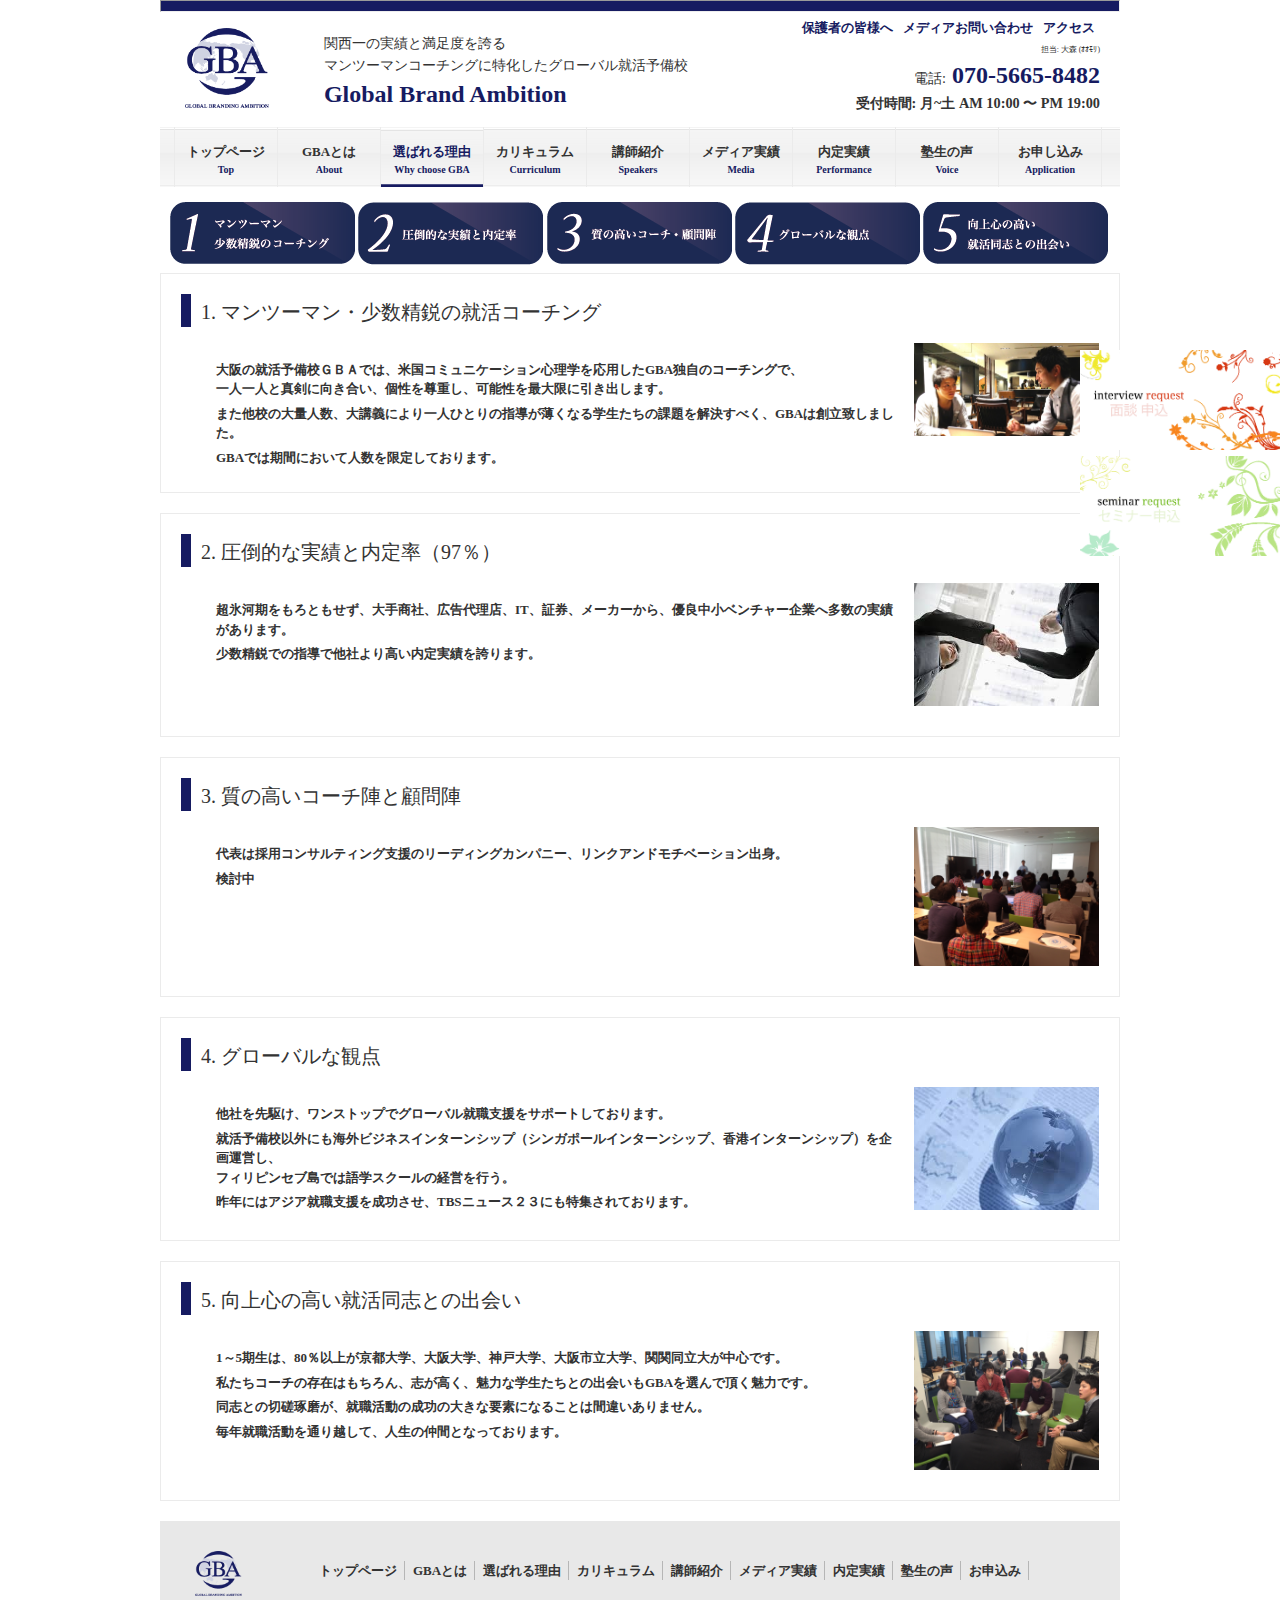
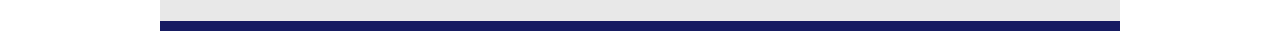
<file: why_choose.html>
<!DOCTYPE html>
<html dir="ltr" lang="ja">
<head>
<meta charset="UTF-8">
<meta name="viewport" content="width=device-width, user-scalable=yes, maximum-scale=1.0, minimum-scale=1.0">
<title>関西一の実績と満足度を誇るマンツーマンコーチングに特化したグローバル就活予備校Global Brand Ambition</title>
<meta name="keywords" content="">
<meta name="description" content="">
<link rel="stylesheet" href="css/style.css" type="text/css" media="screen">
<link rel="stylesheet" href="css/option.css" />
<!--[if lt IE 9]>
<script src="js/html5.js"></script>
<script src="js/css3-mediaqueries.js"></script>
<![endif]-->
<script src="js/jquery1.7.2.min.js"></script>
<script src="js/script.js"></script>
<script type="text/javascript" src="//typesquare.com/accessor/script/typesquare.js?WiM2qFvZTLk%3D" charset="utf-8"></script>
</head>

<body id="subpage">
<div id="wrapper">
  <header id="header">
		<hr />
		<span class="menu">
			<ul>
				<a href="protector.html"><li>保護者の皆様へ</li></a>
				<a href="inquiry.html"><li>メディアお問い合わせ</li></a>
				<a href="access.html"><li>アクセス</li></a>
			</ul>
		</span>

      <!-- ロゴ -->
		<div class="logo">
			<a href="index.html"><img src="images/logo.png" width="80" height="80" alt="Sample site" /></a>
			<a href="index.html"><p><span>関西一の実績と満足度を誇る<br />マンツーマンコーチングに特化したグローバル就活予備校</span>Global Brand Ambition</p></a>
		</div>
		<!-- / ロゴ -->
		<!-- 電話番号+受付時間 -->
		<div class="info">
			<span>担当: 大森 (ｵｵﾓﾘ)</span>
			<p class="tel"><span>電話:</span> 070-5665-8482</p>
			<p class="open">受付時間: 月~土 AM 10:00 〜 PM 19:00</p>
		</div>
			<!-- / 電話番号+受付時間 -->
	</header>

	<!-- メインナビゲーション -->
  <nav id="mainNav">
  	<a class="menu" id="menu"><span>MENU</span></a>
		<div class="panel">   
    	<ul>
    		<li><a href="index.html"><strong>トップページ</strong><span>Top</span></a></li>
			<li><a href="about.html"><strong>GBAとは</strong><span>About</span></a></li>
			<li class="active"><a href="why_choose.html"><strong>選ばれる理由</strong><span>Why choose GBA</span></a></li>
			<li><a href="curriculum.html"><strong>カリキュラム</strong><span>Curriculum</span></a></li>
			<li><a href="speakers.html"><strong>講師紹介</strong><span>Speakers</span></a></li>
			<li><a href="media.html"><strong>メディア実績</strong><span>Media</span></a></li>
			<li><a href="informal.html"><strong>内定実績</strong><span>Performance</span></a></li>
			<li><a href="voice.html"><strong>塾生の声</strong><span>Voice</span></a></li>
			<li class="last"><a href="application.html"><strong>お申し込み</strong><span>Application</span></a></li>
		</ul>   
    </div>
  </nav>
  <!-- / メインナビゲーション -->
    <div id="Fixation">
	  <a href="application.html"><img src="images/interview.png" alt="interview" width="200"></a>
	  <a href="application.html"><img src="images/seminar2.png" alt="seminar2" width="200"></a>
  </div>
  <!-- /#Fixation -->

  <!-- コンテンツ -->
	<div id="mainBanner"></div>
	<div id="choose">
		<img src="images/choose1.png" alt="choose1" width="185" style="margin-left: 10px;">
		<img src="images/choose2.png" alt="choose1" width="185">
		<img src="images/choose3.png" alt="choose1" width="185">
		<img src="images/choose4.png" alt="choose1" width="185">
		<img src="images/choose5.png" alt="choose1" width="185">
	</div>
    <section class="content choose">
      <article>
	        <h3 class="heading">1. マンツーマン・少数精鋭の就活コーチング</h3>
	        <img src="images/choose_off.JPG" alt="choose1" width="185" class="alignright">
			<p>大阪の就活予備校ＧＢＡでは、米国コミュニケーション心理学を応用したGBA独自のコーチングで、<br />一人一人と真剣に向き合い、個性を尊重し、可能性を最大限に引き出します。</p>
			<p>また他校の大量人数、大講義により一人ひとりの指導が薄くなる学生たちの課題を解決すべく、GBAは創立致しました。</p>
			<p>GBAでは期間において人数を限定しております。</p>
    	</article>
    </section>
    
    <section class="content choose">
		<article>
			<h3 class="heading">2. 圧倒的な実績と内定率（97％）</h3>
			<img src="images/why2.jpg" alt="choose1" width="185" class="alignright">
			<p>超氷河期をもろともせず、大手商社、広告代理店、IT、証券、メーカーから、優良中小ベンチャー企業へ多数の実績があります。</p>
			<p>少数精鋭での指導で他社より高い内定実績を誇ります。</p>
		</article>
	</section>

    <section class="content choose">
		<article>
			<h3 class="heading">3. 質の高いコーチ陣と顧問陣</h3>
			<img src="images/why3.JPG" alt="choose1" width="185" class="alignright">
			<p>代表は採用コンサルティング支援のリーディングカンパニー、リンクアンドモチベーション出身。</p>
			<p>検討中</p>

		</article>
	</section>

    <section class="content choose">
		<article>
			<h3 class="heading">4. グローバルな観点</h3>
			<img src="images/why4.jpg" alt="choose1" width="185" class="alignright">
			<p>他社を先駆け、ワンストップでグローバル就職支援をサポートしております。</p>
			<p>就活予備校以外にも海外ビジネスインターンシップ（シンガポールインターンシップ、香港インターンシップ）を企画運営し、<br />フィリピンセブ島では語学スクールの経営を行う。</p>
			<p>昨年にはアジア就職支援を成功させ、TBSニュース２３にも特集されております。</p>
			

		</article>
	</section>

    <section class="content choose">
		<article>
			<h3 class="heading">5. 向上心の高い就活同志との出会い</h3>
			<img src="images/why5.JPG" alt="choose1" width="185" class="alignright">
			<p>1～5期生は、80％以上が京都大学、大阪大学、神戸大学、大阪市立大学、関関同立大が中心です。</p>
			<p>私たちコーチの存在はもちろん、志が高く、魅力な学生たちとの出会いもGBAを選んで頂く魅力です。</p>
			<p>同志との切磋琢磨が、就職活動の成功の大きな要素になることは間違いありません。</p>
			<p>毎年就職活動を通り越して、人生の仲間となっております。</p>

		</article>
	</section>

	<!-- / コンテンツ -->

	<!-- フッター -->
	<footer id="footer">
		<!-- 左側 -->
		<div id="info" class="grid">
			<!-- ロゴ -->
			<div class="logo">
				<a href="index.html"><img src="images/logo.png" width="45" height="45" alt="Sample site"></a>
			</div>
			<!-- / ロゴ -->
		</div>  
		<!-- / 左側 -->
		<!-- 右側 ナビゲーション -->
		<ul class="footnav">
			<li><a href="index.html">トップページ</a></li>
			<li><a href="about.html">GBAとは</a></li>
			<li><a href="why_choose.html">選ばれる理由</a></li>
			<li><a href="curriculum.html">カリキュラム</a></li>
			<li><a href="speakers.html">講師紹介</a></li>
			<li><a href="media.html">メディア実績</a></li>
			<li><a href="informal.html">内定実績</a></li>
			<li><a href="voice.html">塾生の声</a></li>
			<li><a href="application.html">お申込み</a></li>
		</ul>
		<!-- / 右側 ナビゲーション -->
	</footer>
	<!-- / フッター -->

	<address></address>
</div>
<script>
$(function(){
	// ページ内スクロール
	$("#choose img").click(function(){
		var i = $("#choose img").index(this)
		var section = $("section.content").eq(i).offset().top;
		$('html,body').animate({ scrollTop: section -20 }, 500);
		return false;
	});
});
</script>

</body>
</html>
</file>
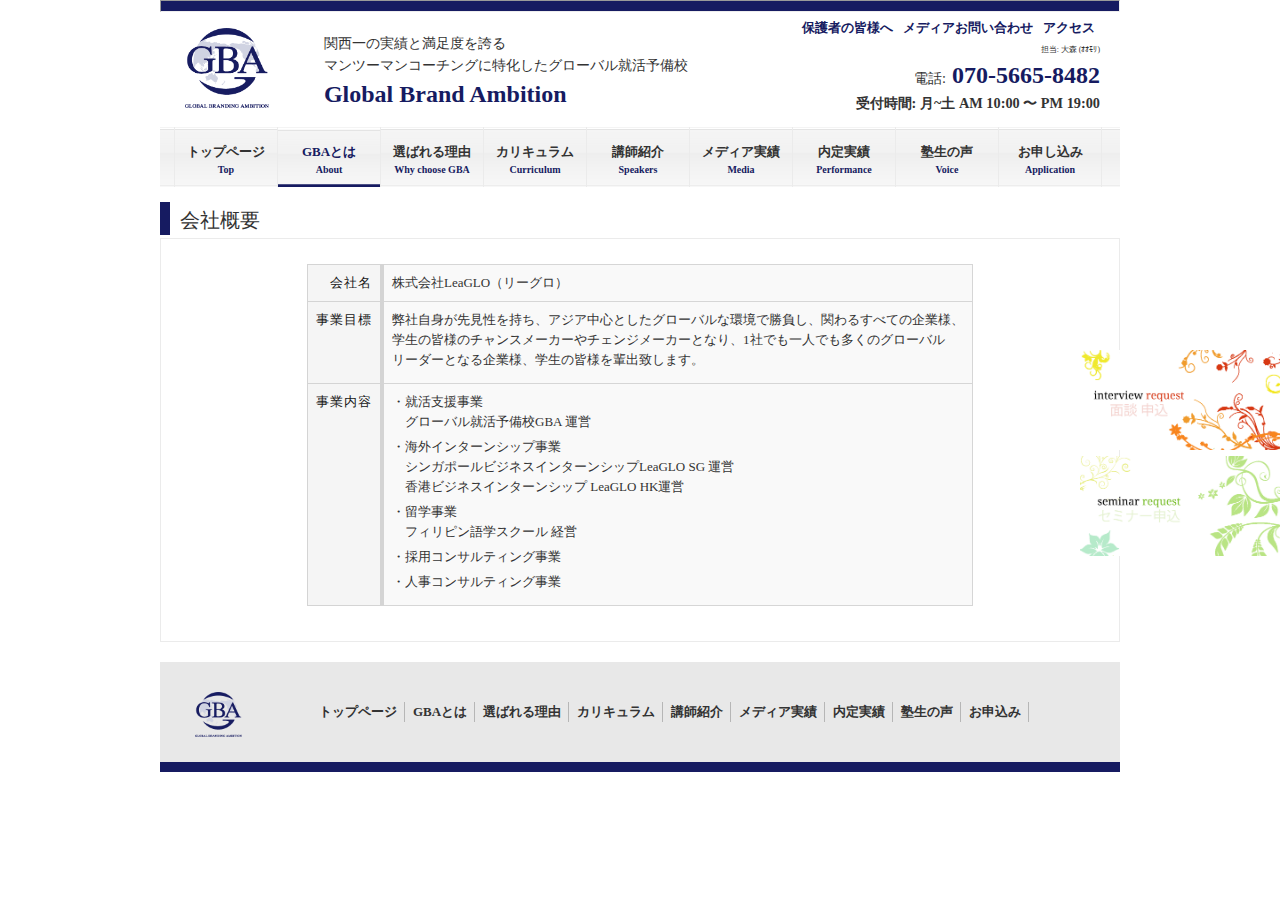
<file:  company.html>
<!DOCTYPE html>
<html dir="ltr" lang="ja">
<head>
<meta charset="UTF-8">
<meta name="viewport" content="width=device-width, user-scalable=yes, maximum-scale=1.0, minimum-scale=1.0">
<title>関西一の実績と満足度を誇るマンツーマンコーチングに特化したグローバル就活予備校Global Brand Ambition</title>
<meta name="keywords" content="">
<meta name="description" content="">
<link rel="stylesheet" href="css/style.css" type="text/css" media="screen">
<link rel="stylesheet" href="css/option.css" />
<!--[if lt IE 9]>
<script src="js/html5.js"></script>
<script src="js/css3-mediaqueries.js"></script>
<![endif]-->
<script src="js/jquery1.7.2.min.js"></script>
<script src="js/script.js"></script>
</head>

<body id="subpage">
<div id="wrapper">
  <header id="header">
		<hr />
		<span class="menu">
			<ul>
				<a href="protector.html"><li>保護者の皆様へ</li></a>
				<a href="inquiry.html"><li>メディアお問い合わせ</li></a>
				<a href="access.html"><li>アクセス</li></a>
			</ul>
		</span>

      <!-- ロゴ -->
		<div class="logo">
			<a href="index.html"><img src="images/logo.png" width="80" height="80" alt="Sample site" /></a>
			<a href="index.html"><p><span>関西一の実績と満足度を誇る<br />マンツーマンコーチングに特化したグローバル就活予備校</span>Global Brand Ambition</p></a>
		</div>
		<!-- / ロゴ -->
		<!-- 電話番号+受付時間 -->
		<div class="info">
			<span>担当: 大森 (ｵｵﾓﾘ)</span>
			<p class="tel"><span>電話:</span> 070-5665-8482</p>
			<p class="open">受付時間: 月~土 AM 10:00 〜 PM 19:00</p>
		</div>
			<!-- / 電話番号+受付時間 -->
	</header>

	<!-- メインナビゲーション -->
  <nav id="mainNav">
  	<a class="menu" id="menu"><span>MENU</span></a>
		<div class="panel">   
    	<ul>
    		<li><a href="index.html"><strong>トップページ</strong><span>Top</span></a></li>
			<li class="active"><a href="about.html"><strong>GBAとは</strong><span>About</span></a></li>
			<li><a href="why_choose.html"><strong>選ばれる理由</strong><span>Why choose GBA</span></a></li>
			<li><a href="curriculum.html"><strong>カリキュラム</strong><span>Curriculum</span></a></li>
			<li><a href="speakers.html"><strong>講師紹介</strong><span>Speakers</span></a></li>
			<li><a href="media.html"><strong>メディア実績</strong><span>Media</span></a></li>
			<li><a href="informal.html"><strong>内定実績</strong><span>Performance</span></a></li>
			<li><a href="voice.html"><strong>塾生の声</strong><span>Voice</span></a></li>
			<li class="last"><a href="application.html"><strong>お申し込み</strong><span>Application</span></a></li>
		</ul>   
    </div>
  </nav>
  <!-- / メインナビゲーション -->
    <div id="Fixation">
	  <a href="application.html"><img src="images/interview.png" alt="interview" width="200"></a>
	  <a href="application.html"><img src="images/seminar2.png" alt="seminar2" width="200"></a>
  </div>
  <!-- /#Fixation -->

  <div id="mainBanner"></div>
	<section class="content">
		<h3 class="heading">会社概要</h3>
		<article>
			<table class="table">
			<tr>
				<th>会社名</th>
				<td>株式会社LeaGLO（リーグロ）</td>
			</tr>
			<tr>
				<th>事業目標</th>
				<td>
					<p>
					弊社自身が先見性を持ち、アジア中心としたグローバルな環境で勝負し、関わるすべての企業様、<br />
					学生の皆様のチャンスメーカーやチェンジメーカーとなり、1社でも一人でも多くのグローバル<br />
					リーダーとなる企業様、学生の皆様を輩出致します。
					</p>
				</td>
			</tr>
			<tr>
				<th>事業内容</th>
				<td>
					<p>
						・就活支援事業<br />
						<span style="padding-left: 1em;">グローバル就活予備校GBA 運営</span>
					</p>
					<p>
						・海外インターンシップ事業<br />
						<span style="padding-left: 1em;">シンガポールビジネスインターンシップLeaGLO SG 運営<br /></span>
						<span style="padding-left: 1em;">香港ビジネスインターンシップ LeaGLO HK運営</span></p>
					<p>
						・留学事業<br />
						<span style="padding-left: 1em;">フィリピン語学スクール 経営</span></p>
					<p>
						・採用コンサルティング事業
					</p>
					<p>
						・人事コンサルティング事業
					</p>
				</td>
			</tr>
			</table>
    	</article>
	</section>
	<!-- フッター -->
	<footer id="footer">
		<!-- 左側 -->
		<div id="info" class="grid">
			<!-- ロゴ -->
			<div class="logo">
				<a href="index.html"><img src="images/logo.png" width="45" height="45" alt="Sample site"></a>
			</div>
			<!-- / ロゴ -->
		</div>  
		<!-- / 左側 -->
		<!-- 右側 ナビゲーション -->
		<ul class="footnav">
			<li><a href="index.html">トップページ</a></li>
			<li><a href="about.html">GBAとは</a></li>
			<li><a href="why_choose.html">選ばれる理由</a></li>
			<li><a href="curriculm.html">カリキュラム</a></li>
			<li><a href="speakers.html">講師紹介</a></li>
			<li><a href="media.html">メディア実績</a></li>
			<li><a href="informal.html">内定実績</a></li>
			<li><a href="voice.html">塾生の声</a></li>
			<li><a href="application.html">お申込み</a></li>
		</ul>
		<!-- / 右側 ナビゲーション -->
	</footer>
	<!-- / フッター -->
	<address></address>
</div>


<script>
$(function(){
	// ページ内スクロール
	$("#sidebar a").click(function(){
		var i = $("#sidebar a").index(this)
		var section = $("section.content").eq(i).offset().top;
		$('html,body').animate({ scrollTop: section -20 }, 500);
		return false;
	});
});
</script>

</body>
</html>
</file>
<file: css/option.css>
#header span.menu{position: relative; float: right;}
#header span.menu ul a{
	position: relative;
	float: left;
	text-align: center;
	padding: 0 5px;
}

#header span.menu ul a:nth-last-of-type(1){
	margin-right: 20px;
}

#header span.menu ul a:hover{
	border-bottom: solid 3px #161b61;
	margin-top: -3px;
}

.title{
	font-size: 15px;
	
}

section.wrap2{
	margin-top: 0px;
}

#choose img{
	cursor: pointer;
}

#choose img:hover{
	opacity: 0.7;
}

.choose h3{
	padding-bottom: 10px;
}

.choose p{
	margin-left: 35px;
}

.choose p:nth-of-type(1){
	margin-top: 20px;
}

.voice{
	width: 48%;
	height: 300px;
	margin: 3% 2% 0 0;
	background: url(../images/voiceBg.png);
	border-radius: 5px;
	font-weight: 900;
	float: left;
}

.voice img{
	margin: 20px 10px 10px 20px;
	float: left;
}

.voice h1{
	padding-top: 30px;
	font-size: 16px;
}

.voice p:nth-of-type(1){
	padding-top: 1em;
}

.voice .mini{
	font-size: 11px;
	margin-top: -10px;
}

.voice hr{
	width: 210px;
	height: 2px;
	background: #ccc;
	border: none;
	margin-top: -3px;
	margin-left: 0px;
}

.voice .text{
	padding: 2em 20px;
	display: block;
	font-size: 11px;
}

.voice .text p{margin-top: -20px;}

div.iframeWrap{
    position: relative;
    width: 100%;
}

.EDGE-7290059{
	top: 80px
}

.gridWrapper{margin-top: 190px;}
.step img{cursor: pointer;}
.step p{padding: 0.5em 2em;}
h3.step1{border-top: solid 2px #2a6093;}
h3.step1:before{background: #2a6093;}
h3.step2{border-top: solid 2px #7bc2bc;}
h3.step2:before{background: #7bc2bc;}
h3.step3{border-top: solid 2px #e4c592;}
h3.step3:before{background: #e4c592;}
h3.step4{border-top: solid 2px #a22b29;}
h3.step4:before{background: #a22b29;}

#Fixation{
	position: fixed;
	width: 200px; height: 200px;
	top: 50%; right: 0;
	margin: -100px 0;
}

@media only screen and (max-width:959px){
.voice{
	width: 48%;
	height: 280px;
}

.voice h1{
	padding-top: 30px;
	font-size: 16px;
}

.voice hr{
	width: 280px;
}

.EDGE-7290059{
	top: 80px;
}

#Fixation{
	position: fixed;
	width: 150px; height: 200px;
	bottom: 0; right: 0;
	margin: 150px 0;
}

#Fixation img{
	max-width: 150px;
}

}

/* スマートフォン 横(ランドスケープ) */
@media only screen and (max-width:640px){
#header span.menu{float: left;left: 50%;margin:2% -25%;}
.voice{
	width: 95%;
}

.voice hr{
	width: 210px;
}

.voice .text p{margin-top: -20px;}

}

/* スマートフォン 縦(ポートレート) */
@media only screen and (max-width:480px){
#header span.menu{float: left;left: 50%;margin:2% -40%;}
.EDGE-7290059{
	top: 50px;
}

.gridWrapper{
	width: 100%;
	height: 300px;
	margin-top: 0px;
}

.gridWrapper .grid{
	position: relative;
	float: left;
	width: 45%;
	left: 3%;
	top: 80px;
	text-align: center;
}

.gridWrapper .box{
	margin: 0;
	padding: 0;
}

}
</file>
<file: css/common.css>
.pr55 {padding-right: 55px !important;}
.pr58 {padding-right: 58px !important;}

.seminar {
margin: 5% 0% 5% 13%;}
</file>
<file: css/style.css>
@charset "utf-8";


/* =Reset default browser CSS.
Based on work by Eric Meyer: http://meyerweb.com/eric/tools/css/reset/index.html
-------------------------------------------------------------- */
html, body, div, span, applet, object, iframe, h1, h2, h3, h4, h5, h6, p, blockquote, pre, a, abbr, acronym, address, big, cite, code, del, dfn, em, font, ins, kbd, q, s, samp, small, strike, strong, sub, sup, tt, var, dl, dt, dd, ol, ul, li, fieldset, form, label, legend, table.table, caption, tbody, tfoot, thead, tr, th, td {border: 0;font-family: inherit;font-size: 100%;font-style: inherit;font-weight: inherit;margin: 0;outline: 0;padding: 0;vertical-align: baseline;}
:focus {outline: 0;}

ol, ul {list-style: none;}
table.table {border-collapse: separate;border-spacing: 0;}
caption, th, td {font-weight: normal;text-align: left;}
blockquote:before, blockquote:after,q:before, q:after {content: "";}
blockquote, q {quotes: "" "";}
a img{border: 0;}
figure{margin:0}
article, aside, details, figcaption, figure, footer, header, hgroup, menu, nav, section {display: block;}
/* -------------------------------------------------------------- */

body {
color:#333;
font-size:small;
font-family:"見出ミンMA31";
font-weight: 900;
line-height:1.5;
background:#fff;
-webkit-text-size-adjust: none;
}


/* リンク設定
------------------------------------------------------------*/
a{color:#161b61;text-decoration:none;}
a:hover{color:#161b61;}
a:active, a:focus {outline:0;}


/* 全体
------------------------------------------------------------*/
#wrapper{
margin:0 auto;
padding:0 1%;
width:98%;
position:relative;
background:#fff;
}

.inner{
margin:0 auto;
width:100%;
}


/*************
/* ヘッダー
*************/
#header{
width: 100%;
height:110px;
}

#header hr{
padding:0 0 10px 10px;
font-size:12px;
top: 0;
margin-top: 0;
background: #161b61;
}

/*************
/* ロゴ
*************/
.logo{
float:left;
}

.logo p{float:left; margin: 15px 50px;}

.logo img{
width:auto;
float:left;
padding:10px 5px 0 25px;
}

.logo span{display:block;}

/*************
/* 電話番号
*************/
.info{
float:right;
padding-right:20px;
text-align:right;

}

.info .open{font-size:1.1em;}


/*************
/* ロゴ+電話番号
*************/
.logo,.info .tel{
color:#161b61;
font-size:24px;
font-weight:bold;
}

.logo span,.info span{
color:#333;
font-size:.6em;
font-weight:normal;
}


/**************************
/* メイン画像（トップページ+サブページ）
**************************/
#mainBanner{
margin:17px auto;
padding:0;
width:100%;
position:relative;
line-height:0;
}

#mainBanner img{
max-width:100%;
height:auto;
border:4px solid #ebebeb;
}

.slogan{
position:absolute;
max-width:100%;
height:auto;
bottom:10px;
left:10px;
padding:5px 10px;
line-height:1.4;
color:#fff;
background-color: rgba(0,0,0,0.4);
}

.slogan h2{
padding-bottom:5px;
font-size:20px;
}


/**************************
/* グリッド
**************************/
.gridWrapper{
padding-bottom:20px;
overflow: hidden;
}

* html .gridWrapper{height:1%;}
	
.grid{
float:left;
border-radius:5px;
background:#fff;
}

.box{
margin: 5px;
padding:10px;
}

.box img{
max-width:300px;
height:auto;
max-height: 150px;
}

.box h3{padding:10px 0 5px;}

.box h3, .box p{text-align:left;}

.box p.readmore{
padding:10px 5px 5px;
text-align:right;
}



/*************
メイン コンテンツ
*************/
section.content article{
padding:20px;
margin-bottom:20px;
border:1px solid #ebebeb;
overflow:hidden;
}

* html section.content article{height:1%;}

section.content p{margin-bottom:5px;}

h3.heading{
font-weight:normal;
font-size: 20px;
padding:0 1em;
line-height:36px;
}

h3.heading:before{
	position: absolute;
	content: '';
	width: 10px;
	height: 33px;
	margin-left: -1em;
	background: #161b61;
}

section.content img{
max-width:90%;
height:auto;
}

.alignleft{
float:left;
clear:left;
margin:3px 10px 10px 0;
}

.alignright{
float:right;
clear:right;
margin:3px 0 10px 10px;
}

#gallery .grid img,.border{border:4px solid #ebebeb;}



/*************
テーブル
*************/
table.table{
border-collapse:collapse;
margin:5px auto 15px auto;
}

table.table td{
border-collapse:collapse;
background-color:#F9F9F9;
text-align:left;
padding:8px;
border:1px solid #D6D6D6;
line-height:20px;
}

table.table th{
background-color:#F5F5F5;
text-align:right;
padding:8px;
white-space:nowrap;
color: #151515;
border-top:1px solid #D4D4D4;
border-right:4px solid #D4D4D4;
border-bottom:1px solid #D4D4D4;
border-left:1px solid #D4D4D4;
font-size:13px;
font-weight:normal;
letter-spacing:1px;
background-repeat:repeat-x;
background-position:top;
}


/*************
/* サイドバー
*************/
#sidebar ul{padding-top:10px;}

#sidebar li{
margin-bottom:10px;
padding-bottom:10px;
list-style:none;
border-bottom:1px dashed #ebebeb;
}

#sidebar li:last-child{
border:0;
margin-bottom:0px;
}

#sidebar li a{display:block;}

ul.list li{
clear:both;
margin-bottom:5px;
padding:5px 0;
overflow:hidden;
}

ul.list li{height:1%;}

ul.list li img{
float:left;
margin-right:10px;
}

ul.list li{
font-size:12px;
line-height:1.35;
}


/*************
/* フッター
*************/
#footer{
clear:both;
overflow:hidden;
padding:10px 10px 20px 10px;
background:#e8e8e8;
}

* html #footer{height:1%;}

#footer .grid{
padding:10px 0 5px;
margin:0;
background:transparent;
}

#info{width: 10%;}

ul.footnav{
float:right;
width:85%;
padding:30px 0 0 0;
}

ul.footnav li{
float:left;
margin-bottom:10px;
padding:0 7px 0 8px;
border-right:1px solid #b6b6b6;
}

#footer a{color:#333;}

#footer a:hover{color:#888;}

address{
clear:both;
padding:5px;
text-align:center;
font-style:normal;
font-size:12px;
color:#fff;
background:#161b61;
}


/* PC用
------------------------------------------------------------*/
@media only screen and (min-width: 960px){
  nav#mainNav{
	padding:0 14px;
	clear:both;
	overflow:hidden;
	position:relative;
	background:url(../images/topnavBg.png);
	}

	nav#mainNav ul li{
	float: left;
	position: relative;
	}

	nav#mainNav li.last{border-right:1px solid #ebebeb;}

	nav#mainNav ul li a{
	display: block;
	text-align: center;
	_float:left;
	font-size:13px;
	width:102px;
	height:45px;
	padding-top:15px;
	color:#333;
	background:url(../images/topnavSep.png);
	border-left:1px solid #ebebeb;
	}

	nav#mainNav ul li a span,nav#mainNav ul li a strong{
	display:block;
	}

	nav#mainNav ul li a span{
	color:#161b61;
	font-size:10px;
	}

	nav div.panel{
	display:block !important;
	float:left;
	}

	a#menu{display:none;}

	nav#mainNav li.active a, nav#mainNav li a:hover{
	color:#161b61;
	background-position:0 -60px;
	padding-top:15px;
	}
	
	#mainBanner{margin-left:15px;}
	#subpage #mainBanner{margin:15px auto;}

	#wrapper,.inner{
	width:960px;
	padding:0;
	}
		
	#wrapper{padding-bottom:20px;}
	
	#main{
	float:right;
	width:717px;
	padding-right:15px;
	}
	
	#sidebar{
	float:left;
	width:195px;
	padding:15px 0 0 15px;
	overflow:hidden;
	}
	
	#sidebar article{
	padding:7px;
	margin-bottom:20px;
	border:1px solid #ebebeb;
	overflow:hidden;
	}
	
	/* グリッド全体 */
	.gridWrapper{
	width:960px;
	margin:0 0 0 -10px;
	}
	
	#gallery article{padding:10px 0 10px 10px;}
	
	/* グリッド */
	.grid{
	float:left;
	width:300px;
	margin-left:20px;
	text-align: center;
	}
	
	#subpage .grid{width:auto;}
	
  #gallery .grid{
	width:auto;
	margin:10px 0 2px 10px;
	}
}


@media only screen and (max-width:959px){
	*{
    -webkit-box-sizing: border-box;
       -moz-box-sizing: border-box;
         -o-box-sizing: border-box;
        -ms-box-sizing: border-box;
            box-sizing: border-box;
	}
	
	nav#mainNav{
	clear:both;
	width:100%;
	margin:0 auto;
	padding:0;
	background: -webkit-gradient(linear, left top, left bottom, color-stop(1, #f5f5f5), color-stop(0.5, #f0f0f0), color-stop(0.00, #f7f7f7));
	background: -webkit-linear-gradient(top, #f7f7f7 0%, #f0f0f0 50%, #f5f5f5 100%);
	background: -moz-linear-gradient(top, #f7f7f7 0%, #f0f0f0 50%, #f5f5f5 100%);
	background: -o-linear-gradient(top, #f7f7f7 0%, #f0f0f0 50%, #f5f5f5 100%);
	background: -ms-linear-gradient(top, #f7f7f7 0%, #f0f0f0 50%, #f5f5f5 100%);
	background: linear-gradient(top, #f7f7f7 0%, #f0f0f0 50%, #f5f5f5 100%);
  border:1px solid #e4e4e4;
	}

	nav#mainNav a.menu{
	width:100%;
	display:block;
	height:40px;
	line-height:40px;
	font-weight: bold;
	text-align:left;
	}

	nav#mainNav a#menu span{padding-left:10px;}
	nav#mainNav > a span:before{content: "→ ";}
	nav#mainNav a.menuOpen span:before{content: "↓ ";}

	nav#mainNav a#menu:hover{cursor:pointer;}

	nav .panel{
	display: none;
	width:100%;
	position: relative;
	right: 0;
	top:0;
	z-index: 1;
	}

	nav#mainNav ul li{
	float: none;
	clear:both;
	width:100%;
	height:auto;
	line-height:1.2;
	background:url(../images/bg.png);
	}

	nav#mainNav ul li a,nav#mainNav ul li.current-menu-item li a{
	display: block;
	padding:15px 10px;
	text-align:left;
	border-bottom:1px dashed #ccc;
	}
	
	nav#mainNav ul li a span{padding-left:10px;}
	
	nav#mainNav ul li:first-child a{
	border-top:1px solid #e4e4e4;
	}
	
	nav#mainNav ul li:last-child a{border:0;}
	
	nav#mainNav ul li.active a{	color:#161b61;}

	nav div.panel{float:none;}
	
	#subpage #mainBanner{max-width:720px;}
	
	#sidebar article{padding:7px 8px;}
	
	#footer .grid,#footer ul.footnav{
	float:none;
	width:100%;
	text-align:center;
	}

	ul.footnav li{float:none;display:inline-block;}
	
	.grid{
	width:32%;
	margin:10px 0 0 1%;
	}
	
	#gallery .grid{
	float:left;
	width:31%;
	margin:0 0 0 1%;
	}
	
	#footer .grid img, #footer .info{float:none;}
	#footer .grid p{display:block;}
	#footer #info .info{float:none;text-align:center;}
	
	#footer.logo,#footer .info{
	width:100%;
	float:none;
	}
	
	#footer .logo p{float:none;display:block;}
	#footer .logo img{float:none;padding:0;}
}


/* スマートフォン 横(ランドスケープ) */
@media only screen and (max-width:640px){
	#header{
	height:auto;
	padding-bottom:20px;
	}
	
	#header h1,.logo,.info{text-align:center;}
	
	.logo,.info{
	clear:both;
	width:100%;
	float:none;
	}
	
	.logo p{float:none;display:block;}
	.logo img{float:none;padding:0;}
	
	.box img{
	max-width:200px;
	}
	
	.box h3{padding-top:0;}

  .alignleft,.alignright{
	float:none;
	display:block;
	margin:0 auto 10px;
	}
	
	#gallery .grid{float:left;}
}


/* スマートフォン 縦(ポートレート) */
@media only screen and (max-width:480px){
	section.gridWrapper{width: 100%; height: 600px;}
	.grid{margin: 0; padding: 0;}
	.box img{max-width:150px; margin: 0;}
	#mainBanner h2,#mainBanner p{font-size:80%;}
}
</file>
